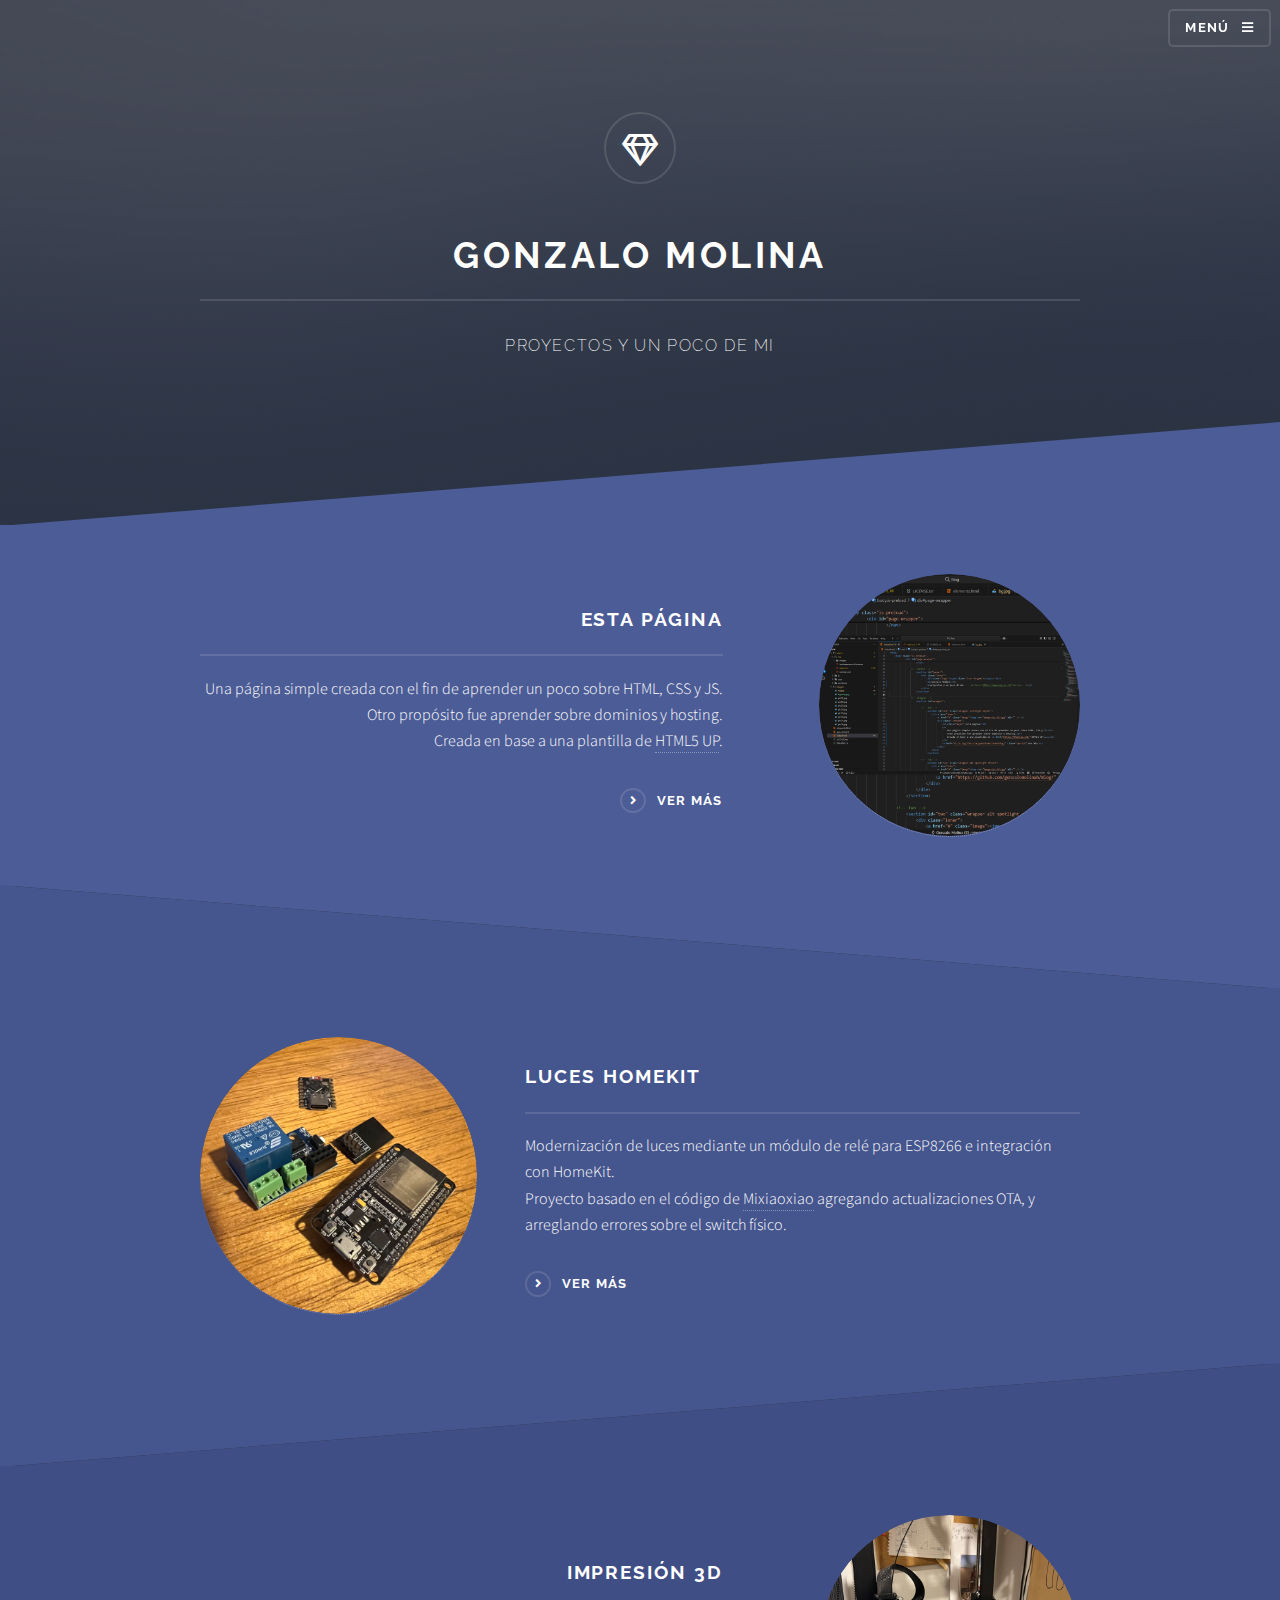
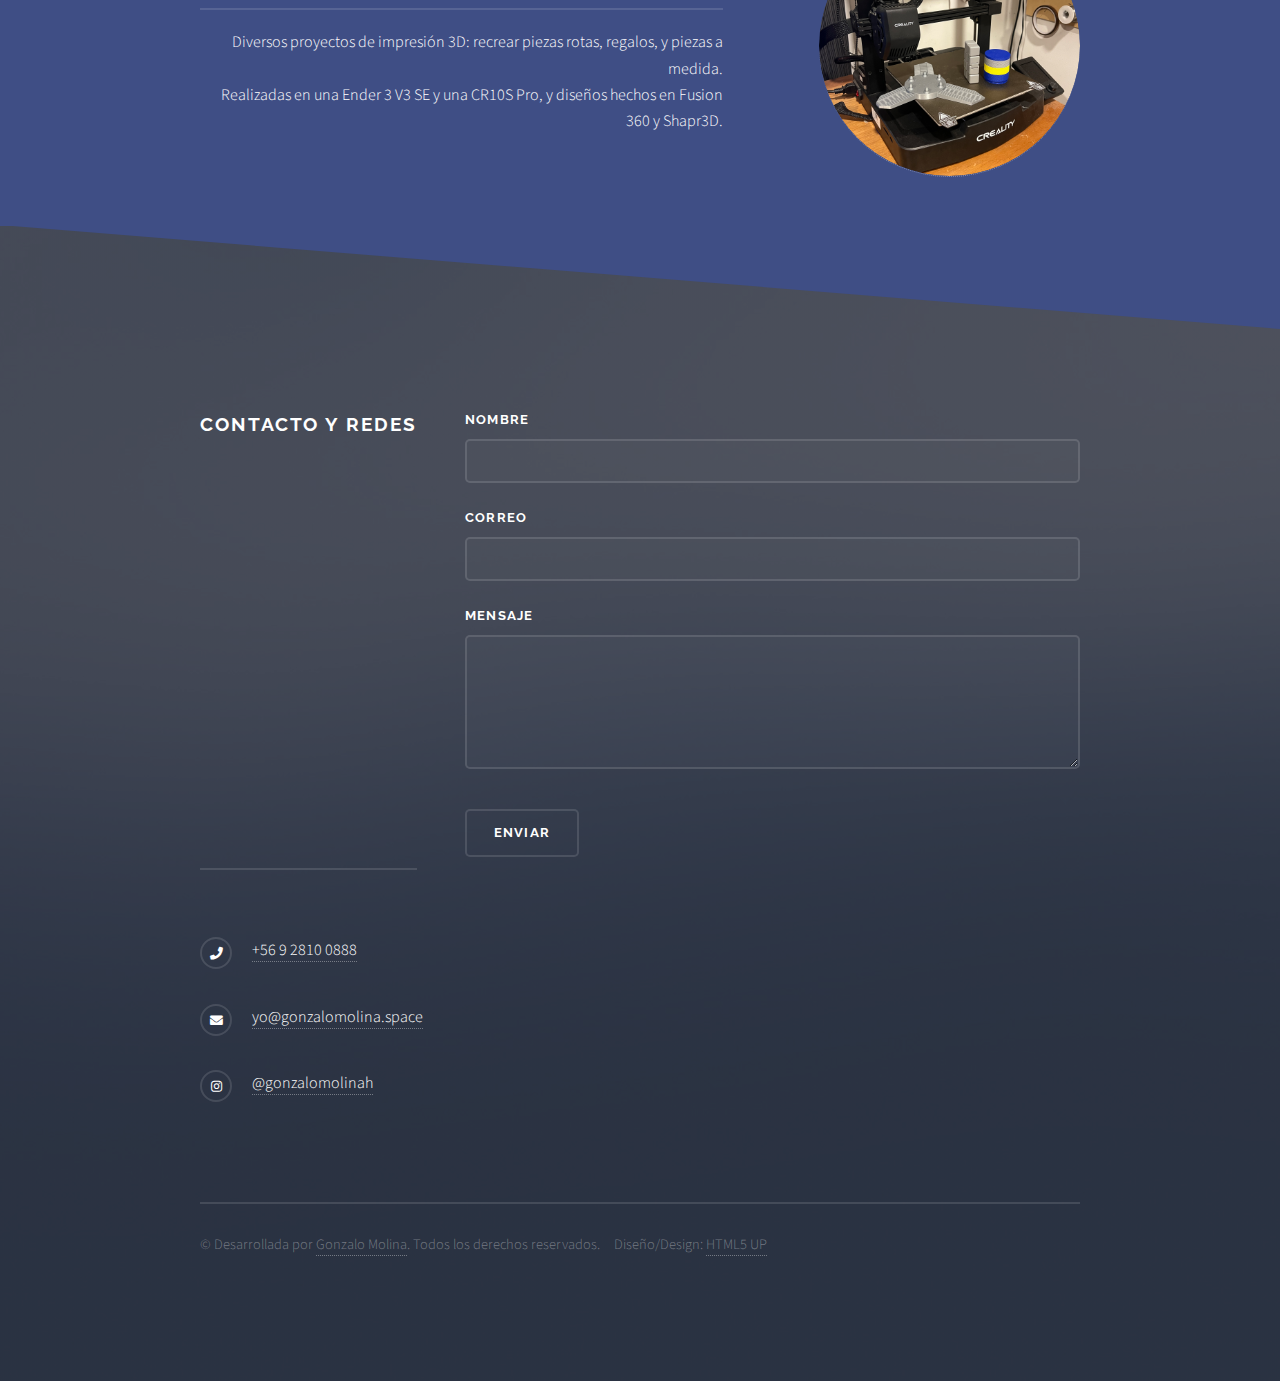
<file: index.html>
<!DOCTYPE HTML>
<!--
	Solid State by HTML5 UP
	html5up.net | @ajlkn
	Free for personal and commercial use under the CCA 3.0 license (html5up.net/license)
-->
<html>
	<head>
		<title>Gonzalo</title>
		<meta charset="utf-8" />
		<meta name="viewport" content="width=device-width, initial-scale=1, user-scalable=no" />
		<meta name="description" content="Sitio personal de Gonzalo Molina con proyectos, álbum y contacto." />
		<meta name="theme-color" content="#111827" />
<link rel="preconnect" href="https://cdnjs.cloudflare.com" crossorigin />
<link rel="stylesheet" href="https://cdnjs.cloudflare.com/ajax/libs/font-awesome/5.15.4/css/all.min.css" />
<link rel="preload" href="assets/css/site.css" as="style" />
<link rel="stylesheet" href="assets/css/site.css" />
</head>
<body>

		<!-- Page Wrapper -->
			<div id="page-wrapper">

				<!-- Header -->
					<header id="header" class="alt">
						<h1><a href="index.html">Gonzalo Molina</a></h1>
						<nav>
							<a href="#menu">Menú</a>
						</nav>
					</header>

				<!-- Menu -->
					<nav id="menu">
						<div class="inner">
							<h2>Menu</h2>
                                                        <ul class="links">
                                                                <li><a href="index.html">Home</a></li>
                                                                <li><a href="album.html">Álbum</a></li>
                                                                <li><a href="admin.html">Iniciar sesión</a></li>
                                                                <li><a href="contact.html">Contacto</a></li>
                                                                <!-- <li><a href="generic.html">Generic</a></li>
                                                                <li><a href="elements.html">Elements</a></li> -->
                                                        </ul>
							<a href="#" class="close">Close</a>
						</div>
					</nav>

				<!-- Banner -->
					<section id="banner">
						<div class="inner">
							<div class="logo"><span class="icon fa-gem"></span></div>
							<h2>Gonzalo Molina</h2>
							<p>proyectos y un poco de mi<!--  <a href="https://www.ing.uc.cl/">uc</a> --></p>
						</div>
					</section>

				<!-- Wrapper -->
					<section id="wrapper">

						<!-- One -->
							<section id="one" class="wrapper spotlight style1">
								<div class="inner">
									<a href="#" class="image"><img src="images/fotoCodigo.jpg" alt="" /></a>
									<div class="content">
										<h2 class="major">esta página</h2>
										<p>
											Una página simple creada con el fin de aprender un poco sobre HTML, CSS y JS.<br>
											Otro propósito fue aprender sobre dominios y hosting.<br>
											Creada en base a una plantilla de <a href="https://html5up.net/">HTML5 UP</a>.<br>
										</p>
										<a href="https://github.com/gonzalomolinah/blog/" class="special">Ver más</a>
									</div>
								</div>
							</section>

						<!-- Two -->
							<section id="two" class="wrapper alt spotlight style2">
								<div class="inner">
									<a href="#" class="image"><img src="images/fotoHK.jpg" alt="" /></a>
									<div class="content">
										<h2 class="major">Luces homekit</h2>
										<p>Modernización de luces mediante un módulo de relé para ESP8266 e integración con HomeKit. <br>
										Proyecto basado en el código de <a href="https://github.com/Mixiaoxiao/Arduino-HomeKit-ESP8266">Mixiaoxiao</a> agregando actualizaciones OTA, y arreglando errores sobre el switch físico.</p>
										<a href="https://github.com/gonzalomolinah/HomeKit01" class="special">Ver más</a>
									</div>
								</div>
							</section>

						<!-- Three -->
							<section id="three" class="wrapper spotlight style3">
								<div class="inner">
									<a href="#" class="image"><img src="images/impresora3D.jpg" alt="" /></a>
									<div class="content">
										<h2 class="major">Impresión 3D</h2>
										<p>Diversos proyectos de impresión 3D: recrear piezas rotas, regalos, y piezas a medida.<br>
										Realizadas en una Ender 3 V3 SE y una CR10S Pro, y diseños hechos en Fusion 360 y Shapr3D.</p>
										<!-- <a href="#" class="special">Learn more</a> -->
									</div>
								</div>
							</section>

						<!-- Four -->
<!-- 							<section id="four" class="wrapper alt style1">
								<div class="inner">
									<h2 class="major">Contacto y</h2>
									<p>Cras mattis ante fermentum, malesuada neque vitae, eleifend erat. Phasellus non pulvinar erat. Fusce tincidunt, nisl eget mattis egestas, purus ipsum consequat orci, sit amet lobortis lorem lacus in tellus. Sed ac elementum arcu. Quisque placerat auctor laoreet.</p>
									<section class="features">
										<article>
											<a href="#" class="image"><img src="images/pic04.jpg" alt="" /></a>
											<h3 class="major">Sed feugiat lorem</h3>
											<p>Lorem ipsum dolor sit amet, consectetur adipiscing vehicula id nulla dignissim dapibus ultrices.</p>
											<a href="#" class="special">Learn more</a>
										</article>
										<article>
											<a href="#" class="image"><img src="images/pic05.jpg" alt="" /></a>
											<h3 class="major">Nisl placerat</h3>
											<p>Lorem ipsum dolor sit amet, consectetur adipiscing vehicula id nulla dignissim dapibus ultrices.</p>
											<a href="#" class="special">Learn more</a>
										</article>
										<article>
											<a href="#" class="image"><img src="images/pic06.jpg" alt="" /></a>
											<h3 class="major">Ante fermentum</h3>
											<p>Lorem ipsum dolor sit amet, consectetur adipiscing vehicula id nulla dignissim dapibus ultrices.</p>
											<a href="#" class="special">Learn more</a>
										</article>
										<article>
											<a href="#" class="image"><img src="images/pic07.jpg" alt="" /></a>
											<h3 class="major">Fusce consequat</h3>
											<p>Lorem ipsum dolor sit amet, consectetur adipiscing vehicula id nulla dignissim dapibus ultrices.</p>
											<a href="#" class="special">Learn more</a>
										</article>
									</section>
									<ul class="actions">
										<li><a href="#" class="button">Browse All</a></li>
									</ul>
								</div>
							</section> -->

					</section>

				<!-- Footer -->
					<section id="footer">
						<div class="inner">
							<h2 class="major">Contacto y Redes</h2>
							<!-- <p>Cras mattis ante fermentum, malesuada neque vitae, eleifend erat. Phasellus non pulvinar erat. Fusce tincidunt, nisl eget mattis egestas, purus ipsum consequat orci, sit amet lobortis lorem lacus in tellus. Sed ac elementum arcu. Quisque placerat auctor laoreet.</p> -->
							<form method="post" action="https://formsubmit.co/gonzalomolinah2005@gmail.com">
								<div class="fields">
									<div class="field">
										<label for="name">Nombre</label>
										<input type="text" name="name" id="name" />
									</div>
									<div class="field">
										<label for="email">Correo</label>
										<input type="email" name="email" id="email" />
									</div>
									<div class="field">
										<label for="message">Mensaje</label>
										<textarea name="message" id="message" rows="4"></textarea>
									</div>
								</div>
								<ul class="actions">
									<li><input type="submit" value="Enviar" /></li>
								</ul>
                                <input type="hidden" name="_next" value="https://gonzalomolina.space/gracias.html">
								<input type="hidden" name="_captcha" value="false">
							</form>
							<ul class="contact">
<!-- 								<li class="icon solid fa-home">
									Untitled Inc<br />
									1234 Somewhere Road Suite #2894<br />
									Nashville, TN 00000-0000
								</li> -->
								<li class="icon solid fa-phone"><a href="tel:+56928100888">+56 9 2810 0888</a></li>
								<li class="icon solid fa-envelope"><a href="mailto:yo@gonzalomolina.space">yo@gonzalomolina.space</a></li>
								<li class="icon brands fa-instagram"><a href="https://instagram.com/gonzalomolinah">@gonzalomolinah</a></li>
<!-- 								<li class="icon brands fa-twitter"><a href="#">twitter.com/untitled-tld</a></li>
								<li class="icon brands fa-facebook-f"><a href="#">facebook.com/untitled-tld</a></li> -->
							</ul>
							<ul class="copyright">
								<li>&copy; Desarrollada por <a href="https://github.com/gonzalomolinah">Gonzalo Molina</a>. Todos los derechos reservados.</li>
								<li>Diseño/Design: <a href="http://html5up.net">HTML5 UP</a></li>
<!-- 								<li>Design: <a href="http://html5up.net">HTML5 UP</a></li>
 -->							</ul>
						</div>
					</section>

			</div>

		<!-- Scripts -->
			<script src="assets/js/jquery.min.js"></script>
			<script src="assets/js/jquery.scrollex.min.js"></script>
			<script src="assets/js/browser.min.js"></script>
			<script src="assets/js/breakpoints.min.js"></script>
			<script src="assets/js/util.js"></script>
			<script src="assets/js/main.js"></script>

	</body>
</html>
</file>
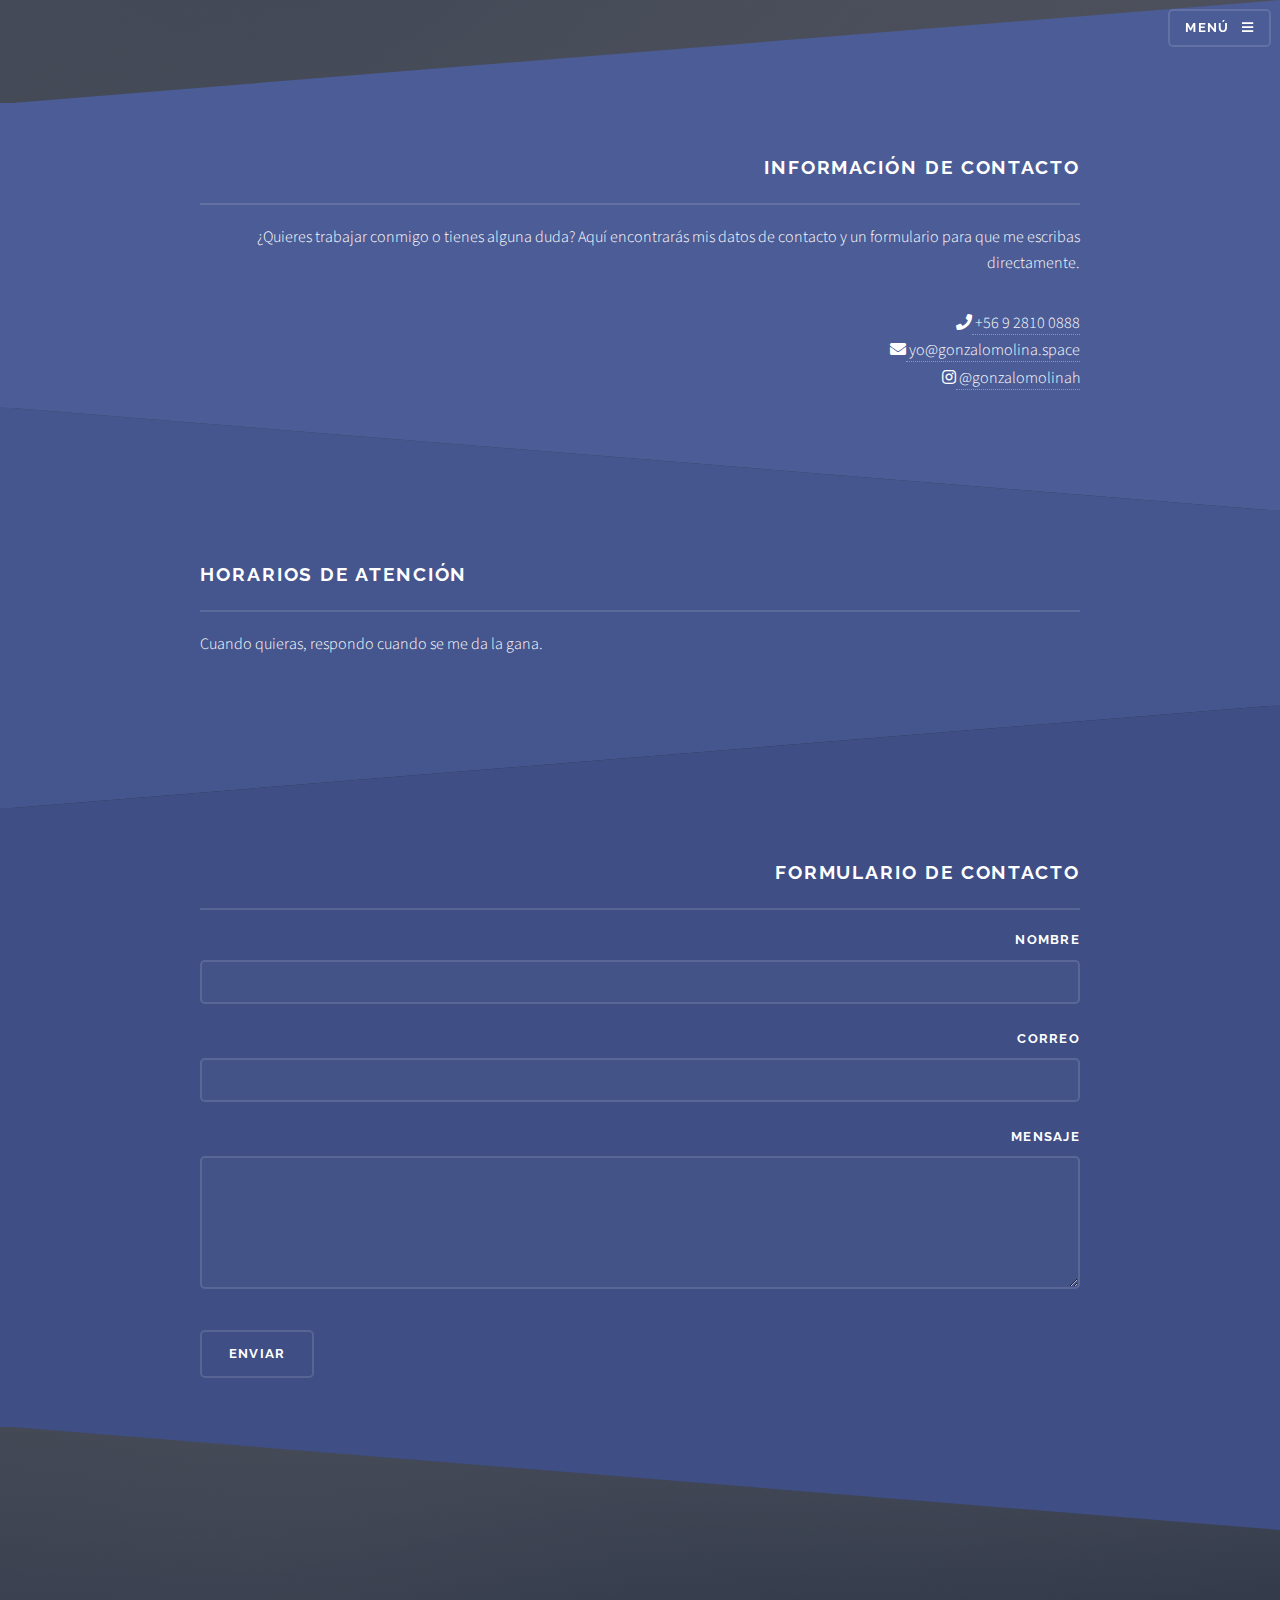
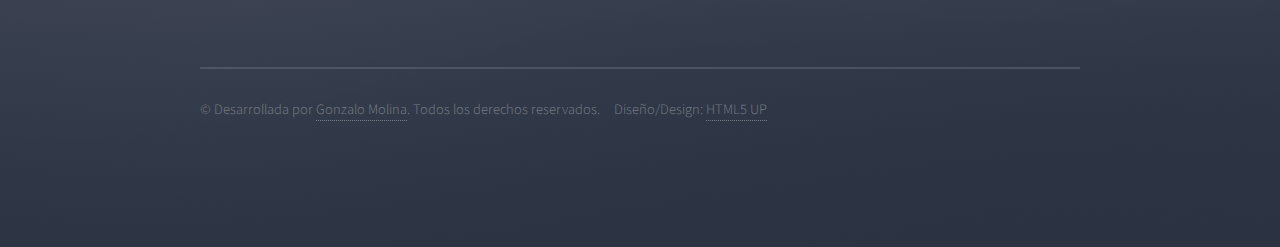
<file: contact.html>
<!DOCTYPE HTML>
<html>
        <head>
                <title>Contacto - Gonzalo Molina</title>
                <meta charset="utf-8" />
                <meta name="viewport" content="width=device-width, initial-scale=1, user-scalable=no" />
                <meta name="description" content="Sitio personal de Gonzalo Molina con proyectos, álbum y contacto." />
                <meta name="theme-color" content="#111827" />
                <link rel="preconnect" href="https://cdnjs.cloudflare.com" crossorigin />
<link rel="stylesheet" href="https://cdnjs.cloudflare.com/ajax/libs/font-awesome/5.15.4/css/all.min.css" />
                <link rel="preload" href="assets/css/site.css" as="style" />
<link rel="stylesheet" href="assets/css/site.css" />
        </head>
        <body>
                <div id="page-wrapper">
                        <header id="header" class="alt">
                                <h1><a href="index.html">Gonzalo Molina</a></h1>
                                <nav>
                                        <a href="#menu">Menú</a>
                                </nav>
                        </header>

                        <nav id="menu">
                                <div class="inner">
                                        <h2>Menu</h2>
                                        <ul class="links">
                                                <li><a href="index.html">Home</a></li>
                                                <li><a href="album.html">Álbum</a></li>
                                                <li><a href="admin.html">Iniciar sesión</a></li>
                                                <li><a href="contact.html">Contacto</a></li>
                                        </ul>
                                        <a href="#" class="close">Close</a>
                                </div>
                        </nav>

                        <section id="wrapper">
                                <section class="wrapper spotlight style1">
                                        <div class="inner">
                                                <div class="content">
                                                        <h2 class="major">Información de contacto</h2>
                                                        <p>
                                                                ¿Quieres trabajar conmigo o tienes alguna duda? Aquí encontrarás mis datos de contacto y un formulario para que me escribas directamente.
                                                        </p>
                                                        <ul class="contact">
                                                                <li class="icon solid fa-phone"><a href="tel:+56928100888"> +56 9 2810 0888</a></li>
                                                                <li class="icon solid fa-envelope"><a href="mailto:yo@gonzalomolina.space"> yo@gonzalomolina.space</a></li>
                                                                <li class="icon brands fa-instagram"><a href="https://instagram.com/gonzalomolinah"> @gonzalomolinah</a></li>
                                                        </ul>
                                                </div>
                                        </div>
                                </section>

                                <section class="wrapper alt spotlight style2">
                                        <div class="inner">
                                                <div class="content">
                                                        <h2 class="major">Horarios de atención</h2>
                                                        <p>
                                                                Cuando quieras, respondo cuando se me da la gana.<br />
                                                        </p>
                                                </div>
                                        </div>
                                </section>

                                <section class="wrapper spotlight style3">
                                        <div class="inner">
                                                <div class="content">
                                                        <h2 class="major">Formulario de contacto</h2>
                                                        <form method="post" action="https://formsubmit.co/gonzalomolinah2005@gmail.com">
                                                                <div class="fields">
                                                                        <div class="field">
                                                                                <label for="name">Nombre</label>
                                                                                <input type="text" name="name" id="name" required />
                                                                        </div>
                                                                        <div class="field">
                                                                                <label for="email">Correo</label>
                                                                                <input type="email" name="email" id="email" required />
                                                                        </div>
                                                                        <div class="field">
                                                                                <label for="message">Mensaje</label>
                                                                                <textarea name="message" id="message" rows="4" required></textarea>
                                                                        </div>
                                                                </div>
                                                                <ul class="actions">
                                                                        <li><input type="submit" value="Enviar" class="primary" /></li>
                                                                </ul>
                                                                <input type="hidden" name="_next" value="https://gonzalomolina.space/gracias.html" />
                                                                <input type="hidden" name="_captcha" value="false" />
                                                        </form>
                                                </div>
                                        </div>
                                </section>
                        </section>

                        <section id="footer">
                                <div class="inner">
                                        <ul class="copyright">
                                                <li>&copy; Desarrollada por <a href="https://github.com/gonzalomolinah">Gonzalo Molina</a>. Todos los derechos reservados.</li>
                                                <li>Diseño/Design: <a href="http://html5up.net">HTML5 UP</a></li>
                                        </ul>
                                </div>
                        </section>
                </div>

                <script src="assets/js/jquery.min.js"></script>
                <script src="assets/js/jquery.scrollex.min.js"></script>
                <script src="assets/js/browser.min.js"></script>
                <script src="assets/js/breakpoints.min.js"></script>
                <script src="assets/js/util.js"></script>
                <script src="assets/js/main.js"></script>
        </body>
</html>
</file>
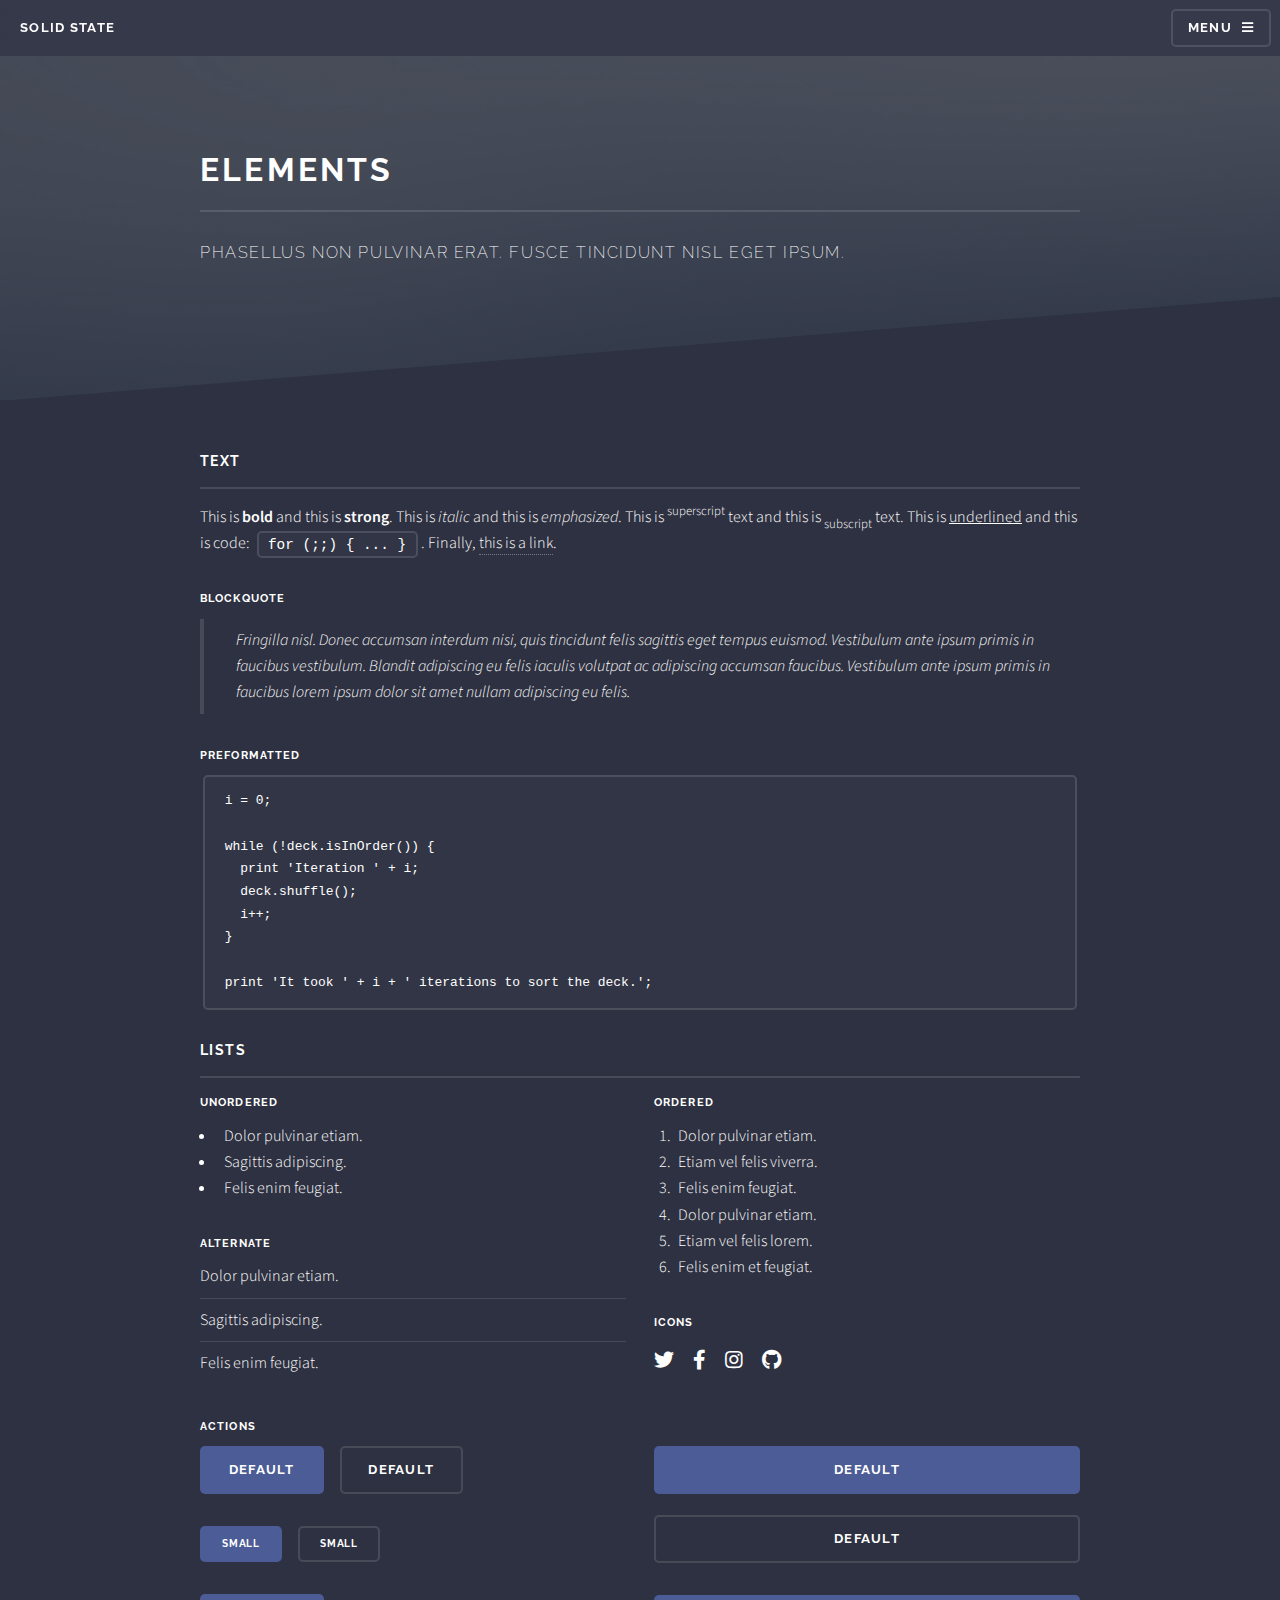
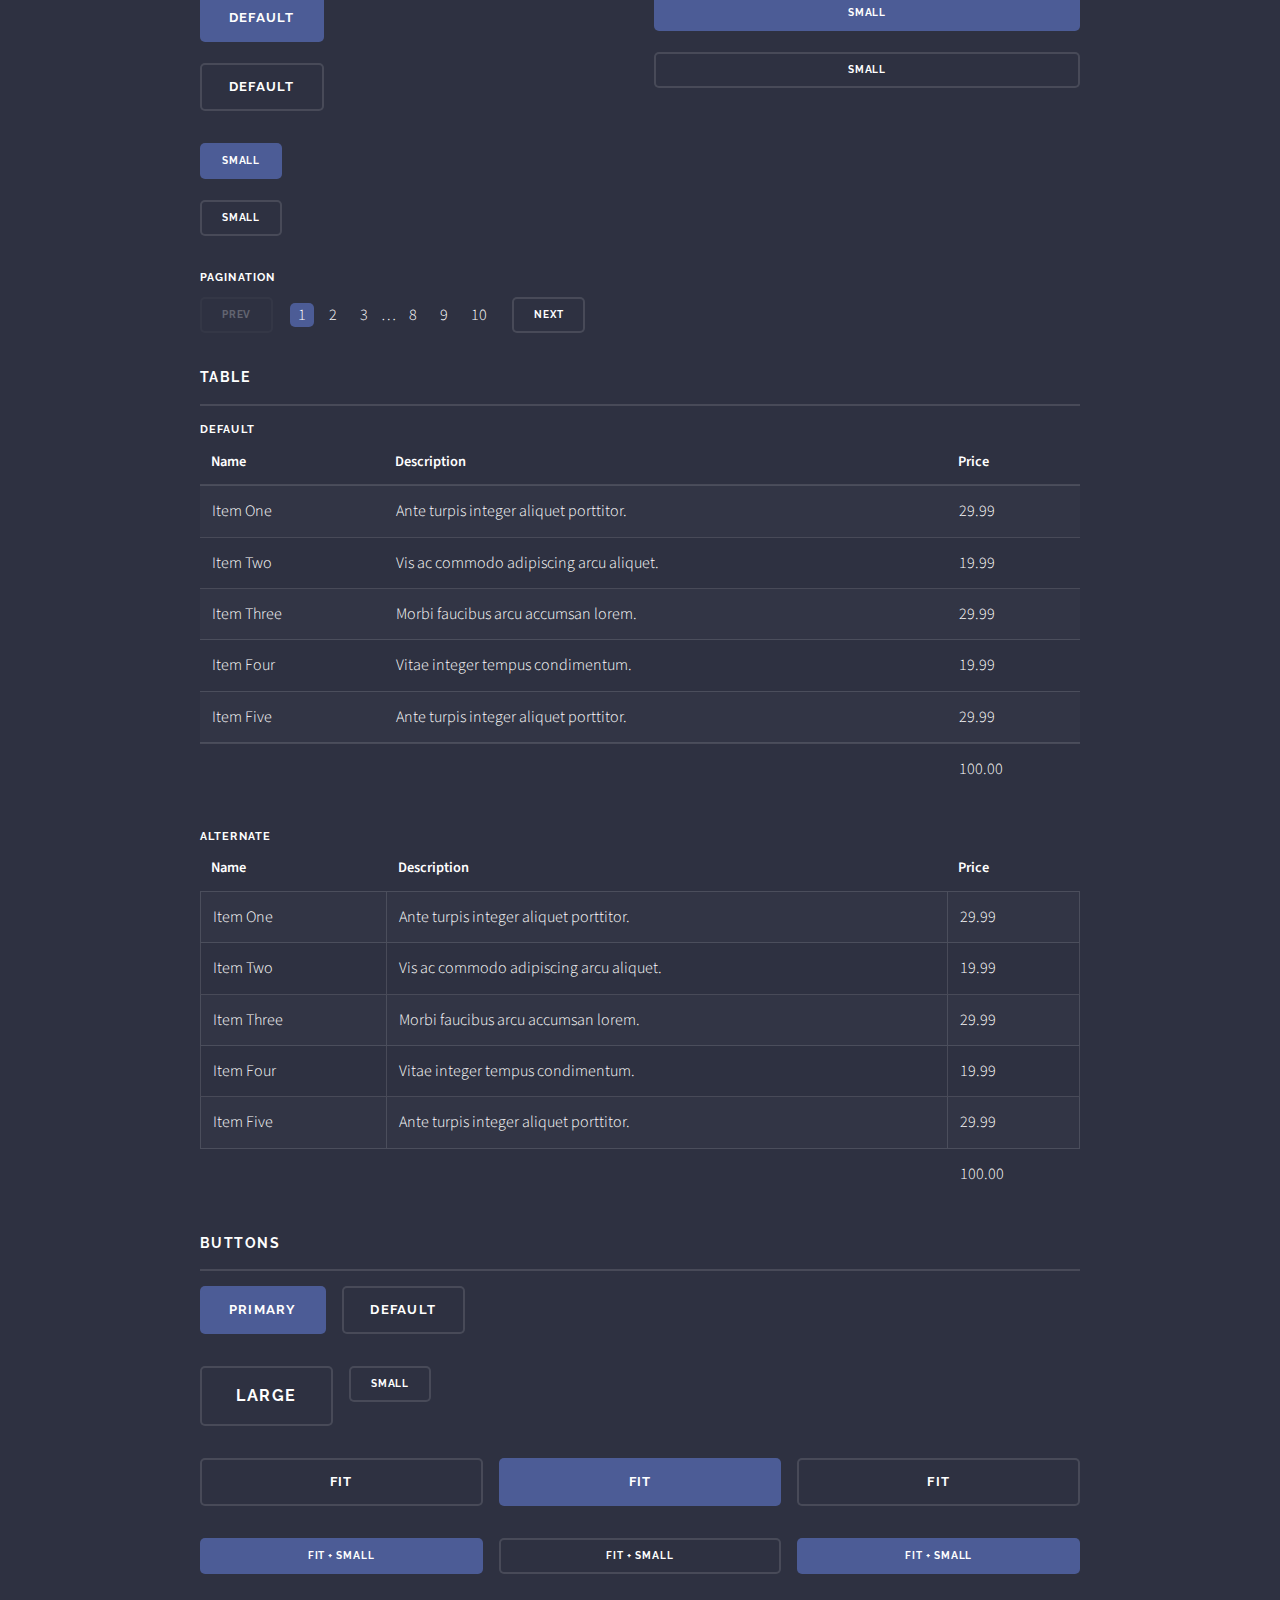
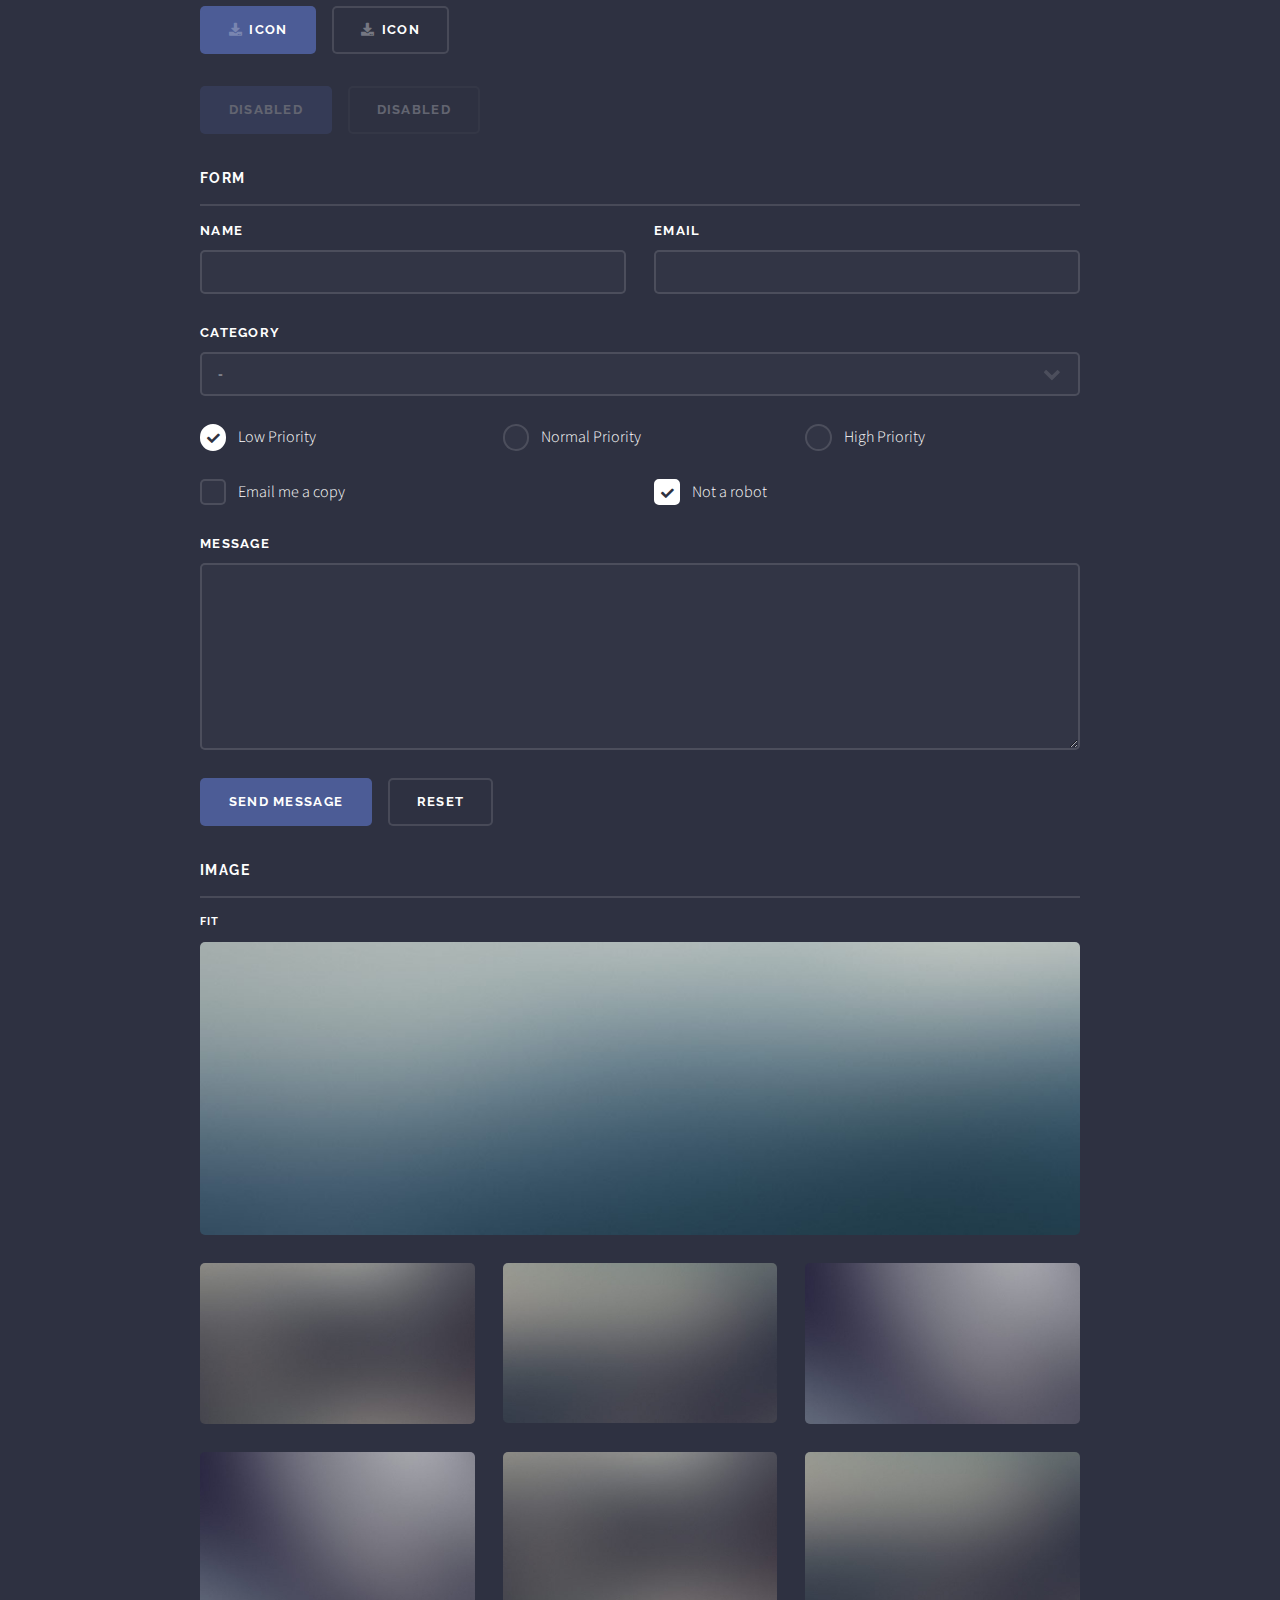
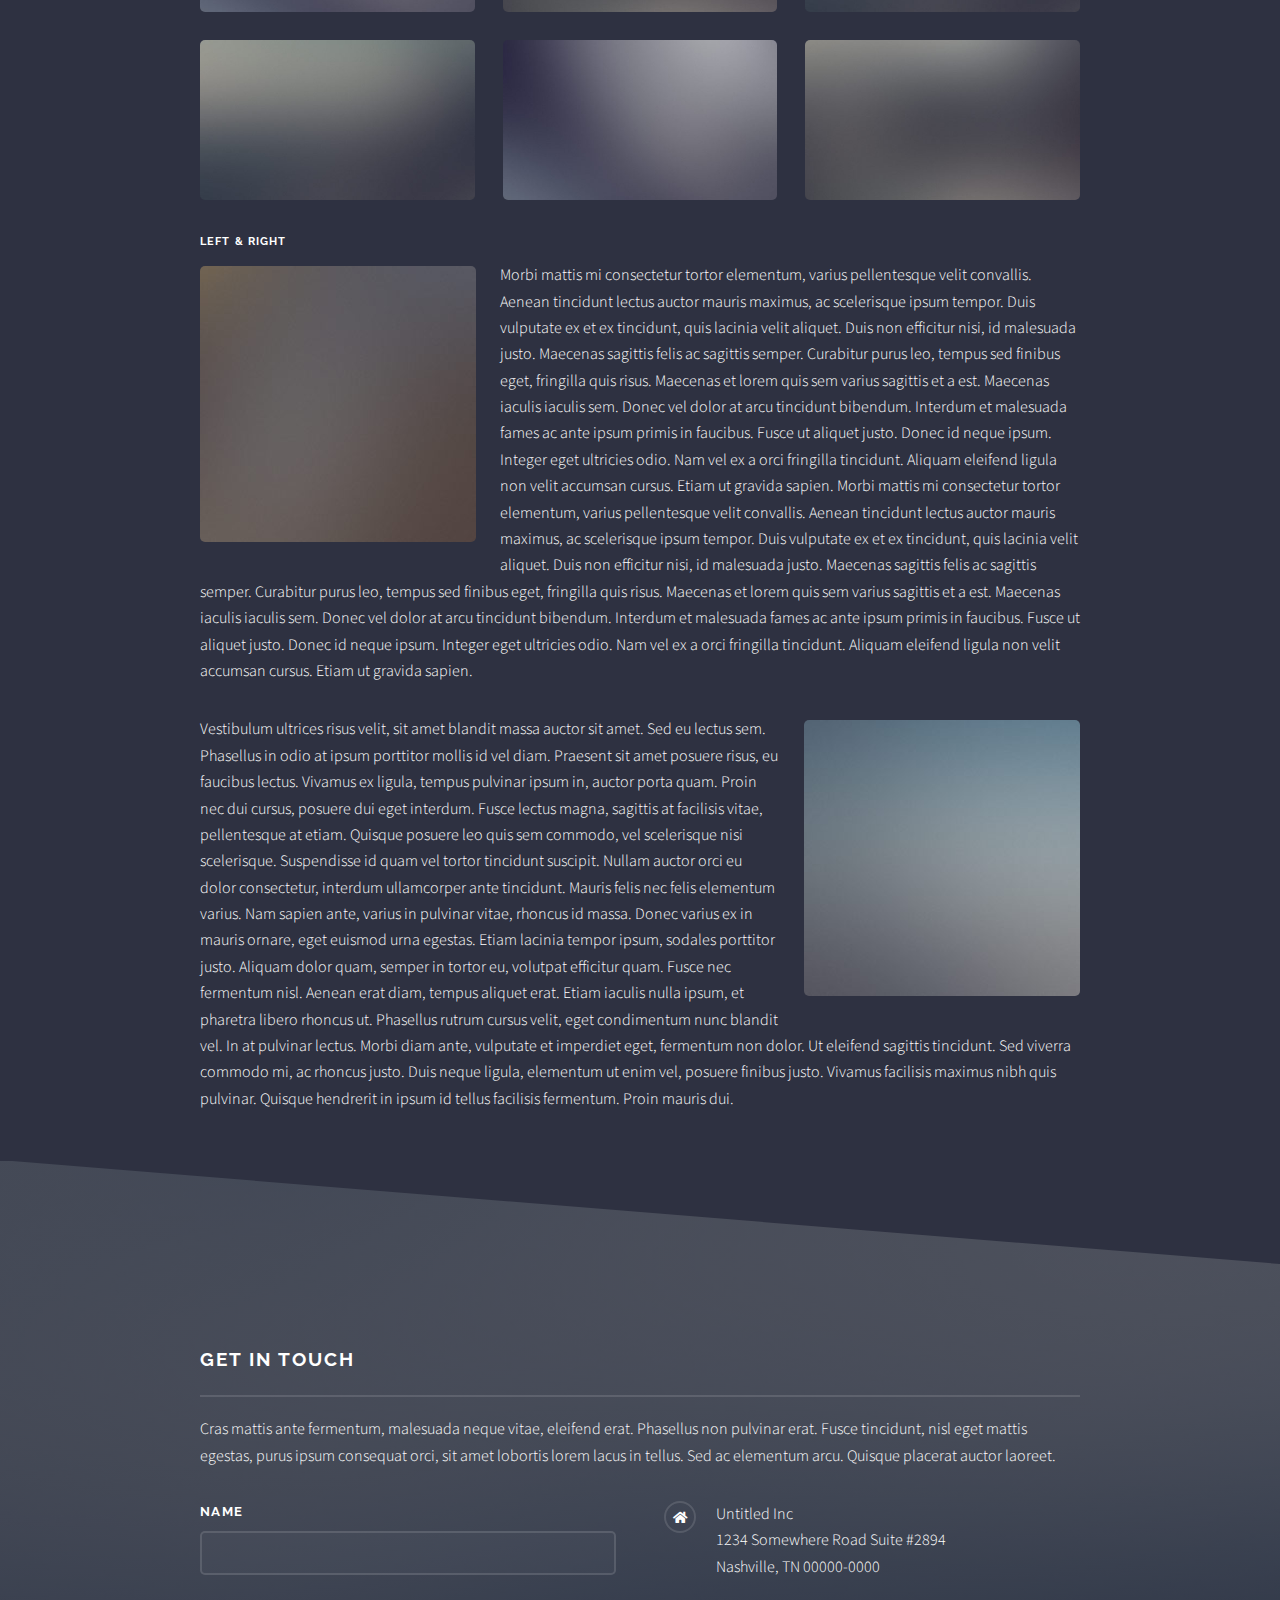
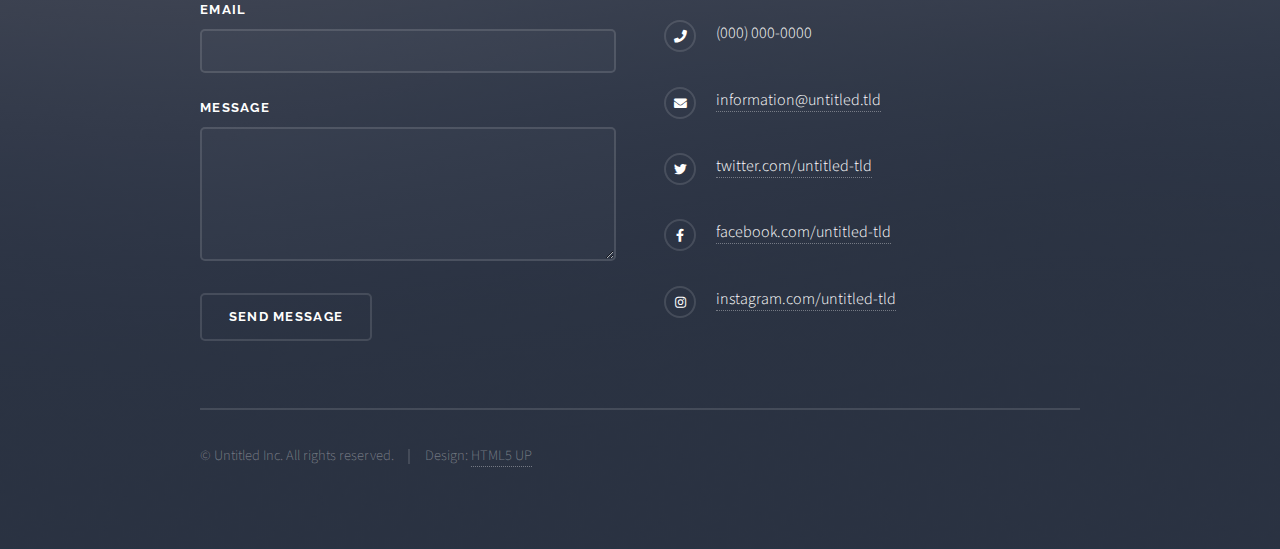
<file: elements.html>
<!DOCTYPE HTML>
<!--
	Solid State by HTML5 UP
	html5up.net | @ajlkn
	Free for personal and commercial use under the CCA 3.0 license (html5up.net/license)
-->
<html>
	<head>
		<title>Elements - Solid State by HTML5 UP</title>
		<meta charset="utf-8" />
		<meta name="viewport" content="width=device-width, initial-scale=1, user-scalable=no" />
		<link rel="stylesheet" href="assets/css/main.css" />
		<noscript><link rel="stylesheet" href="assets/css/noscript.css" /></noscript>
	</head>
	<body class="is-preload">

		<!-- Page Wrapper -->
			<div id="page-wrapper">

				<!-- Header -->
					<header id="header">
						<h1><a href="index.html">Solid State</a></h1>
						<nav>
							<a href="#menu">Menu</a>
						</nav>
					</header>

				<!-- Menu -->
					<nav id="menu">
						<div class="inner">
							<h2>Menu</h2>
							<ul class="links">
								<li><a href="index.html">Home</a></li>
								<li><a href="generic.html">Generic</a></li>
								<li><a href="elements.html">Elements</a></li>
								<li><a href="#">Log In</a></li>
								<li><a href="#">Sign Up</a></li>
							</ul>
							<a href="#" class="close">Close</a>
						</div>
					</nav>

				<!-- Wrapper -->
					<section id="wrapper">
						<header>
							<div class="inner">
								<h2>Elements</h2>
								<p>Phasellus non pulvinar erat. Fusce tincidunt nisl eget ipsum.</p>
							</div>
						</header>

						<!-- Content -->
							<div class="wrapper">
								<div class="inner">

									<section>
										<h3 class="major">Text</h3>
										<p>This is <b>bold</b> and this is <strong>strong</strong>. This is <i>italic</i> and this is <em>emphasized</em>.
										This is <sup>superscript</sup> text and this is <sub>subscript</sub> text.
										This is <u>underlined</u> and this is code: <code>for (;;) { ... }</code>. Finally, <a href="#">this is a link</a>.</p>
										<h4>Blockquote</h4>
										<blockquote>Fringilla nisl. Donec accumsan interdum nisi, quis tincidunt felis sagittis eget tempus euismod. Vestibulum ante ipsum primis in faucibus vestibulum. Blandit adipiscing eu felis iaculis volutpat ac adipiscing accumsan faucibus. Vestibulum ante ipsum primis in faucibus lorem ipsum dolor sit amet nullam adipiscing eu felis.</blockquote>
										<h4>Preformatted</h4>
										<pre><code>i = 0;

while (!deck.isInOrder()) {
  print 'Iteration ' + i;
  deck.shuffle();
  i++;
}

print 'It took ' + i + ' iterations to sort the deck.';</code></pre>
									</section>

									<section>
										<h3 class="major">Lists</h3>
										<div class="row">
											<div class="col-6 col-12-medium">
												<h4>Unordered</h4>
												<ul>
													<li>Dolor pulvinar etiam.</li>
													<li>Sagittis adipiscing.</li>
													<li>Felis enim feugiat.</li>
												</ul>
												<h4>Alternate</h4>
												<ul class="alt">
													<li>Dolor pulvinar etiam.</li>
													<li>Sagittis adipiscing.</li>
													<li>Felis enim feugiat.</li>
												</ul>
											</div>
											<div class="col-6 col-12-medium">
												<h4>Ordered</h4>
												<ol>
													<li>Dolor pulvinar etiam.</li>
													<li>Etiam vel felis viverra.</li>
													<li>Felis enim feugiat.</li>
													<li>Dolor pulvinar etiam.</li>
													<li>Etiam vel felis lorem.</li>
													<li>Felis enim et feugiat.</li>
												</ol>
												<h4>Icons</h4>
												<ul class="icons">
													<li><a href="#" class="icon brands fa-twitter"><span class="label">Twitter</span></a></li>
													<li><a href="#" class="icon brands fa-facebook-f"><span class="label">Facebook</span></a></li>
													<li><a href="#" class="icon brands fa-instagram"><span class="label">Instagram</span></a></li>
													<li><a href="#" class="icon brands fa-github"><span class="label">Github</span></a></li>
												</ul>
											</div>
										</div>
										<h4>Actions</h4>
										<div class="row">
											<div class="col-6 col-12-medium">
												<ul class="actions">
													<li><a href="#" class="button primary">Default</a></li>
													<li><a href="#" class="button">Default</a></li>
												</ul>
												<ul class="actions small">
													<li><a href="#" class="button primary small">Small</a></li>
													<li><a href="#" class="button small">Small</a></li>
												</ul>
												<ul class="actions stacked">
													<li><a href="#" class="button primary">Default</a></li>
													<li><a href="#" class="button">Default</a></li>
												</ul>
												<ul class="actions stacked small">
													<li><a href="#" class="button primary small">Small</a></li>
													<li><a href="#" class="button small">Small</a></li>
												</ul>
											</div>
											<div class="col-6 col-12-medium">
												<ul class="actions stacked">
													<li><a href="#" class="button primary fit">Default</a></li>
													<li><a href="#" class="button fit">Default</a></li>
												</ul>
												<ul class="actions stacked small">
													<li><a href="#" class="button primary small fit">Small</a></li>
													<li><a href="#" class="button small fit">Small</a></li>
												</ul>
											</div>
										</div>
										<h4>Pagination</h4>
										<ul class="pagination">
											<li><span class="button small disabled">Prev</span></li>
											<li><a href="#" class="page active">1</a></li>
											<li><a href="#" class="page">2</a></li>
											<li><a href="#" class="page">3</a></li>
											<li><span>&hellip;</span></li>
											<li><a href="#" class="page">8</a></li>
											<li><a href="#" class="page">9</a></li>
											<li><a href="#" class="page">10</a></li>
											<li><a href="#" class="button small">Next</a></li>
										</ul>
									</section>

									<section>
										<h3 class="major">Table</h3>
										<h4>Default</h4>
										<div class="table-wrapper">
											<table>
												<thead>
													<tr>
														<th>Name</th>
														<th>Description</th>
														<th>Price</th>
													</tr>
												</thead>
												<tbody>
													<tr>
														<td>Item One</td>
														<td>Ante turpis integer aliquet porttitor.</td>
														<td>29.99</td>
													</tr>
													<tr>
														<td>Item Two</td>
														<td>Vis ac commodo adipiscing arcu aliquet.</td>
														<td>19.99</td>
													</tr>
													<tr>
														<td>Item Three</td>
														<td> Morbi faucibus arcu accumsan lorem.</td>
														<td>29.99</td>
													</tr>
													<tr>
														<td>Item Four</td>
														<td>Vitae integer tempus condimentum.</td>
														<td>19.99</td>
													</tr>
													<tr>
														<td>Item Five</td>
														<td>Ante turpis integer aliquet porttitor.</td>
														<td>29.99</td>
													</tr>
												</tbody>
												<tfoot>
													<tr>
														<td colspan="2"></td>
														<td>100.00</td>
													</tr>
												</tfoot>
											</table>
										</div>

										<h4>Alternate</h4>
										<div class="table-wrapper">
											<table class="alt">
												<thead>
													<tr>
														<th>Name</th>
														<th>Description</th>
														<th>Price</th>
													</tr>
												</thead>
												<tbody>
													<tr>
														<td>Item One</td>
														<td>Ante turpis integer aliquet porttitor.</td>
														<td>29.99</td>
													</tr>
													<tr>
														<td>Item Two</td>
														<td>Vis ac commodo adipiscing arcu aliquet.</td>
														<td>19.99</td>
													</tr>
													<tr>
														<td>Item Three</td>
														<td> Morbi faucibus arcu accumsan lorem.</td>
														<td>29.99</td>
													</tr>
													<tr>
														<td>Item Four</td>
														<td>Vitae integer tempus condimentum.</td>
														<td>19.99</td>
													</tr>
													<tr>
														<td>Item Five</td>
														<td>Ante turpis integer aliquet porttitor.</td>
														<td>29.99</td>
													</tr>
												</tbody>
												<tfoot>
													<tr>
														<td colspan="2"></td>
														<td>100.00</td>
													</tr>
												</tfoot>
											</table>
										</div>
									</section>

									<section>
										<h3 class="major">Buttons</h3>
										<ul class="actions">
											<li><a href="#" class="button primary">Primary</a></li>
											<li><a href="#" class="button">Default</a></li>
										</ul>
										<ul class="actions">
											<li><a href="#" class="button large">Large</a></li>
											<li><a href="#" class="button small">Small</a></li>
										</ul>
										<ul class="actions fit">
											<li><a href="#" class="button fit">Fit</a></li>
											<li><a href="#" class="button primary fit">Fit</a></li>
											<li><a href="#" class="button fit">Fit</a></li>
										</ul>
										<ul class="actions fit small">
											<li><a href="#" class="button primary fit small">Fit + Small</a></li>
											<li><a href="#" class="button fit small">Fit + Small</a></li>
											<li><a href="#" class="button primary fit small">Fit + Small</a></li>
										</ul>
										<ul class="actions">
											<li><a href="#" class="button primary icon solid fa-download">Icon</a></li>
											<li><a href="#" class="button icon solid fa-download">Icon</a></li>
										</ul>
										<ul class="actions">
											<li><span class="button primary disabled">Disabled</span></li>
											<li><span class="button disabled">Disabled</span></li>
										</ul>
									</section>

									<section>
										<h3 class="major">Form</h3>
										<form method="post" action="#">
											<div class="row gtr-uniform">
												<div class="col-6 col-12-xsmall">
													<label for="demo-name">Name</label>
													<input type="text" name="demo-name" id="demo-name" value="" />
												</div>
												<div class="col-6 col-12-xsmall">
													<label for="demo-email">Email</label>
													<input type="email" name="demo-email" id="demo-email" value="" />
												</div>
												<div class="col-12">
													<label for="demo-category">Category</label>
													<select name="demo-category" id="demo-category">
														<option value="">-</option>
														<option value="1">Manufacturing</option>
														<option value="1">Shipping</option>
														<option value="1">Administration</option>
														<option value="1">Human Resources</option>
													</select>
												</div>
												<div class="col-4 col-12-small">
													<input type="radio" id="demo-priority-low" name="demo-priority" checked>
													<label for="demo-priority-low">Low Priority</label>
												</div>
												<div class="col-4 col-12-small">
													<input type="radio" id="demo-priority-normal" name="demo-priority">
													<label for="demo-priority-normal">Normal Priority</label>
												</div>
												<div class="col-4 col-12-small">
													<input type="radio" id="demo-priority-high" name="demo-priority">
													<label for="demo-priority-high">High Priority</label>
												</div>
												<div class="col-6 col-12-small">
													<input type="checkbox" id="demo-copy" name="demo-copy">
													<label for="demo-copy">Email me a copy</label>
												</div>
												<div class="col-6 col-12-small">
													<input type="checkbox" id="demo-human" name="demo-human" checked>
													<label for="demo-human">Not a robot</label>
												</div>
												<div class="col-12">
													<label for="demo-message">Message</label>
													<textarea name="demo-message" id="demo-message" rows="6"></textarea>
												</div>
												<div class="col-12">
													<ul class="actions">
														<li><input type="submit" value="Send Message" class="primary" /></li>
														<li><input type="reset" value="Reset" /></li>
													</ul>
												</div>
											</div>
										</form>
									</section>

									<section>
										<h3 class="major">Image</h3>
										<h4>Fit</h4>
										<div class="box alt">
											<div class="row gtr-uniform">
												<div class="col-12"><span class="image fit"><img src="images/pic08.jpg" alt="" /></span></div>
												<div class="col-4"><span class="image fit"><img src="images/pic05.jpg" alt="" /></span></div>
												<div class="col-4"><span class="image fit"><img src="images/pic06.jpg" alt="" /></span></div>
												<div class="col-4"><span class="image fit"><img src="images/pic07.jpg" alt="" /></span></div>
												<div class="col-4"><span class="image fit"><img src="images/pic07.jpg" alt="" /></span></div>
												<div class="col-4"><span class="image fit"><img src="images/pic05.jpg" alt="" /></span></div>
												<div class="col-4"><span class="image fit"><img src="images/pic06.jpg" alt="" /></span></div>
												<div class="col-4"><span class="image fit"><img src="images/pic06.jpg" alt="" /></span></div>
												<div class="col-4"><span class="image fit"><img src="images/pic07.jpg" alt="" /></span></div>
												<div class="col-4"><span class="image fit"><img src="images/pic05.jpg" alt="" /></span></div>
											</div>
										</div>
										<h4>Left &amp; Right</h4>
										<p><span class="image left"><img src="images/pic01.jpg" alt="" /></span>Morbi mattis mi consectetur tortor elementum, varius pellentesque velit convallis. Aenean tincidunt lectus auctor mauris maximus, ac scelerisque ipsum tempor. Duis vulputate ex et ex tincidunt, quis lacinia velit aliquet. Duis non efficitur nisi, id malesuada justo. Maecenas sagittis felis ac sagittis semper. Curabitur purus leo, tempus sed finibus eget, fringilla quis risus. Maecenas et lorem quis sem varius sagittis et a est. Maecenas iaculis iaculis sem. Donec vel dolor at arcu tincidunt bibendum. Interdum et malesuada fames ac ante ipsum primis in faucibus. Fusce ut aliquet justo. Donec id neque ipsum. Integer eget ultricies odio. Nam vel ex a orci fringilla tincidunt. Aliquam eleifend ligula non velit accumsan cursus. Etiam ut gravida sapien. Morbi mattis mi consectetur tortor elementum, varius pellentesque velit convallis. Aenean tincidunt lectus auctor mauris maximus, ac scelerisque ipsum tempor. Duis vulputate ex et ex tincidunt, quis lacinia velit aliquet. Duis non efficitur nisi, id malesuada justo. Maecenas sagittis felis ac sagittis semper. Curabitur purus leo, tempus sed finibus eget, fringilla quis risus. Maecenas et lorem quis sem varius sagittis et a est. Maecenas iaculis iaculis sem. Donec vel dolor at arcu tincidunt bibendum. Interdum et malesuada fames ac ante ipsum primis in faucibus. Fusce ut aliquet justo. Donec id neque ipsum. Integer eget ultricies odio. Nam vel ex a orci fringilla tincidunt. Aliquam eleifend ligula non velit accumsan cursus. Etiam ut gravida sapien.</p>
										<p><span class="image right"><img src="images/pic02.jpg" alt="" /></span>Vestibulum ultrices risus velit, sit amet blandit massa auctor sit amet. Sed eu lectus sem. Phasellus in odio at ipsum porttitor mollis id vel diam. Praesent sit amet posuere risus, eu faucibus lectus. Vivamus ex ligula, tempus pulvinar ipsum in, auctor porta quam. Proin nec dui cursus, posuere dui eget interdum. Fusce lectus magna, sagittis at facilisis vitae, pellentesque at etiam. Quisque posuere leo quis sem commodo, vel scelerisque nisi scelerisque. Suspendisse id quam vel tortor tincidunt suscipit. Nullam auctor orci eu dolor consectetur, interdum ullamcorper ante tincidunt. Mauris felis nec felis elementum varius. Nam sapien ante, varius in pulvinar vitae, rhoncus id massa. Donec varius ex in mauris ornare, eget euismod urna egestas. Etiam lacinia tempor ipsum, sodales porttitor justo. Aliquam dolor quam, semper in tortor eu, volutpat efficitur quam. Fusce nec fermentum nisl. Aenean erat diam, tempus aliquet erat. Etiam iaculis nulla ipsum, et pharetra libero rhoncus ut. Phasellus rutrum cursus velit, eget condimentum nunc blandit vel. In at pulvinar lectus. Morbi diam ante, vulputate et imperdiet eget, fermentum non dolor. Ut eleifend sagittis tincidunt. Sed viverra commodo mi, ac rhoncus justo. Duis neque ligula, elementum ut enim vel, posuere finibus justo. Vivamus facilisis maximus nibh quis pulvinar. Quisque hendrerit in ipsum id tellus facilisis fermentum. Proin mauris dui.</p>
									</section>

								</div>
							</div>

					</section>

				<!-- Footer -->
					<section id="footer">
						<div class="inner">
							<h2 class="major">Get in touch</h2>
							<p>Cras mattis ante fermentum, malesuada neque vitae, eleifend erat. Phasellus non pulvinar erat. Fusce tincidunt, nisl eget mattis egestas, purus ipsum consequat orci, sit amet lobortis lorem lacus in tellus. Sed ac elementum arcu. Quisque placerat auctor laoreet.</p>
							<form method="post" action="#">
								<div class="fields">
									<div class="field">
										<label for="name">Name</label>
										<input type="text" name="name" id="name" />
									</div>
									<div class="field">
										<label for="email">Email</label>
										<input type="email" name="email" id="email" />
									</div>
									<div class="field">
										<label for="message">Message</label>
										<textarea name="message" id="message" rows="4"></textarea>
									</div>
								</div>
								<ul class="actions">
									<li><input type="submit" value="Send Message" /></li>
								</ul>
							</form>
							<ul class="contact">
								<li class="icon solid fa-home">
									Untitled Inc<br />
									1234 Somewhere Road Suite #2894<br />
									Nashville, TN 00000-0000
								</li>
								<li class="icon solid fa-phone">(000) 000-0000</li>
								<li class="icon solid fa-envelope"><a href="#">information@untitled.tld</a></li>
								<li class="icon brands fa-twitter"><a href="#">twitter.com/untitled-tld</a></li>
								<li class="icon brands fa-facebook-f"><a href="#">facebook.com/untitled-tld</a></li>
								<li class="icon brands fa-instagram"><a href="#">instagram.com/untitled-tld</a></li>
							</ul>
							<ul class="copyright">
								<li>&copy; Untitled Inc. All rights reserved.</li><li>Design: <a href="http://html5up.net">HTML5 UP</a></li>
							</ul>
						</div>
					</section>

			</div>

		<!-- Scripts -->
			<script src="assets/js/jquery.min.js"></script>
			<script src="assets/js/jquery.scrollex.min.js"></script>
			<script src="assets/js/browser.min.js"></script>
			<script src="assets/js/breakpoints.min.js"></script>
			<script src="assets/js/util.js"></script>
			<script src="assets/js/main.js"></script>

	</body>
</html>
</file>
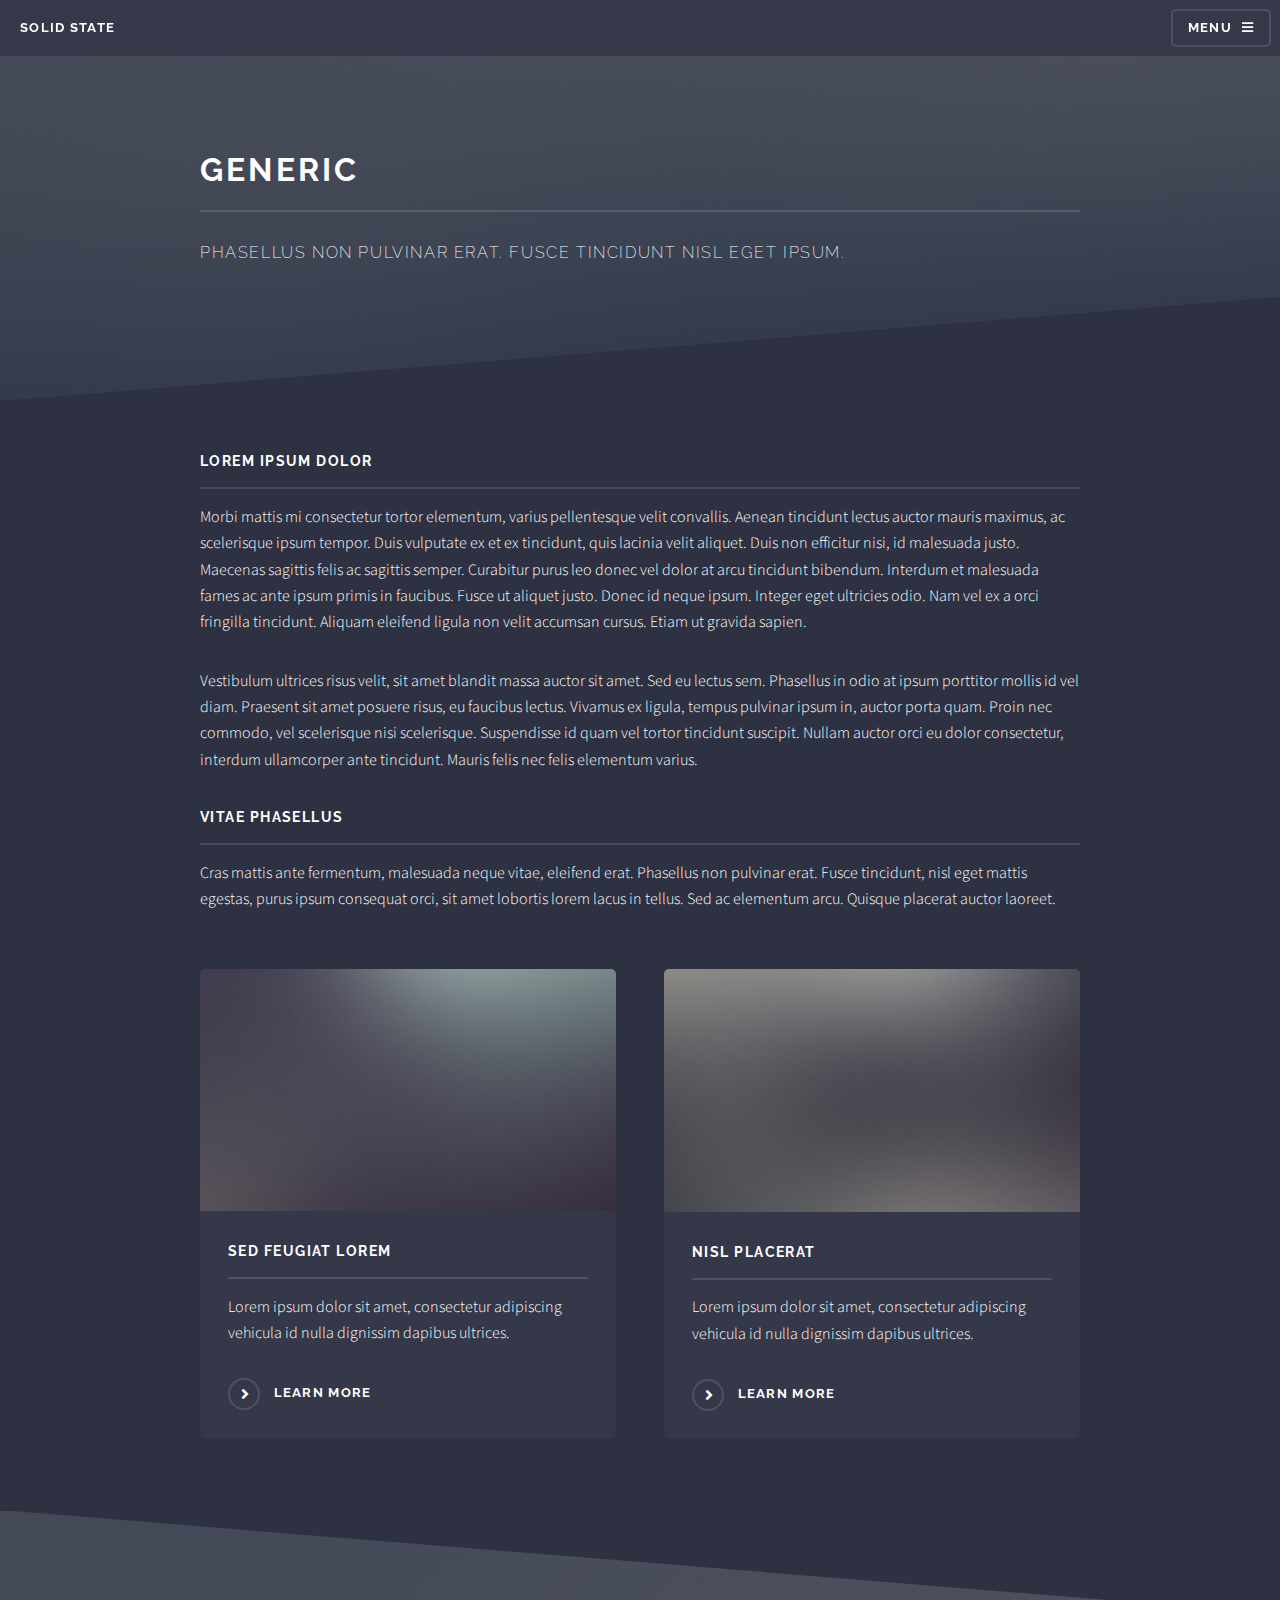
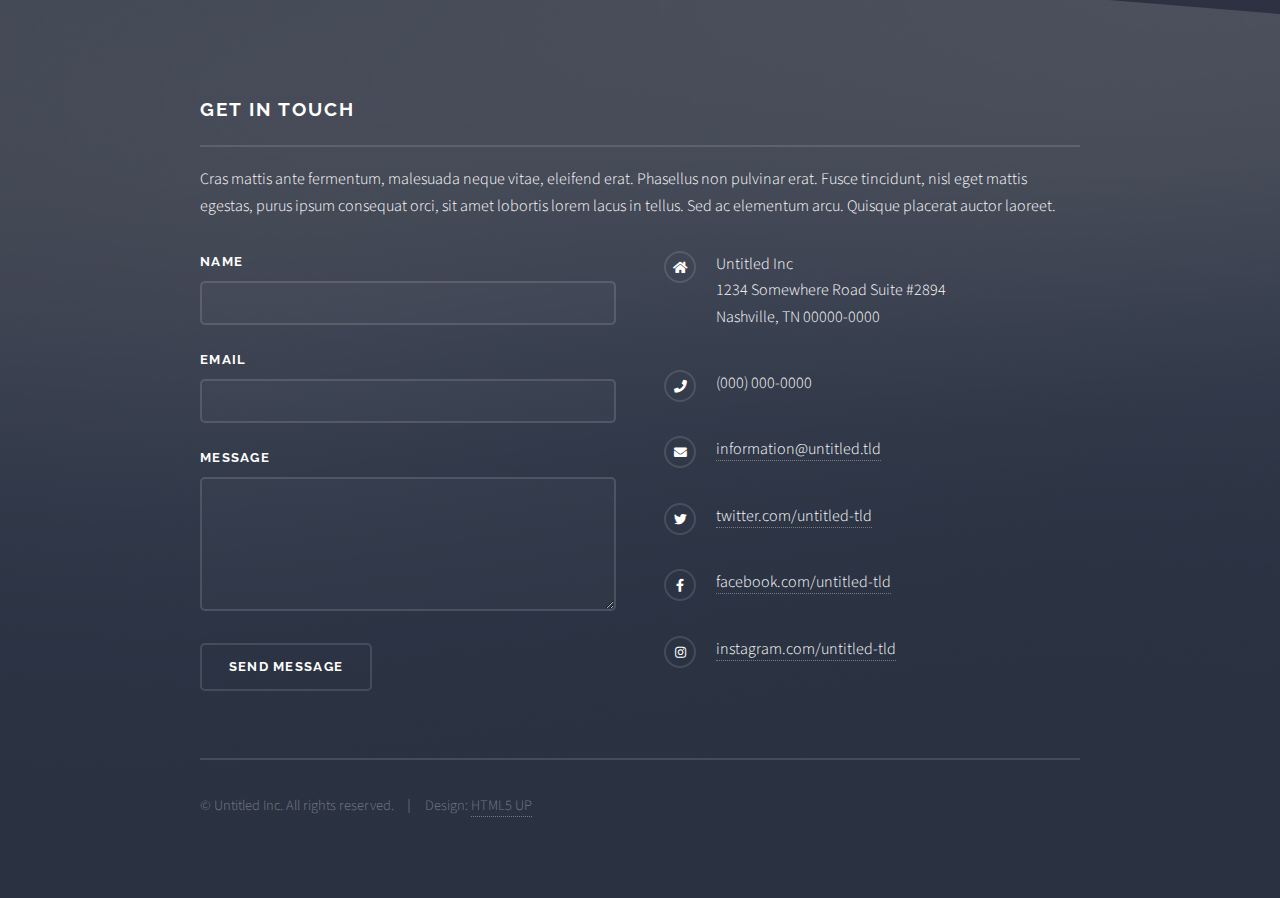
<file: generic.html>
<!DOCTYPE HTML>
<!--
	Solid State by HTML5 UP
	html5up.net | @ajlkn
	Free for personal and commercial use under the CCA 3.0 license (html5up.net/license)
-->
<html>
	<head>
		<title>Generic - Solid State by HTML5 UP</title>
		<meta charset="utf-8" />
		<meta name="viewport" content="width=device-width, initial-scale=1, user-scalable=no" />
		<link rel="stylesheet" href="assets/css/main.css" />
		<noscript><link rel="stylesheet" href="assets/css/noscript.css" /></noscript>
	</head>
	<body class="is-preload">

		<!-- Page Wrapper -->
			<div id="page-wrapper">

				<!-- Header -->
					<header id="header">
						<h1><a href="index.html">Solid State</a></h1>
						<nav>
							<a href="#menu">Menu</a>
						</nav>
					</header>

				<!-- Menu -->
					<nav id="menu">
						<div class="inner">
							<h2>Menu</h2>
							<ul class="links">
								<li><a href="index.html">Home</a></li>
								<li><a href="generic.html">Generic</a></li>
								<li><a href="elements.html">Elements</a></li>
								<li><a href="#">Log In</a></li>
								<li><a href="#">Sign Up</a></li>
							</ul>
							<a href="#" class="close">Close</a>
						</div>
					</nav>

				<!-- Wrapper -->
					<section id="wrapper">
						<header>
							<div class="inner">
								<h2>Generic</h2>
								<p>Phasellus non pulvinar erat. Fusce tincidunt nisl eget ipsum.</p>
							</div>
						</header>

						<!-- Content -->
							<div class="wrapper">
								<div class="inner">

									<h3 class="major">Lorem ipsum dolor</h3>
									<p>Morbi mattis mi consectetur tortor elementum, varius pellentesque velit convallis. Aenean tincidunt lectus auctor mauris maximus, ac scelerisque ipsum tempor. Duis vulputate ex et ex tincidunt, quis lacinia velit aliquet. Duis non efficitur nisi, id malesuada justo. Maecenas sagittis felis ac sagittis semper. Curabitur purus leo donec vel dolor at arcu tincidunt bibendum. Interdum et malesuada fames ac ante ipsum primis in faucibus. Fusce ut aliquet justo. Donec id neque ipsum. Integer eget ultricies odio. Nam vel ex a orci fringilla tincidunt. Aliquam eleifend ligula non velit accumsan cursus. Etiam ut gravida sapien.</p>

									<p>Vestibulum ultrices risus velit, sit amet blandit massa auctor sit amet. Sed eu lectus sem. Phasellus in odio at ipsum porttitor mollis id vel diam. Praesent sit amet posuere risus, eu faucibus lectus. Vivamus ex ligula, tempus pulvinar ipsum in, auctor porta quam. Proin nec commodo, vel scelerisque nisi scelerisque. Suspendisse id quam vel tortor tincidunt suscipit. Nullam auctor orci eu dolor consectetur, interdum ullamcorper ante tincidunt. Mauris felis nec felis elementum varius.</p>

									<h3 class="major">Vitae phasellus</h3>
									<p>Cras mattis ante fermentum, malesuada neque vitae, eleifend erat. Phasellus non pulvinar erat. Fusce tincidunt, nisl eget mattis egestas, purus ipsum consequat orci, sit amet lobortis lorem lacus in tellus. Sed ac elementum arcu. Quisque placerat auctor laoreet.</p>

									<section class="features">
										<article>
											<a href="#" class="image"><img src="images/pic04.jpg" alt="" /></a>
											<h3 class="major">Sed feugiat lorem</h3>
											<p>Lorem ipsum dolor sit amet, consectetur adipiscing vehicula id nulla dignissim dapibus ultrices.</p>
											<a href="#" class="special">Learn more</a>
										</article>
										<article>
											<a href="#" class="image"><img src="images/pic05.jpg" alt="" /></a>
											<h3 class="major">Nisl placerat</h3>
											<p>Lorem ipsum dolor sit amet, consectetur adipiscing vehicula id nulla dignissim dapibus ultrices.</p>
											<a href="#" class="special">Learn more</a>
										</article>
									</section>

								</div>
							</div>

					</section>

				<!-- Footer -->
					<section id="footer">
						<div class="inner">
							<h2 class="major">Get in touch</h2>
							<p>Cras mattis ante fermentum, malesuada neque vitae, eleifend erat. Phasellus non pulvinar erat. Fusce tincidunt, nisl eget mattis egestas, purus ipsum consequat orci, sit amet lobortis lorem lacus in tellus. Sed ac elementum arcu. Quisque placerat auctor laoreet.</p>
							<form method="post" action="#">
								<div class="fields">
									<div class="field">
										<label for="name">Name</label>
										<input type="text" name="name" id="name" />
									</div>
									<div class="field">
										<label for="email">Email</label>
										<input type="email" name="email" id="email" />
									</div>
									<div class="field">
										<label for="message">Message</label>
										<textarea name="message" id="message" rows="4"></textarea>
									</div>
								</div>
								<ul class="actions">
									<li><input type="submit" value="Send Message" /></li>
								</ul>
							</form>
							<ul class="contact">
								<li class="icon solid fa-home">
									Untitled Inc<br />
									1234 Somewhere Road Suite #2894<br />
									Nashville, TN 00000-0000
								</li>
								<li class="icon solid fa-phone">(000) 000-0000</li>
								<li class="icon solid fa-envelope"><a href="#">information@untitled.tld</a></li>
								<li class="icon brands fa-twitter"><a href="#">twitter.com/untitled-tld</a></li>
								<li class="icon brands fa-facebook-f"><a href="#">facebook.com/untitled-tld</a></li>
								<li class="icon brands fa-instagram"><a href="#">instagram.com/untitled-tld</a></li>
							</ul>
							<ul class="copyright">
								<li>&copy; Untitled Inc. All rights reserved.</li><li>Design: <a href="http://html5up.net">HTML5 UP</a></li>
							</ul>
						</div>
					</section>

			</div>

		<!-- Scripts -->
			<script src="assets/js/jquery.min.js"></script>
			<script src="assets/js/jquery.scrollex.min.js"></script>
			<script src="assets/js/browser.min.js"></script>
			<script src="assets/js/breakpoints.min.js"></script>
			<script src="assets/js/util.js"></script>
			<script src="assets/js/main.js"></script>

	</body>
</html>
</file>
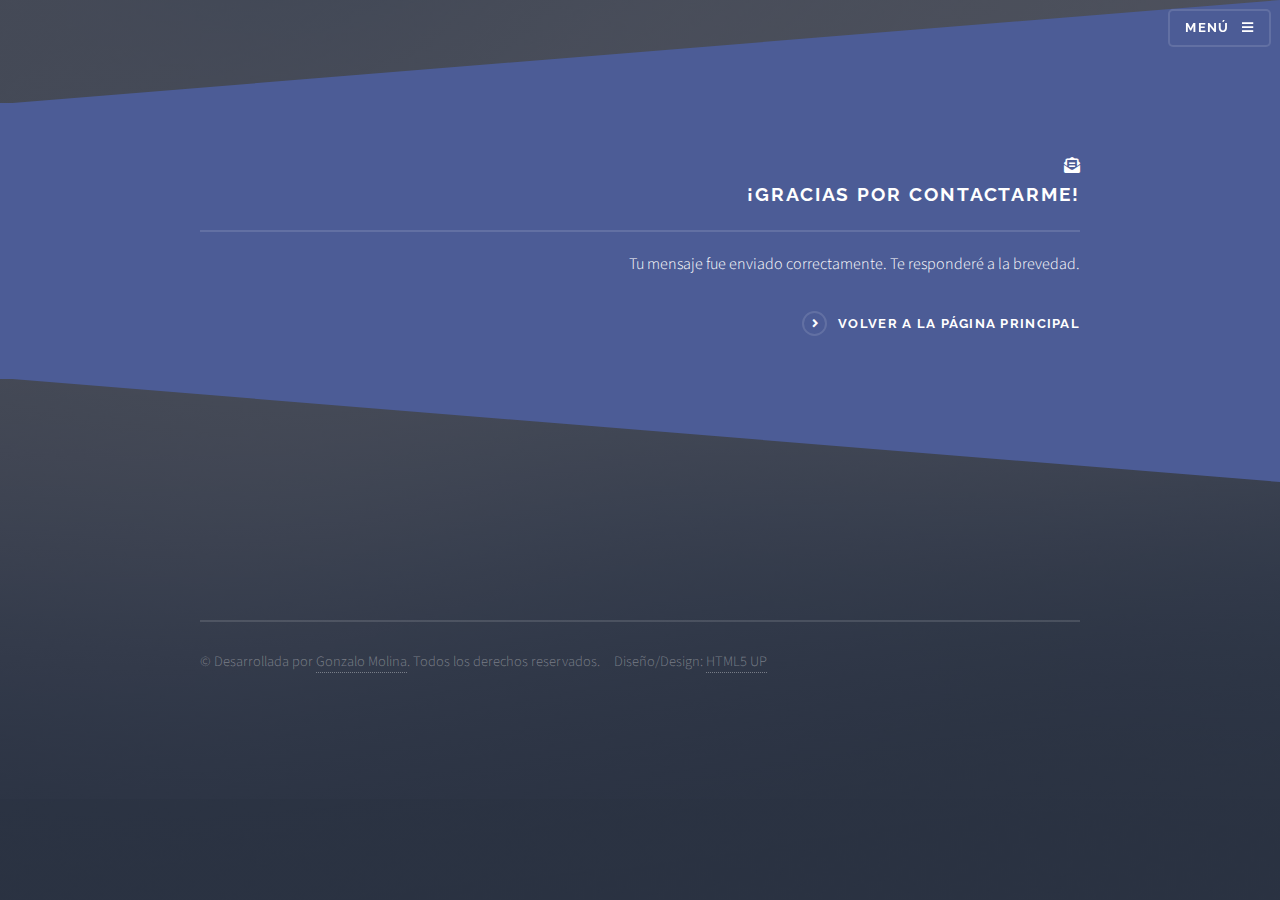
<file: gracias.html>
<!DOCTYPE HTML>
<html>
        <head>
                <title>Gracias - Gonzalo Molina</title>
                <meta charset="utf-8" />
                <meta name="viewport" content="width=device-width, initial-scale=1, user-scalable=no" />
                <meta name="description" content="Sitio personal de Gonzalo Molina con proyectos, álbum y contacto." />
                <meta name="theme-color" content="#111827" />
                <link rel="preconnect" href="https://cdnjs.cloudflare.com" crossorigin />
<link rel="stylesheet" href="https://cdnjs.cloudflare.com/ajax/libs/font-awesome/5.15.4/css/all.min.css" />
                <link rel="preload" href="assets/css/site.css" as="style" />
<link rel="stylesheet" href="assets/css/site.css" />
        </head>
        <body>
                <div id="page-wrapper">
                        <header id="header" class="alt">
                                <h1><a href="index.html">Gonzalo Molina</a></h1>
                                <nav>
                                        <a href="#menu">Menú</a>
                                </nav>
                        </header>

                        <nav id="menu">
                                <div class="inner">
                                        <h2>Menu</h2>
                                        <ul class="links">
                                                <li><a href="index.html">Home</a></li>
                                                <li><a href="album.html">Álbum</a></li>
                                                <li><a href="admin.html">Iniciar sesión</a></li>
                                                <li><a href="contact.html">Contacto</a></li>
                                        </ul>
                                        <a href="#" class="close">Close</a>
                                </div>
                        </nav>

                        <section id="wrapper">
                                <section class="wrapper spotlight style1">
                                        <div class="inner">
                                                <div class="content">
                                                        <span class="icon solid major fa-envelope-open-text"></span>
                                                        <h2 class="major">¡Gracias por contactarme!</h2>
                                                        <p>
                                                                Tu mensaje fue enviado correctamente. Te responderé a la brevedad.
                                                        </p>
                                                        <a href="index.html" class="special">Volver a la página principal</a>
                                                </div>
                                        </div>
                                </section>
                        </section>

                        <section id="footer">
                                <div class="inner">
                                        <ul class="copyright">
                                                <li>&copy; Desarrollada por <a href="https://github.com/gonzalomolinah">Gonzalo Molina</a>. Todos los derechos reservados.</li>
                                                <li>Diseño/Design: <a href="http://html5up.net">HTML5 UP</a></li>
                                        </ul>
                                </div>
                        </section>
                </div>

                <script src="assets/js/jquery.min.js"></script>
                <script src="assets/js/jquery.scrollex.min.js"></script>
                <script src="assets/js/browser.min.js"></script>
                <script src="assets/js/breakpoints.min.js"></script>
                <script src="assets/js/util.js"></script>
                <script src="assets/js/main.js"></script>
        </body>
</html>
</file>
<file: assets/css/site.css>
@import url("https://fonts.googleapis.com/css?family=Raleway:200,700|Source+Sans+Pro:300,600,300italic,600italic");

:root {
  --bg-color: #2e3141;
  --overlay: rgba(46, 49, 65, 0.8);
  --surface: rgba(53, 56, 73, 0.95);
  --accent: #9bf1ff;
  --border: rgba(255, 255, 255, 0.125);
  --text: #ffffff;
}

*,
*::before,
*::after {
  box-sizing: border-box;
}

html,
body {
  min-height: 100%;
}

body {
  margin: 0;
  color: var(--text);
  font-family: "Source Sans Pro", Helvetica, sans-serif;
  font-weight: 300;
  font-size: 16.5pt;
  line-height: 1.65;
  background-color: var(--bg-color);
  background-image: linear-gradient(to top, var(--overlay), var(--overlay)), url("../../images/bg.jpg");
  background-size: auto, cover;
  background-attachment: fixed, fixed;
  background-position: center, 40% 25%;
}

@media (max-width: 1680px) {
  body {
    font-size: 13pt;
  }
}

@media (max-width: 1280px) {
  body {
    font-size: 12pt;
  }
}

@media (max-width: 980px) {
  body {
    font-size: 12pt;
  }
}

@media (max-width: 736px) {
  body {
    font-size: 12pt;
  }
}

a {
  color: inherit;
  border-bottom: 1px dotted rgba(255, 255, 255, 0.35);
  text-decoration: none;
  transition: color 0.2s ease-in-out, border-bottom-color 0.2s ease-in-out;
}

a:hover {
  color: var(--accent);
  border-bottom-color: transparent;
}

a.special:not(.button) {
  display: inline-block;
  margin: 0 0 2em 0;
  border-bottom: none;
  font-family: "Raleway", Helvetica, sans-serif;
  font-size: 0.8em;
  font-weight: 700;
  letter-spacing: 0.1em;
  text-transform: uppercase;
}

a.special:not(.button)::before {
  content: "\f105";
  font-family: "Font Awesome 5 Free";
  font-weight: 900;
  display: inline-block;
  width: 2em;
  height: 2em;
  line-height: 1.75em;
  margin-right: 0.85em;
  text-align: center;
  text-indent: 0.15em;
  border-radius: 50%;
  border: 2px solid var(--border);
  transition: background-color 0.2s ease-in-out;
}

a.special:not(.button):hover::before {
  background-color: rgba(255, 255, 255, 0.025);
}

a.special:not(.button):active::before {
  background-color: rgba(255, 255, 255, 0.075);
}

strong,
b {
  font-weight: 600;
}

p {
  margin: 0 0 2em 0;
}

h1,
h2,
h3,
h4,
h5,
h6 {
  color: var(--text);
  font-family: "Raleway", Helvetica, sans-serif;
  font-weight: 700;
  letter-spacing: 0.1em;
  margin: 0 0 1em 0;
  text-transform: uppercase;
}

h1 span,
h2 span,
h3 span,
h4 span,
h5 span,
h6 span {
  font-weight: 200;
}

h1.major,
h2.major,
h3.major,
h4.major,
h5.major,
h6.major {
  padding-bottom: 1em;
  border-bottom: 2px solid var(--border);
}

h2 {
  font-size: 1.2em;
}

h3 {
  font-size: 0.9em;
}

h4,
h5,
h6 {
  font-size: 0.7em;
}

@media (max-width: 736px) {
  h2 {
    font-size: 1em;
  }

  h3 {
    font-size: 0.8em;
  }
}

img {
  max-width: 100%;
  height: auto;
  border-radius: 5px;
}

ul {
  list-style: none;
  margin: 0;
  padding: 0;
}

input,
select,
textarea,
button {
  font: inherit;
}

label {
  display: block;
  margin-bottom: 0.7em;
  font-family: "Raleway", Helvetica, sans-serif;
  font-size: 0.8em;
  font-weight: 700;
  letter-spacing: 0.1em;
  text-transform: uppercase;
}

form .fields {
  display: flex;
  flex-wrap: wrap;
  width: calc(100% + 3em);
  margin: -1.5em 0 2em -1.5em;
}

form .field {
  padding: 1.5em 0 0 1.5em;
  width: calc(100% - 1.5em);
}

input[type="text"],
input[type="email"],
textarea,
select {
  width: 100%;
  border: 2px solid var(--border);
  border-radius: 5px;
  background: rgba(255, 255, 255, 0.025);
  color: inherit;
  padding: 0 1em;
  outline: none;
  transition: border-color 0.2s ease-in-out;
}

input[type="text"],
input[type="email"],
select {
  height: 2.75em;
}

textarea {
  padding: 0.75em 1em;
  resize: vertical;
}

input:focus,
select:focus,
textarea:focus {
  border-color: #5b6ba6;
}

.button,
input[type="submit"],
button,
input[type="reset"],
input[type="button"] {
  appearance: none;
  display: inline-block;
  padding: 0 2.25em;
  height: 3.75em;
  line-height: 3.75em;
  border-radius: 5px;
  border: none;
  box-shadow: inset 0 0 0 2px rgba(255, 255, 255, 0.125);
  background: transparent;
  color: var(--text) !important;
  font-family: "Raleway", Helvetica, sans-serif;
  font-size: 0.8em;
  font-weight: 700;
  letter-spacing: 0.1em;
  text-transform: uppercase;
  cursor: pointer;
  transition: background-color 0.2s ease-in-out;
  text-decoration: none;
}

.button:hover,
input[type="submit"]:hover,
button:hover,
input[type="reset"]:hover,
input[type="button"]:hover {
  background-color: rgba(255, 255, 255, 0.025);
}

.button:active,
input[type="submit"]:active,
button:active,
input[type="reset"]:active,
input[type="button"]:active {
  background-color: rgba(255, 255, 255, 0.075);
}

ul.actions {
  display: flex;
  flex-wrap: wrap;
  align-items: center;
  margin: 0 0 2em 0;
}

ul.actions li {
  padding: 0 1em 0 0;
}

ul.actions li:last-child {
  padding-right: 0;
}

ul.actions.special {
  justify-content: center;
  width: 100%;
}

.icon {
  position: relative;
  text-decoration: none;
  border-bottom: none;
}

.icon::before {
  font-family: "Font Awesome 5 Free";
  font-weight: 400;
  line-height: inherit;
  display: inline-block;
  -webkit-font-smoothing: antialiased;
  -moz-osx-font-smoothing: grayscale;
  text-rendering: auto;
  text-transform: none !important;
}

.icon > .label {
  display: none;
}

.icon.solid::before {
  font-weight: 900;
}

.icon.brands::before {
  font-family: "Font Awesome 5 Brands";
}

/* Layout */

#page-wrapper {
  transition: filter 0.25s ease;
}

#header {
  position: fixed;
  top: 0;
  left: 0;
  width: 100%;
  height: 3.5em;
  line-height: 3.5em;
  padding: 0 1.25em;
  background-color: var(--surface);
  transition: background-color 0.2s ease-in-out;
  z-index: 1000;
}

#header h1 {
  margin: 0;
  font-size: 0.8em;
  transition: opacity 0.2s ease-in-out;
}

#header h1 a {
  border: none;
}

#header nav {
  position: absolute;
  top: 0.7em;
  right: 0.7em;
  height: 3em;
  line-height: 3em;
  font-family: "Raleway", Helvetica, sans-serif;
  font-size: 0.8em;
  font-weight: 700;
  letter-spacing: 0.1em;
  text-transform: uppercase;
}

#header nav a {
  display: inline-block;
  padding: 0 1.35em;
  border: none;
}

#header nav a[href="#menu"] {
  border-radius: 5px;
  box-shadow: inset 0 0 0 2px rgba(255, 255, 255, 0.125);
  text-decoration: none;
  position: relative;
  padding-right: 3.25em;
}

#header nav a[href="#menu"]::before {
  content: "\f0c9";
  font-family: "Font Awesome 5 Free";
  font-weight: 900;
  position: absolute;
  right: 1.35em;
  top: 50%;
  transform: translateY(-50%);
}

#header nav a[href="#menu"]:hover {
  background-color: rgba(255, 255, 255, 0.025);
}

#header nav a[href="#menu"]:active {
  background-color: rgba(255, 255, 255, 0.075);
}

#header.alt {
  background-color: transparent;
}

#header.alt h1 {
  opacity: 0;
}

@media (max-width: 736px) {
  #header {
    height: 2.75em;
    line-height: 2.75em;
  }

  #header nav {
    top: 0;
    right: 0;
    height: 100%;
  }

  #header nav a {
    padding: 0 1em;
  }

  #header nav a[href="#menu"] {
    box-shadow: none;
    border-radius: 0;
  }
}

@media (max-width: 480px) {
  #header nav a[href="#menu"] {
    width: 4em;
    text-indent: 4em;
    padding-right: 1.25em;
  }

  #header nav a[href="#menu"]::before {
    right: 0;
  }
}

#menu {
  position: fixed;
  inset: 0;
  display: flex;
  align-items: center;
  justify-content: center;
  background: rgba(46, 49, 65, 0.8);
  opacity: 0;
  visibility: hidden;
  pointer-events: none;
  text-align: center;
  transition: opacity 0.35s ease, visibility 0.35s ease;
}

#menu .inner {
  background: #4c5c96;
  border-radius: 5px;
  padding: 2.5em 1.5em 0.5em;
  max-width: 100%;
  width: 18em;
  opacity: 0;
  transform: translateY(0.5em);
  transition: opacity 0.35s ease, transform 0.35s ease;
  position: relative;
}

#menu h2 {
  margin-top: 0;
  padding-bottom: 1em;
  border-bottom: 2px solid var(--border);
}

#menu .links li {
  padding: 0;
}

#menu .links a {
  display: block;
  padding: 0.75em 0;
  border-radius: 5px;
  text-transform: uppercase;
  font-family: "Raleway", Helvetica, sans-serif;
  font-size: 0.8em;
  letter-spacing: 0.1em;
}

#menu .links a:hover {
  background: #45558d;
}

#menu .close {
  position: absolute;
  top: 0;
  right: 0;
  width: 4em;
  height: 4em;
  text-indent: 4em;
  overflow: hidden;
  border: none;
  background: transparent url("images/close.svg") no-repeat 75% 25%/2em 2em;
}

@media (max-width: 736px) {
  #menu .inner {
    max-height: 100%;
    overflow-y: auto;
  }

  #menu .close {
    background-size: 1.5em 1.5em;
  }
}

body.is-menu-visible #page-wrapper {
  filter: blur(1.5px);
}

body.is-menu-visible #menu {
  opacity: 1;
  visibility: visible;
  pointer-events: auto;
}

body.is-menu-visible #menu .inner {
  opacity: 1;
  transform: translateY(0);
}

/* Banner */

#banner {
  padding: 10em 0 4.75em;
  text-align: center;
}

#banner .inner {
  margin: 0 auto;
  width: 55em;
}

#banner .logo {
  width: 2.25em;
  height: 2.25em;
  line-height: 2.25em;
  border-radius: 50%;
  border: 2px solid var(--border);
  margin: 0 auto 1.3em;
  font-size: 2em;
}

#banner h2 {
  border-bottom: 2px solid var(--border);
  padding-bottom: 0.4em;
  margin-bottom: 0.8em;
  font-size: 2.25em;
}

#banner p {
  font-family: "Raleway", Helvetica, sans-serif;
  font-size: 1em;
  font-weight: 200;
  letter-spacing: 0.1em;
  line-height: 2;
  text-transform: uppercase;
}

@media (max-width: 1280px) {
  #banner {
    padding: 7em 0 8.25em;
    background: linear-gradient(to top, var(--overlay), var(--overlay)), url("../../images/bg.jpg") center/cover;
    margin-bottom: -6.5em;
  }
}

@media (max-width: 980px) {
  #banner {
    padding: 12em 3em 12.375em;
    margin-bottom: -4.75em;
  }

  #banner .inner {
    width: 100%;
  }
}

@media (max-width: 736px) {
  #banner {
    padding: 5em 2em 4.25em;
    margin-bottom: -2.5em;
  }

  #banner .logo {
    margin-bottom: 1em;
    font-size: 1.5em;
  }

  #banner h2 {
    font-size: 1.5em;
  }

  #banner p {
    font-size: 0.8em;
  }
}

/* Wrapper */

.wrapper {
  position: relative;
  background-color: var(--bg-color);
  margin: 6.5em 0;
}

.wrapper::before,
.wrapper::after {
  content: "";
  display: block;
  position: absolute;
  left: 0;
  width: 100%;
  height: 6.5em;
  background-repeat: no-repeat;
  background-size: 100% 100%;
  background-image: url("data:image/svg+xml;charset=utf8,%3Csvg xmlns='http://www.w3.org/2000/svg' width='100' height='100' viewBox='0 0 100 100' preserveAspectRatio='none'%3E%3Cpolygon points='0,100 100,0 100,100' style='fill:%232e3141%3B' /%3E%3C/svg%3E");
}

.wrapper::before {
  top: -6.5em;
  box-shadow: inset 0 -1px 0 0 var(--bg-color), 0 1px 0 0 var(--bg-color);
}

.wrapper::after {
  bottom: -6.5em;
  transform: scaleY(-1);
  box-shadow: inset 0 -1px 0 0 var(--bg-color), 0 1px 0 0 var(--bg-color);
}

.wrapper.alt::before {
  transform: scaleX(-1);
}

.wrapper.alt::after {
  transform: scaleY(-1) scaleX(-1);
}

.wrapper .inner {
  width: 55em;
  margin: 0 auto;
  padding: 3em 0 1em;
}

.wrapper.spotlight {
  background-color: #4c5c96;
}

.wrapper.spotlight::before,
.wrapper.spotlight::after {
  background-image: url("data:image/svg+xml;charset=utf8,%3Csvg xmlns='http://www.w3.org/2000/svg' width='100' height='100' viewBox='0 0 100 100' preserveAspectRatio='none'%3E%3Cpolygon points='0,100 100,0 100,100' style='fill:%234c5c96%3B' /%3E%3C/svg%3E");
  box-shadow: inset 0 -1px 0 0 #4c5c96, 0 1px 0 0 #4c5c96;
}

.wrapper.spotlight .inner {
  display: flex;
  align-items: center;
  gap: 3em;
}

.wrapper.spotlight .image {
  flex: 1;
  max-width: 22em;
  margin-bottom: 2em;
  border-radius: 50%;
  overflow: hidden;
}

.wrapper.spotlight .image img {
  display: block;
  border-radius: 50%;
}

.wrapper.spotlight .content {
  flex: 2;
  width: 100%;
}

.wrapper.spotlight:nth-child(2n - 1) .inner {
  flex-direction: row-reverse;
  text-align: right;
}

.wrapper.spotlight:nth-child(2n - 1) .image {
  margin-left: 3em;
  margin-right: 0;
}

.wrapper.spotlight.style2 {
  background-color: #45558d;
}

.wrapper.spotlight.style3 {
  background-color: #3f4e85;
}

.wrapper.spotlight.style2::before,
.wrapper.spotlight.style2::after {
  background-image: url("data:image/svg+xml;charset=utf8,%3Csvg xmlns='http://www.w3.org/2000/svg' width='100' height='100' viewBox='0 0 100 100' preserveAspectRatio='none'%3E%3Cpolygon points='0,100 100,0 100,100' style='fill:%2345558d%3B' /%3E%3C/svg%3E");
  box-shadow: inset 0 -1px 0 0 #45558d, 0 1px 0 0 #45558d;
}

.wrapper.spotlight.style3::before,
.wrapper.spotlight.style3::after {
  background-image: url("data:image/svg+xml;charset=utf8,%3Csvg xmlns='http://www.w3.org/2000/svg' width='100' height='100' viewBox='0 0 100 100' preserveAspectRatio='none'%3E%3Cpolygon points='0,100 100,0 100,100' style='fill:%233f4e85%3B' /%3E%3C/svg%3E");
  box-shadow: inset 0 -1px 0 0 #3f4e85, 0 1px 0 0 #3f4e85;
}

@media (max-width: 980px) {
  .wrapper {
    margin: 4.75em 0;
  }

  .wrapper::before,
  .wrapper::after {
    height: 4.75em;
  }

  .wrapper::before {
    top: -4.75em;
  }

  .wrapper::after {
    bottom: -4.75em;
  }

  .wrapper .inner {
    width: 100%;
    padding: 3em;
  }

  .wrapper.spotlight .inner {
    gap: 2em;
  }

  .wrapper.spotlight .image {
    max-width: 32em;
  }
}

@media (max-width: 736px) {
  .wrapper {
    margin: 2.5em 0;
  }

  .wrapper::before,
  .wrapper::after {
    height: 2.5em;
  }

  .wrapper::before {
    top: -2.5em;
  }

  .wrapper::after {
    bottom: -2.5em;
  }

  .wrapper .inner {
    padding: 2em 2em 0.1em;
  }

  .wrapper.spotlight .inner {
    align-items: flex-start;
  }

  .wrapper.spotlight .image {
    max-width: 19em;
    margin-bottom: 2em;
  }
}

@media (max-width: 480px) {
  .wrapper.spotlight .inner {
    display: block;
    text-align: center;
  }

  .wrapper.spotlight .image {
    margin: 0 auto 1em !important;
    max-width: 12em;
  }
}

/* Footer */

#footer {
  padding: 0 0 3em;
}

#footer .inner {
  width: 55em;
  margin: 0 auto;
  padding: 5em 0 3em;
  display: flex;
  flex-wrap: wrap;
  gap: 3em;
}

#footer form {
  flex: 1 1 24em;
}

#footer .contact {
  flex: 1 1 20em;
}

#footer .contact li {
  margin: 2.5em 0 0;
  padding-left: 3.25em;
  position: relative;
}

#footer .contact li:first-child {
  margin-top: 0;
}

#footer .contact li::before {
  position: absolute;
  top: 0;
  left: 0;
  width: 2.5em;
  height: 2.5em;
  border-radius: 50%;
  border: 2px solid var(--border);
  line-height: 2.35em;
  text-align: center;
  font-size: 0.8em;
}

@media (max-width: 736px) {
  #footer .contact li {
    margin-top: 1.5em;
  }
}

#footer .copyright {
  width: 100%;
  margin: 4em 0 2em;
  padding: 2em 0 0;
  border-top: 2px solid var(--border);
  display: flex;
  flex-wrap: wrap;
  gap: 1em;
  color: rgba(255, 255, 255, 0.35);
  font-size: 0.9em;
}

#footer .copyright a {
  color: inherit;
}

@media (max-width: 1280px) {
  #footer {
    margin-top: -6.5em;
    padding-top: 6.5em;
    background: linear-gradient(to top, var(--overlay), var(--overlay)), url("../../images/bg.jpg") center/cover;
  }
}

@media (max-width: 980px) {
  #footer {
    margin-top: -4.75em;
    padding-top: 4.75em;
  }

  #footer .inner {
    width: 100%;
    padding: 3em;
    display: block;
  }

  #footer form,
  #footer .contact {
    width: 100%;
    margin: 0 0 4em;
  }
}

@media (max-width: 736px) {
  #footer {
    margin-top: -2.5em;
    padding-top: 2.5em;
  }

  #footer .inner {
    padding: 2em 2em 0.1em;
  }

  #footer form,
  #footer .contact {
    margin-bottom: 3em;
  }
}

@media (max-width: 480px) {
  #footer .copyright {
    flex-direction: column;
  }
}

/* Album */
#banner.banner-alt {
  background: linear-gradient(to top, var(--overlay), var(--overlay)), url("../../images/bgtemp.jpg") center/cover;
}

.gallery-section {
  margin-top: 3.5em;
  padding: 1.8em 1.8em 2.2em;
  background: rgba(46, 49, 65, 0.85);
  border-radius: 14px;
  border: 1px solid rgba(255, 255, 255, 0.05);
  box-shadow: 0 1.8em 3em rgba(0, 0, 0, 0.22);
}

.gallery-section:first-of-type {
  margin-top: 3em;
}

.gallery-section summary {
  list-style: none;
  cursor: pointer;
  display: flex;
  align-items: center;
  justify-content: space-between;
  gap: 1em;
  margin: 0;
  padding: 0;
}

.gallery-section summary::-webkit-details-marker {
  display: none;
}

.gallery-category {
  font-size: 1em;
  letter-spacing: 0.2em;
  margin: 0;
}

.gallery-section summary::after {
  content: "\f107";
  font-family: "Font Awesome 5 Free";
  font-weight: 900;
  font-size: 0.9em;
  transition: transform 0.3s ease;
}

.gallery-section[open] summary::after {
  transform: rotate(-180deg);
}

.gallery-section[open] .gallery-masonry {
  margin-top: 1.8em;
  visibility: visible;
  opacity: 1;
  transition: opacity 0.25s ease;
}

.gallery-section:not([open]) .gallery-masonry {
  margin-top: 0;
  visibility: hidden;
  opacity: 0;
  height: 0;
  overflow: hidden;
}

.gallery-masonry {
  column-count: 3;
  column-gap: 1.8em;
}

.gallery-photo {
  break-inside: avoid;
  margin-bottom: 1.8em;
  border-radius: 12px;
  overflow: hidden;
  box-shadow: 0 1.5em 3em rgba(0, 0, 0, 0.28);
  transition: transform 0.3s ease, box-shadow 0.3s ease;
}

.gallery-photo img {
  width: 100%;
  display: block;
}

.gallery-photo:hover {
  transform: translateY(-4px);
  box-shadow: 0 2em 3.5em rgba(0, 0, 0, 0.35);
}

@media (max-width: 980px) {
  .gallery-masonry {
    column-count: 2;
  }
}

@media (max-width: 736px) {
  .gallery-category {
    letter-spacing: 0.15em;
  }

  .gallery-masonry {
    column-count: 1;
  }

  .gallery-photo {
    margin-bottom: 1.4em;
  }
}
</file>
<file: assets/css/noscript.css>
/*
	Solid State by HTML5 UP
	html5up.net | @ajlkn
	Free for personal and commercial use under the CCA 3.0 license (html5up.net/license)
*/

/* Banner */

	body.is-preload #banner .logo {
		-moz-transform: none;
		-webkit-transform: none;
		-ms-transform: none;
		transform: none;
		opacity: 1;
	}

	body.is-preload #banner h2 {
		opacity: 1;
		-moz-transform: none;
		-webkit-transform: none;
		-ms-transform: none;
		transform: none;
		-moz-filter: none;
		-webkit-filter: none;
		-ms-filter: none;
		filter: none;
	}

	body.is-preload #banner p {
		opacity: 01;
		-moz-transform: none;
		-webkit-transform: none;
		-ms-transform: none;
		transform: none;
		-moz-filter: none;
		-webkit-filter: none;
		-ms-filter: none;
		filter: none;
	}
</file>
<file: assets/css/main.css>
@import url(fontawesome-all.min.css);
@import url("https://fonts.googleapis.com/css?family=Raleway:200,700|Source+Sans+Pro:300,600,300italic,600italic");

/*
	Solid State by HTML5 UP
	html5up.net | @ajlkn
	Free for personal and commercial use under the CCA 3.0 license (html5up.net/license)
*/

html, body, div, span, applet, object,
iframe, h1, h2, h3, h4, h5, h6, p, blockquote,
pre, a, abbr, acronym, address, big, cite,
code, del, dfn, em, img, ins, kbd, q, s, samp,
small, strike, strong, sub, sup, tt, var, b,
u, i, center, dl, dt, dd, ol, ul, li, fieldset,
form, label, legend, table, caption, tbody,
tfoot, thead, tr, th, td, article, aside,
canvas, details, embed, figure, figcaption,
footer, header, hgroup, menu, nav, output, ruby,
section, summary, time, mark, audio, video {
	margin: 0;
	padding: 0;
	border: 0;
	font-size: 100%;
	font: inherit;
	vertical-align: baseline;}

article, aside, details, figcaption, figure,
footer, header, hgroup, menu, nav, section {
	display: block;}

body {
	line-height: 1;
}

ol, ul {
	list-style: none;
}

blockquote, q {
	quotes: none;
}

	blockquote:before, blockquote:after, q:before, q:after {
		content: '';
		content: none;
	}

table {
	border-collapse: collapse;
	border-spacing: 0;
}

body {
	-webkit-text-size-adjust: none;
}

mark {
	background-color: transparent;
	color: inherit;
}

input::-moz-focus-inner {
	border: 0;
	padding: 0;
}

input, select, textarea {
	-moz-appearance: none;
	-webkit-appearance: none;
	-ms-appearance: none;
	appearance: none;
}

/* Basic */

	@-ms-viewport {
		width: device-width;
	}

	body {
		-ms-overflow-style: scrollbar;
	}

	@media screen and (max-width: 480px) {

		html, body {
			min-width: 320px;
		}

	}

	html {
		box-sizing: border-box;
	}

	*, *:before, *:after {
		box-sizing: inherit;
	}

	body {
		background-color: #2e3141;
		background-image: linear-gradient(to top, rgba(46, 49, 65, 0.8), rgba(46, 49, 65, 0.8)), url("../../images/bg.jpg");
		background-size: auto, cover;
		background-attachment: fixed, fixed;
		background-position: center, center;
	}

		body.is-preload *, body.is-preload *:before, body.is-preload *:after {
			-moz-animation: none !important;
			-webkit-animation: none !important;
			-ms-animation: none !important;
			animation: none !important;
			-moz-transition: none !important;
			-webkit-transition: none !important;
			-ms-transition: none !important;
			transition: none !important;
		}

/* Type */

	body, input, select, textarea {
		color: #ffffff;
		font-family: "Source Sans Pro", Helvetica, sans-serif;
		font-size: 16.5pt;
		font-weight: 300;
		line-height: 1.65;
	}

		@media screen and (max-width: 1680px) {

			body, input, select, textarea {
				font-size: 13pt;
			}

		}

		@media screen and (max-width: 1280px) {

			body, input, select, textarea {
				font-size: 12pt;
			}

		}

		@media screen and (max-width: 980px) {

			body, input, select, textarea {
				font-size: 12pt;
			}

		}

		@media screen and (max-width: 736px) {

			body, input, select, textarea {
				font-size: 12pt;
			}

		}

		@media screen and (max-width: 480px) {

			body, input, select, textarea {
				font-size: 12pt;
			}

		}

	a {
		-moz-transition: color 0.2s ease-in-out, border-bottom-color 0.2s ease-in-out;
		-webkit-transition: color 0.2s ease-in-out, border-bottom-color 0.2s ease-in-out;
		-ms-transition: color 0.2s ease-in-out, border-bottom-color 0.2s ease-in-out;
		transition: color 0.2s ease-in-out, border-bottom-color 0.2s ease-in-out;
		border-bottom: dotted 1px rgba(255, 255, 255, 0.35);
		color: #ffffff;
		text-decoration: none;
	}

		a:hover {
			border-bottom-color: transparent;
			color: #ffffff !important;
		}

		a.special:not(.button) {
			text-decoration: none;
			border-bottom: 0;
			display: block;
			font-family: Raleway, Helvetica, sans-serif;
			font-size: 0.8em;
			font-weight: 700;
			letter-spacing: 0.1em;
			margin: 0 0 2em 0;
			text-transform: uppercase;
		}

			a.special:not(.button):before {
				-moz-osx-font-smoothing: grayscale;
				-webkit-font-smoothing: antialiased;
				display: inline-block;
				font-style: normal;
				font-variant: normal;
				text-rendering: auto;
				line-height: 1;
				text-transform: none !important;
				font-family: 'Font Awesome 5 Free';
				font-weight: 900;
			}

			a.special:not(.button):before {
				-moz-transition: background-color 0.2s ease-in-out;
				-webkit-transition: background-color 0.2s ease-in-out;
				-ms-transition: background-color 0.2s ease-in-out;
				transition: background-color 0.2s ease-in-out;
				border-radius: 100%;
				border: solid 2px rgba(255, 255, 255, 0.125);
				content: '\f105';
				display: inline-block;
				font-size: 1.25em;
				height: 2em;
				line-height: 1.75em;
				margin-right: 0.85em;
				text-align: center;
				text-indent: 0.15em;
				vertical-align: middle;
				width: 2em;
			}

			a.special:not(.button):hover:before {
				background-color: rgba(255, 255, 255, 0.025);
			}

			a.special:not(.button):active:before {
				background-color: rgba(255, 255, 255, 0.075);
			}

	strong, b {
		color: #ffffff;
		font-weight: 600;
	}

	em, i {
		font-style: italic;
	}

	p {
		margin: 0 0 2em 0;
	}

	h1, h2, h3, h4, h5, h6 {
		color: #ffffff;
		font-family: Raleway, Helvetica, sans-serif;
		font-weight: 700;
		letter-spacing: 0.1em;
		margin: 0 0 1em 0;
		text-transform: uppercase;
	}

		h1 a, h2 a, h3 a, h4 a, h5 a, h6 a {
			color: inherit;
			text-decoration: none;
			border-bottom: 0;
		}

		h1 span, h2 span, h3 span, h4 span, h5 span, h6 span {
			font-weight: 200;
		}

		h1.major, h2.major, h3.major, h4.major, h5.major, h6.major {
			padding-bottom: 1em;
			border-bottom: solid 2px rgba(255, 255, 255, 0.125);
		}

	h2 {
		font-size: 1.2em;
	}

	h3 {
		font-size: 0.9em;
	}

	h4 {
		font-size: 0.7em;
	}

	h5 {
		font-size: 0.7em;
	}

	h6 {
		font-size: 0.7em;
	}

	@media screen and (max-width: 736px) {

		h2 {
			font-size: 1em;
		}

		h3 {
			font-size: 0.8em;
		}

	}

	sub {
		font-size: 0.8em;
		position: relative;
		top: 0.5em;
	}

	sup {
		font-size: 0.8em;
		position: relative;
		top: -0.5em;
	}

	blockquote {
		border-left: solid 4px rgba(255, 255, 255, 0.125);
		font-style: italic;
		margin: 0 0 2em 0;
		padding: 0.5em 0 0.5em 2em;
	}

	code {
		background: rgba(255, 255, 255, 0.025);
		border-radius: 5px;
		border: solid 2px rgba(255, 255, 255, 0.125);
		font-family: "Courier New", monospace;
		font-size: 0.9em;
		margin: 0 0.25em;
		padding: 0.25em 0.65em;
	}

	pre {
		-webkit-overflow-scrolling: touch;
		font-family: "Courier New", monospace;
		font-size: 0.9em;
		margin: 0 0 2em 0;
	}

		pre code {
			display: block;
			line-height: 1.75em;
			padding: 1em 1.5em;
			overflow-x: auto;
		}

	hr {
		border: 0;
		border-bottom: solid 2px rgba(255, 255, 255, 0.125);
		margin: 2.5em 0;
	}

		hr.major {
			margin: 4em 0;
		}

	.align-left {
		text-align: left;
	}

	.align-center {
		text-align: center;
	}

	.align-right {
		text-align: right;
	}

/* Row */

	.row {
		display: flex;
		flex-wrap: wrap;
		box-sizing: border-box;
		align-items: stretch;
	}

		.row > * {
			box-sizing: border-box;
		}

		.row.gtr-uniform > * > :last-child {
			margin-bottom: 0;
		}

		.row.aln-left {
			justify-content: flex-start;
		}

		.row.aln-center {
			justify-content: center;
		}

		.row.aln-right {
			justify-content: flex-end;
		}

		.row.aln-top {
			align-items: flex-start;
		}

		.row.aln-middle {
			align-items: center;
		}

		.row.aln-bottom {
			align-items: flex-end;
		}

		.row > .imp {
			order: -1;
		}

		.row > .col-1 {
			width: 8.33333%;
		}

		.row > .off-1 {
			margin-left: 8.33333%;
		}

		.row > .col-2 {
			width: 16.66667%;
		}

		.row > .off-2 {
			margin-left: 16.66667%;
		}

		.row > .col-3 {
			width: 25%;
		}

		.row > .off-3 {
			margin-left: 25%;
		}

		.row > .col-4 {
			width: 33.33333%;
		}

		.row > .off-4 {
			margin-left: 33.33333%;
		}

		.row > .col-5 {
			width: 41.66667%;
		}

		.row > .off-5 {
			margin-left: 41.66667%;
		}

		.row > .col-6 {
			width: 50%;
		}

		.row > .off-6 {
			margin-left: 50%;
		}

		.row > .col-7 {
			width: 58.33333%;
		}

		.row > .off-7 {
			margin-left: 58.33333%;
		}

		.row > .col-8 {
			width: 66.66667%;
		}

		.row > .off-8 {
			margin-left: 66.66667%;
		}

		.row > .col-9 {
			width: 75%;
		}

		.row > .off-9 {
			margin-left: 75%;
		}

		.row > .col-10 {
			width: 83.33333%;
		}

		.row > .off-10 {
			margin-left: 83.33333%;
		}

		.row > .col-11 {
			width: 91.66667%;
		}

		.row > .off-11 {
			margin-left: 91.66667%;
		}

		.row > .col-12 {
			width: 100%;
		}

		.row > .off-12 {
			margin-left: 100%;
		}

		.row.gtr-0 {
			margin-top: 0;
			margin-left: 0em;
		}

			.row.gtr-0 > * {
				padding: 0 0 0 0em;
			}

			.row.gtr-0.gtr-uniform {
				margin-top: 0em;
			}

				.row.gtr-0.gtr-uniform > * {
					padding-top: 0em;
				}

		.row.gtr-25 {
			margin-top: 0;
			margin-left: -0.4375em;
		}

			.row.gtr-25 > * {
				padding: 0 0 0 0.4375em;
			}

			.row.gtr-25.gtr-uniform {
				margin-top: -0.4375em;
			}

				.row.gtr-25.gtr-uniform > * {
					padding-top: 0.4375em;
				}

		.row.gtr-50 {
			margin-top: 0;
			margin-left: -0.875em;
		}

			.row.gtr-50 > * {
				padding: 0 0 0 0.875em;
			}

			.row.gtr-50.gtr-uniform {
				margin-top: -0.875em;
			}

				.row.gtr-50.gtr-uniform > * {
					padding-top: 0.875em;
				}

		.row {
			margin-top: 0;
			margin-left: -1.75em;
		}

			.row > * {
				padding: 0 0 0 1.75em;
			}

			.row.gtr-uniform {
				margin-top: -1.75em;
			}

				.row.gtr-uniform > * {
					padding-top: 1.75em;
				}

		.row.gtr-150 {
			margin-top: 0;
			margin-left: -2.625em;
		}

			.row.gtr-150 > * {
				padding: 0 0 0 2.625em;
			}

			.row.gtr-150.gtr-uniform {
				margin-top: -2.625em;
			}

				.row.gtr-150.gtr-uniform > * {
					padding-top: 2.625em;
				}

		.row.gtr-200 {
			margin-top: 0;
			margin-left: -3.5em;
		}

			.row.gtr-200 > * {
				padding: 0 0 0 3.5em;
			}

			.row.gtr-200.gtr-uniform {
				margin-top: -3.5em;
			}

				.row.gtr-200.gtr-uniform > * {
					padding-top: 3.5em;
				}

		@media screen and (max-width: 1680px) {

			.row {
				display: flex;
				flex-wrap: wrap;
				box-sizing: border-box;
				align-items: stretch;
			}

				.row > * {
					box-sizing: border-box;
				}

				.row.gtr-uniform > * > :last-child {
					margin-bottom: 0;
				}

				.row.aln-left {
					justify-content: flex-start;
				}

				.row.aln-center {
					justify-content: center;
				}

				.row.aln-right {
					justify-content: flex-end;
				}

				.row.aln-top {
					align-items: flex-start;
				}

				.row.aln-middle {
					align-items: center;
				}

				.row.aln-bottom {
					align-items: flex-end;
				}

				.row > .imp-xlarge {
					order: -1;
				}

				.row > .col-1-xlarge {
					width: 8.33333%;
				}

				.row > .off-1-xlarge {
					margin-left: 8.33333%;
				}

				.row > .col-2-xlarge {
					width: 16.66667%;
				}

				.row > .off-2-xlarge {
					margin-left: 16.66667%;
				}

				.row > .col-3-xlarge {
					width: 25%;
				}

				.row > .off-3-xlarge {
					margin-left: 25%;
				}

				.row > .col-4-xlarge {
					width: 33.33333%;
				}

				.row > .off-4-xlarge {
					margin-left: 33.33333%;
				}

				.row > .col-5-xlarge {
					width: 41.66667%;
				}

				.row > .off-5-xlarge {
					margin-left: 41.66667%;
				}

				.row > .col-6-xlarge {
					width: 50%;
				}

				.row > .off-6-xlarge {
					margin-left: 50%;
				}

				.row > .col-7-xlarge {
					width: 58.33333%;
				}

				.row > .off-7-xlarge {
					margin-left: 58.33333%;
				}

				.row > .col-8-xlarge {
					width: 66.66667%;
				}

				.row > .off-8-xlarge {
					margin-left: 66.66667%;
				}

				.row > .col-9-xlarge {
					width: 75%;
				}

				.row > .off-9-xlarge {
					margin-left: 75%;
				}

				.row > .col-10-xlarge {
					width: 83.33333%;
				}

				.row > .off-10-xlarge {
					margin-left: 83.33333%;
				}

				.row > .col-11-xlarge {
					width: 91.66667%;
				}

				.row > .off-11-xlarge {
					margin-left: 91.66667%;
				}

				.row > .col-12-xlarge {
					width: 100%;
				}

				.row > .off-12-xlarge {
					margin-left: 100%;
				}

				.row.gtr-0 {
					margin-top: 0;
					margin-left: 0em;
				}

					.row.gtr-0 > * {
						padding: 0 0 0 0em;
					}

					.row.gtr-0.gtr-uniform {
						margin-top: 0em;
					}

						.row.gtr-0.gtr-uniform > * {
							padding-top: 0em;
						}

				.row.gtr-25 {
					margin-top: 0;
					margin-left: -0.4375em;
				}

					.row.gtr-25 > * {
						padding: 0 0 0 0.4375em;
					}

					.row.gtr-25.gtr-uniform {
						margin-top: -0.4375em;
					}

						.row.gtr-25.gtr-uniform > * {
							padding-top: 0.4375em;
						}

				.row.gtr-50 {
					margin-top: 0;
					margin-left: -0.875em;
				}

					.row.gtr-50 > * {
						padding: 0 0 0 0.875em;
					}

					.row.gtr-50.gtr-uniform {
						margin-top: -0.875em;
					}

						.row.gtr-50.gtr-uniform > * {
							padding-top: 0.875em;
						}

				.row {
					margin-top: 0;
					margin-left: -1.75em;
				}

					.row > * {
						padding: 0 0 0 1.75em;
					}

					.row.gtr-uniform {
						margin-top: -1.75em;
					}

						.row.gtr-uniform > * {
							padding-top: 1.75em;
						}

				.row.gtr-150 {
					margin-top: 0;
					margin-left: -2.625em;
				}

					.row.gtr-150 > * {
						padding: 0 0 0 2.625em;
					}

					.row.gtr-150.gtr-uniform {
						margin-top: -2.625em;
					}

						.row.gtr-150.gtr-uniform > * {
							padding-top: 2.625em;
						}

				.row.gtr-200 {
					margin-top: 0;
					margin-left: -3.5em;
				}

					.row.gtr-200 > * {
						padding: 0 0 0 3.5em;
					}

					.row.gtr-200.gtr-uniform {
						margin-top: -3.5em;
					}

						.row.gtr-200.gtr-uniform > * {
							padding-top: 3.5em;
						}

		}

		@media screen and (max-width: 1280px) {

			.row {
				display: flex;
				flex-wrap: wrap;
				box-sizing: border-box;
				align-items: stretch;
			}

				.row > * {
					box-sizing: border-box;
				}

				.row.gtr-uniform > * > :last-child {
					margin-bottom: 0;
				}

				.row.aln-left {
					justify-content: flex-start;
				}

				.row.aln-center {
					justify-content: center;
				}

				.row.aln-right {
					justify-content: flex-end;
				}

				.row.aln-top {
					align-items: flex-start;
				}

				.row.aln-middle {
					align-items: center;
				}

				.row.aln-bottom {
					align-items: flex-end;
				}

				.row > .imp-large {
					order: -1;
				}

				.row > .col-1-large {
					width: 8.33333%;
				}

				.row > .off-1-large {
					margin-left: 8.33333%;
				}

				.row > .col-2-large {
					width: 16.66667%;
				}

				.row > .off-2-large {
					margin-left: 16.66667%;
				}

				.row > .col-3-large {
					width: 25%;
				}

				.row > .off-3-large {
					margin-left: 25%;
				}

				.row > .col-4-large {
					width: 33.33333%;
				}

				.row > .off-4-large {
					margin-left: 33.33333%;
				}

				.row > .col-5-large {
					width: 41.66667%;
				}

				.row > .off-5-large {
					margin-left: 41.66667%;
				}

				.row > .col-6-large {
					width: 50%;
				}

				.row > .off-6-large {
					margin-left: 50%;
				}

				.row > .col-7-large {
					width: 58.33333%;
				}

				.row > .off-7-large {
					margin-left: 58.33333%;
				}

				.row > .col-8-large {
					width: 66.66667%;
				}

				.row > .off-8-large {
					margin-left: 66.66667%;
				}

				.row > .col-9-large {
					width: 75%;
				}

				.row > .off-9-large {
					margin-left: 75%;
				}

				.row > .col-10-large {
					width: 83.33333%;
				}

				.row > .off-10-large {
					margin-left: 83.33333%;
				}

				.row > .col-11-large {
					width: 91.66667%;
				}

				.row > .off-11-large {
					margin-left: 91.66667%;
				}

				.row > .col-12-large {
					width: 100%;
				}

				.row > .off-12-large {
					margin-left: 100%;
				}

				.row.gtr-0 {
					margin-top: 0;
					margin-left: 0em;
				}

					.row.gtr-0 > * {
						padding: 0 0 0 0em;
					}

					.row.gtr-0.gtr-uniform {
						margin-top: 0em;
					}

						.row.gtr-0.gtr-uniform > * {
							padding-top: 0em;
						}

				.row.gtr-25 {
					margin-top: 0;
					margin-left: -0.4375em;
				}

					.row.gtr-25 > * {
						padding: 0 0 0 0.4375em;
					}

					.row.gtr-25.gtr-uniform {
						margin-top: -0.4375em;
					}

						.row.gtr-25.gtr-uniform > * {
							padding-top: 0.4375em;
						}

				.row.gtr-50 {
					margin-top: 0;
					margin-left: -0.875em;
				}

					.row.gtr-50 > * {
						padding: 0 0 0 0.875em;
					}

					.row.gtr-50.gtr-uniform {
						margin-top: -0.875em;
					}

						.row.gtr-50.gtr-uniform > * {
							padding-top: 0.875em;
						}

				.row {
					margin-top: 0;
					margin-left: -1.75em;
				}

					.row > * {
						padding: 0 0 0 1.75em;
					}

					.row.gtr-uniform {
						margin-top: -1.75em;
					}

						.row.gtr-uniform > * {
							padding-top: 1.75em;
						}

				.row.gtr-150 {
					margin-top: 0;
					margin-left: -2.625em;
				}

					.row.gtr-150 > * {
						padding: 0 0 0 2.625em;
					}

					.row.gtr-150.gtr-uniform {
						margin-top: -2.625em;
					}

						.row.gtr-150.gtr-uniform > * {
							padding-top: 2.625em;
						}

				.row.gtr-200 {
					margin-top: 0;
					margin-left: -3.5em;
				}

					.row.gtr-200 > * {
						padding: 0 0 0 3.5em;
					}

					.row.gtr-200.gtr-uniform {
						margin-top: -3.5em;
					}

						.row.gtr-200.gtr-uniform > * {
							padding-top: 3.5em;
						}

		}

		@media screen and (max-width: 980px) {

			.row {
				display: flex;
				flex-wrap: wrap;
				box-sizing: border-box;
				align-items: stretch;
			}

				.row > * {
					box-sizing: border-box;
				}

				.row.gtr-uniform > * > :last-child {
					margin-bottom: 0;
				}

				.row.aln-left {
					justify-content: flex-start;
				}

				.row.aln-center {
					justify-content: center;
				}

				.row.aln-right {
					justify-content: flex-end;
				}

				.row.aln-top {
					align-items: flex-start;
				}

				.row.aln-middle {
					align-items: center;
				}

				.row.aln-bottom {
					align-items: flex-end;
				}

				.row > .imp-medium {
					order: -1;
				}

				.row > .col-1-medium {
					width: 8.33333%;
				}

				.row > .off-1-medium {
					margin-left: 8.33333%;
				}

				.row > .col-2-medium {
					width: 16.66667%;
				}

				.row > .off-2-medium {
					margin-left: 16.66667%;
				}

				.row > .col-3-medium {
					width: 25%;
				}

				.row > .off-3-medium {
					margin-left: 25%;
				}

				.row > .col-4-medium {
					width: 33.33333%;
				}

				.row > .off-4-medium {
					margin-left: 33.33333%;
				}

				.row > .col-5-medium {
					width: 41.66667%;
				}

				.row > .off-5-medium {
					margin-left: 41.66667%;
				}

				.row > .col-6-medium {
					width: 50%;
				}

				.row > .off-6-medium {
					margin-left: 50%;
				}

				.row > .col-7-medium {
					width: 58.33333%;
				}

				.row > .off-7-medium {
					margin-left: 58.33333%;
				}

				.row > .col-8-medium {
					width: 66.66667%;
				}

				.row > .off-8-medium {
					margin-left: 66.66667%;
				}

				.row > .col-9-medium {
					width: 75%;
				}

				.row > .off-9-medium {
					margin-left: 75%;
				}

				.row > .col-10-medium {
					width: 83.33333%;
				}

				.row > .off-10-medium {
					margin-left: 83.33333%;
				}

				.row > .col-11-medium {
					width: 91.66667%;
				}

				.row > .off-11-medium {
					margin-left: 91.66667%;
				}

				.row > .col-12-medium {
					width: 100%;
				}

				.row > .off-12-medium {
					margin-left: 100%;
				}

				.row.gtr-0 {
					margin-top: 0;
					margin-left: 0em;
				}

					.row.gtr-0 > * {
						padding: 0 0 0 0em;
					}

					.row.gtr-0.gtr-uniform {
						margin-top: 0em;
					}

						.row.gtr-0.gtr-uniform > * {
							padding-top: 0em;
						}

				.row.gtr-25 {
					margin-top: 0;
					margin-left: -0.4375em;
				}

					.row.gtr-25 > * {
						padding: 0 0 0 0.4375em;
					}

					.row.gtr-25.gtr-uniform {
						margin-top: -0.4375em;
					}

						.row.gtr-25.gtr-uniform > * {
							padding-top: 0.4375em;
						}

				.row.gtr-50 {
					margin-top: 0;
					margin-left: -0.875em;
				}

					.row.gtr-50 > * {
						padding: 0 0 0 0.875em;
					}

					.row.gtr-50.gtr-uniform {
						margin-top: -0.875em;
					}

						.row.gtr-50.gtr-uniform > * {
							padding-top: 0.875em;
						}

				.row {
					margin-top: 0;
					margin-left: -1.75em;
				}

					.row > * {
						padding: 0 0 0 1.75em;
					}

					.row.gtr-uniform {
						margin-top: -1.75em;
					}

						.row.gtr-uniform > * {
							padding-top: 1.75em;
						}

				.row.gtr-150 {
					margin-top: 0;
					margin-left: -2.625em;
				}

					.row.gtr-150 > * {
						padding: 0 0 0 2.625em;
					}

					.row.gtr-150.gtr-uniform {
						margin-top: -2.625em;
					}

						.row.gtr-150.gtr-uniform > * {
							padding-top: 2.625em;
						}

				.row.gtr-200 {
					margin-top: 0;
					margin-left: -3.5em;
				}

					.row.gtr-200 > * {
						padding: 0 0 0 3.5em;
					}

					.row.gtr-200.gtr-uniform {
						margin-top: -3.5em;
					}

						.row.gtr-200.gtr-uniform > * {
							padding-top: 3.5em;
						}

		}

		@media screen and (max-width: 736px) {

			.row {
				display: flex;
				flex-wrap: wrap;
				box-sizing: border-box;
				align-items: stretch;
			}

				.row > * {
					box-sizing: border-box;
				}

				.row.gtr-uniform > * > :last-child {
					margin-bottom: 0;
				}

				.row.aln-left {
					justify-content: flex-start;
				}

				.row.aln-center {
					justify-content: center;
				}

				.row.aln-right {
					justify-content: flex-end;
				}

				.row.aln-top {
					align-items: flex-start;
				}

				.row.aln-middle {
					align-items: center;
				}

				.row.aln-bottom {
					align-items: flex-end;
				}

				.row > .imp-small {
					order: -1;
				}

				.row > .col-1-small {
					width: 8.33333%;
				}

				.row > .off-1-small {
					margin-left: 8.33333%;
				}

				.row > .col-2-small {
					width: 16.66667%;
				}

				.row > .off-2-small {
					margin-left: 16.66667%;
				}

				.row > .col-3-small {
					width: 25%;
				}

				.row > .off-3-small {
					margin-left: 25%;
				}

				.row > .col-4-small {
					width: 33.33333%;
				}

				.row > .off-4-small {
					margin-left: 33.33333%;
				}

				.row > .col-5-small {
					width: 41.66667%;
				}

				.row > .off-5-small {
					margin-left: 41.66667%;
				}

				.row > .col-6-small {
					width: 50%;
				}

				.row > .off-6-small {
					margin-left: 50%;
				}

				.row > .col-7-small {
					width: 58.33333%;
				}

				.row > .off-7-small {
					margin-left: 58.33333%;
				}

				.row > .col-8-small {
					width: 66.66667%;
				}

				.row > .off-8-small {
					margin-left: 66.66667%;
				}

				.row > .col-9-small {
					width: 75%;
				}

				.row > .off-9-small {
					margin-left: 75%;
				}

				.row > .col-10-small {
					width: 83.33333%;
				}

				.row > .off-10-small {
					margin-left: 83.33333%;
				}

				.row > .col-11-small {
					width: 91.66667%;
				}

				.row > .off-11-small {
					margin-left: 91.66667%;
				}

				.row > .col-12-small {
					width: 100%;
				}

				.row > .off-12-small {
					margin-left: 100%;
				}

				.row.gtr-0 {
					margin-top: 0;
					margin-left: 0em;
				}

					.row.gtr-0 > * {
						padding: 0 0 0 0em;
					}

					.row.gtr-0.gtr-uniform {
						margin-top: 0em;
					}

						.row.gtr-0.gtr-uniform > * {
							padding-top: 0em;
						}

				.row.gtr-25 {
					margin-top: 0;
					margin-left: -0.3125em;
				}

					.row.gtr-25 > * {
						padding: 0 0 0 0.3125em;
					}

					.row.gtr-25.gtr-uniform {
						margin-top: -0.3125em;
					}

						.row.gtr-25.gtr-uniform > * {
							padding-top: 0.3125em;
						}

				.row.gtr-50 {
					margin-top: 0;
					margin-left: -0.625em;
				}

					.row.gtr-50 > * {
						padding: 0 0 0 0.625em;
					}

					.row.gtr-50.gtr-uniform {
						margin-top: -0.625em;
					}

						.row.gtr-50.gtr-uniform > * {
							padding-top: 0.625em;
						}

				.row {
					margin-top: 0;
					margin-left: -1.25em;
				}

					.row > * {
						padding: 0 0 0 1.25em;
					}

					.row.gtr-uniform {
						margin-top: -1.25em;
					}

						.row.gtr-uniform > * {
							padding-top: 1.25em;
						}

				.row.gtr-150 {
					margin-top: 0;
					margin-left: -1.875em;
				}

					.row.gtr-150 > * {
						padding: 0 0 0 1.875em;
					}

					.row.gtr-150.gtr-uniform {
						margin-top: -1.875em;
					}

						.row.gtr-150.gtr-uniform > * {
							padding-top: 1.875em;
						}

				.row.gtr-200 {
					margin-top: 0;
					margin-left: -2.5em;
				}

					.row.gtr-200 > * {
						padding: 0 0 0 2.5em;
					}

					.row.gtr-200.gtr-uniform {
						margin-top: -2.5em;
					}

						.row.gtr-200.gtr-uniform > * {
							padding-top: 2.5em;
						}

		}

		@media screen and (max-width: 480px) {

			.row {
				display: flex;
				flex-wrap: wrap;
				box-sizing: border-box;
				align-items: stretch;
			}

				.row > * {
					box-sizing: border-box;
				}

				.row.gtr-uniform > * > :last-child {
					margin-bottom: 0;
				}

				.row.aln-left {
					justify-content: flex-start;
				}

				.row.aln-center {
					justify-content: center;
				}

				.row.aln-right {
					justify-content: flex-end;
				}

				.row.aln-top {
					align-items: flex-start;
				}

				.row.aln-middle {
					align-items: center;
				}

				.row.aln-bottom {
					align-items: flex-end;
				}

				.row > .imp-xsmall {
					order: -1;
				}

				.row > .col-1-xsmall {
					width: 8.33333%;
				}

				.row > .off-1-xsmall {
					margin-left: 8.33333%;
				}

				.row > .col-2-xsmall {
					width: 16.66667%;
				}

				.row > .off-2-xsmall {
					margin-left: 16.66667%;
				}

				.row > .col-3-xsmall {
					width: 25%;
				}

				.row > .off-3-xsmall {
					margin-left: 25%;
				}

				.row > .col-4-xsmall {
					width: 33.33333%;
				}

				.row > .off-4-xsmall {
					margin-left: 33.33333%;
				}

				.row > .col-5-xsmall {
					width: 41.66667%;
				}

				.row > .off-5-xsmall {
					margin-left: 41.66667%;
				}

				.row > .col-6-xsmall {
					width: 50%;
				}

				.row > .off-6-xsmall {
					margin-left: 50%;
				}

				.row > .col-7-xsmall {
					width: 58.33333%;
				}

				.row > .off-7-xsmall {
					margin-left: 58.33333%;
				}

				.row > .col-8-xsmall {
					width: 66.66667%;
				}

				.row > .off-8-xsmall {
					margin-left: 66.66667%;
				}

				.row > .col-9-xsmall {
					width: 75%;
				}

				.row > .off-9-xsmall {
					margin-left: 75%;
				}

				.row > .col-10-xsmall {
					width: 83.33333%;
				}

				.row > .off-10-xsmall {
					margin-left: 83.33333%;
				}

				.row > .col-11-xsmall {
					width: 91.66667%;
				}

				.row > .off-11-xsmall {
					margin-left: 91.66667%;
				}

				.row > .col-12-xsmall {
					width: 100%;
				}

				.row > .off-12-xsmall {
					margin-left: 100%;
				}

				.row.gtr-0 {
					margin-top: 0;
					margin-left: 0em;
				}

					.row.gtr-0 > * {
						padding: 0 0 0 0em;
					}

					.row.gtr-0.gtr-uniform {
						margin-top: 0em;
					}

						.row.gtr-0.gtr-uniform > * {
							padding-top: 0em;
						}

				.row.gtr-25 {
					margin-top: 0;
					margin-left: -0.3125em;
				}

					.row.gtr-25 > * {
						padding: 0 0 0 0.3125em;
					}

					.row.gtr-25.gtr-uniform {
						margin-top: -0.3125em;
					}

						.row.gtr-25.gtr-uniform > * {
							padding-top: 0.3125em;
						}

				.row.gtr-50 {
					margin-top: 0;
					margin-left: -0.625em;
				}

					.row.gtr-50 > * {
						padding: 0 0 0 0.625em;
					}

					.row.gtr-50.gtr-uniform {
						margin-top: -0.625em;
					}

						.row.gtr-50.gtr-uniform > * {
							padding-top: 0.625em;
						}

				.row {
					margin-top: 0;
					margin-left: -1.25em;
				}

					.row > * {
						padding: 0 0 0 1.25em;
					}

					.row.gtr-uniform {
						margin-top: -1.25em;
					}

						.row.gtr-uniform > * {
							padding-top: 1.25em;
						}

				.row.gtr-150 {
					margin-top: 0;
					margin-left: -1.875em;
				}

					.row.gtr-150 > * {
						padding: 0 0 0 1.875em;
					}

					.row.gtr-150.gtr-uniform {
						margin-top: -1.875em;
					}

						.row.gtr-150.gtr-uniform > * {
							padding-top: 1.875em;
						}

				.row.gtr-200 {
					margin-top: 0;
					margin-left: -2.5em;
				}

					.row.gtr-200 > * {
						padding: 0 0 0 2.5em;
					}

					.row.gtr-200.gtr-uniform {
						margin-top: -2.5em;
					}

						.row.gtr-200.gtr-uniform > * {
							padding-top: 2.5em;
						}

		}

		@media screen and (max-width: 360px) {

			.row {
				display: flex;
				flex-wrap: wrap;
				box-sizing: border-box;
				align-items: stretch;
			}

				.row > * {
					box-sizing: border-box;
				}

				.row.gtr-uniform > * > :last-child {
					margin-bottom: 0;
				}

				.row.aln-left {
					justify-content: flex-start;
				}

				.row.aln-center {
					justify-content: center;
				}

				.row.aln-right {
					justify-content: flex-end;
				}

				.row.aln-top {
					align-items: flex-start;
				}

				.row.aln-middle {
					align-items: center;
				}

				.row.aln-bottom {
					align-items: flex-end;
				}

				.row > .imp-xxsmall {
					order: -1;
				}

				.row > .col-1-xxsmall {
					width: 8.33333%;
				}

				.row > .off-1-xxsmall {
					margin-left: 8.33333%;
				}

				.row > .col-2-xxsmall {
					width: 16.66667%;
				}

				.row > .off-2-xxsmall {
					margin-left: 16.66667%;
				}

				.row > .col-3-xxsmall {
					width: 25%;
				}

				.row > .off-3-xxsmall {
					margin-left: 25%;
				}

				.row > .col-4-xxsmall {
					width: 33.33333%;
				}

				.row > .off-4-xxsmall {
					margin-left: 33.33333%;
				}

				.row > .col-5-xxsmall {
					width: 41.66667%;
				}

				.row > .off-5-xxsmall {
					margin-left: 41.66667%;
				}

				.row > .col-6-xxsmall {
					width: 50%;
				}

				.row > .off-6-xxsmall {
					margin-left: 50%;
				}

				.row > .col-7-xxsmall {
					width: 58.33333%;
				}

				.row > .off-7-xxsmall {
					margin-left: 58.33333%;
				}

				.row > .col-8-xxsmall {
					width: 66.66667%;
				}

				.row > .off-8-xxsmall {
					margin-left: 66.66667%;
				}

				.row > .col-9-xxsmall {
					width: 75%;
				}

				.row > .off-9-xxsmall {
					margin-left: 75%;
				}

				.row > .col-10-xxsmall {
					width: 83.33333%;
				}

				.row > .off-10-xxsmall {
					margin-left: 83.33333%;
				}

				.row > .col-11-xxsmall {
					width: 91.66667%;
				}

				.row > .off-11-xxsmall {
					margin-left: 91.66667%;
				}

				.row > .col-12-xxsmall {
					width: 100%;
				}

				.row > .off-12-xxsmall {
					margin-left: 100%;
				}

				.row.gtr-0 {
					margin-top: 0;
					margin-left: 0em;
				}

					.row.gtr-0 > * {
						padding: 0 0 0 0em;
					}

					.row.gtr-0.gtr-uniform {
						margin-top: 0em;
					}

						.row.gtr-0.gtr-uniform > * {
							padding-top: 0em;
						}

				.row.gtr-25 {
					margin-top: 0;
					margin-left: -0.3125em;
				}

					.row.gtr-25 > * {
						padding: 0 0 0 0.3125em;
					}

					.row.gtr-25.gtr-uniform {
						margin-top: -0.3125em;
					}

						.row.gtr-25.gtr-uniform > * {
							padding-top: 0.3125em;
						}

				.row.gtr-50 {
					margin-top: 0;
					margin-left: -0.625em;
				}

					.row.gtr-50 > * {
						padding: 0 0 0 0.625em;
					}

					.row.gtr-50.gtr-uniform {
						margin-top: -0.625em;
					}

						.row.gtr-50.gtr-uniform > * {
							padding-top: 0.625em;
						}

				.row {
					margin-top: 0;
					margin-left: -1.25em;
				}

					.row > * {
						padding: 0 0 0 1.25em;
					}

					.row.gtr-uniform {
						margin-top: -1.25em;
					}

						.row.gtr-uniform > * {
							padding-top: 1.25em;
						}

				.row.gtr-150 {
					margin-top: 0;
					margin-left: -1.875em;
				}

					.row.gtr-150 > * {
						padding: 0 0 0 1.875em;
					}

					.row.gtr-150.gtr-uniform {
						margin-top: -1.875em;
					}

						.row.gtr-150.gtr-uniform > * {
							padding-top: 1.875em;
						}

				.row.gtr-200 {
					margin-top: 0;
					margin-left: -2.5em;
				}

					.row.gtr-200 > * {
						padding: 0 0 0 2.5em;
					}

					.row.gtr-200.gtr-uniform {
						margin-top: -2.5em;
					}

						.row.gtr-200.gtr-uniform > * {
							padding-top: 2.5em;
						}

		}

/* Section/Article */

	section.special, article.special {
		text-align: center;
	}

/* Form */

	form {
		margin: 0 0 2em 0;
	}

		form > :last-child {
			margin-bottom: 0;
		}

		form > .fields {
			display: -moz-flex;
			display: -webkit-flex;
			display: -ms-flex;
			display: flex;
			-moz-flex-wrap: wrap;
			-webkit-flex-wrap: wrap;
			-ms-flex-wrap: wrap;
			flex-wrap: wrap;
			width: calc(100% + 3em);
			margin: -1.5em 0 2em -1.5em;
		}

			form > .fields > .field {
				-moz-flex-grow: 0;
				-webkit-flex-grow: 0;
				-ms-flex-grow: 0;
				flex-grow: 0;
				-moz-flex-shrink: 0;
				-webkit-flex-shrink: 0;
				-ms-flex-shrink: 0;
				flex-shrink: 0;
				padding: 1.5em 0 0 1.5em;
				width: calc(100% - 1.5em);
			}

				form > .fields > .field.half {
					width: calc(50% - 0.75em);
				}

				form > .fields > .field.third {
					width: calc(100%/3 - 0.5em);
				}

				form > .fields > .field.quarter {
					width: calc(25% - 0.375em);
				}

		@media screen and (max-width: 480px) {

			form > .fields {
				width: calc(100% + 3em);
				margin: -1.5em 0 2em -1.5em;
			}

				form > .fields > .field {
					padding: 1.5em 0 0 1.5em;
					width: calc(100% - 1.5em);
				}

					form > .fields > .field.half {
						width: calc(100% - 1.5em);
					}

					form > .fields > .field.third {
						width: calc(100% - 1.5em);
					}

					form > .fields > .field.quarter {
						width: calc(100% - 1.5em);
					}

		}

	label {
		color: #ffffff;
		display: block;
		font-family: Raleway, Helvetica, sans-serif;
		font-size: 0.8em;
		font-weight: 700;
		letter-spacing: 0.1em;
		margin: 0 0 0.7em 0;
		text-transform: uppercase;
	}

	input[type="text"],
	input[type="password"],
	input[type="email"],
	input[type="tel"],
	select,
	textarea {
		-moz-appearance: none;
		-webkit-appearance: none;
		-ms-appearance: none;
		appearance: none;
		background: rgba(255, 255, 255, 0.025);
		border-radius: 5px;
		border: none;
		border: solid 2px rgba(255, 255, 255, 0.125);
		color: inherit;
		display: block;
		outline: 0;
		padding: 0 1em;
		text-decoration: none;
		width: 100%;
	}

		input[type="text"]:invalid,
		input[type="password"]:invalid,
		input[type="email"]:invalid,
		input[type="tel"]:invalid,
		select:invalid,
		textarea:invalid {
			box-shadow: none;
		}

		input[type="text"]:focus,
		input[type="password"]:focus,
		input[type="email"]:focus,
		input[type="tel"]:focus,
		select:focus,
		textarea:focus {
			border-color: #5b6ba6;
		}

	select {
		background-image: url("data:image/svg+xml;charset=utf8,%3Csvg xmlns='http://www.w3.org/2000/svg' width='40' height='40' preserveAspectRatio='none' viewBox='0 0 40 40'%3E%3Cpath d='M9.4,12.3l10.4,10.4l10.4-10.4c0.2-0.2,0.5-0.4,0.9-0.4c0.3,0,0.6,0.1,0.9,0.4l3.3,3.3c0.2,0.2,0.4,0.5,0.4,0.9 c0,0.4-0.1,0.6-0.4,0.9L20.7,31.9c-0.2,0.2-0.5,0.4-0.9,0.4c-0.3,0-0.6-0.1-0.9-0.4L4.3,17.3c-0.2-0.2-0.4-0.5-0.4-0.9 c0-0.4,0.1-0.6,0.4-0.9l3.3-3.3c0.2-0.2,0.5-0.4,0.9-0.4S9.1,12.1,9.4,12.3z' fill='rgba(255, 255, 255, 0.125)' /%3E%3C/svg%3E");
		background-size: 1.25rem;
		background-repeat: no-repeat;
		background-position: calc(100% - 1rem) center;
		height: 2.75em;
		padding-right: 2.75em;
		text-overflow: ellipsis;
	}

		select option {
			color: #ffffff;
			background: #2e3141;
		}

		select:focus::-ms-value {
			background-color: transparent;
		}

		select::-ms-expand {
			display: none;
		}

	input[type="text"],
	input[type="password"],
	input[type="email"],
	select {
		height: 2.75em;
	}

	textarea {
		padding: 0.75em 1em;
	}

	input[type="checkbox"],
	input[type="radio"] {
		-moz-appearance: none;
		-webkit-appearance: none;
		-ms-appearance: none;
		appearance: none;
		display: block;
		float: left;
		margin-right: -2em;
		opacity: 0;
		width: 1em;
		z-index: -1;
	}

		input[type="checkbox"] + label,
		input[type="radio"] + label {
			text-decoration: none;
			color: #ffffff;
			cursor: pointer;
			display: inline-block;
			font-size: 1em;
			font-family: "Source Sans Pro", Helvetica, sans-serif;
			text-transform: none;
			letter-spacing: 0;
			font-weight: 300;
			padding-left: 2.4em;
			padding-right: 0.75em;
			position: relative;
		}

			input[type="checkbox"] + label:before,
			input[type="radio"] + label:before {
				-moz-osx-font-smoothing: grayscale;
				-webkit-font-smoothing: antialiased;
				display: inline-block;
				font-style: normal;
				font-variant: normal;
				text-rendering: auto;
				line-height: 1;
				text-transform: none !important;
				font-family: 'Font Awesome 5 Free';
				font-weight: 900;
			}

			input[type="checkbox"] + label:before,
			input[type="radio"] + label:before {
				background: rgba(255, 255, 255, 0.025);
				border-radius: 5px;
				border: solid 2px rgba(255, 255, 255, 0.125);
				content: '';
				display: inline-block;
				font-size: 0.8em;
				height: 2.0625em;
				left: 0;
				line-height: 2.0625em;
				position: absolute;
				text-align: center;
				top: 0;
				width: 2.0625em;
			}

		input[type="checkbox"]:checked + label:before,
		input[type="radio"]:checked + label:before {
			background: #ffffff;
			border-color: #ffffff;
			content: '\f00c';
			color: #2e3141;
		}

		input[type="checkbox"]:focus + label:before,
		input[type="radio"]:focus + label:before {
			border-color: #4c5c96;
		}

	input[type="checkbox"] + label:before {
		border-radius: 5px;
	}

	input[type="radio"] + label:before {
		border-radius: 100%;
	}

	::-webkit-input-placeholder {
		color: rgba(255, 255, 255, 0.35) !important;
		opacity: 1.0;
	}

	:-moz-placeholder {
		color: rgba(255, 255, 255, 0.35) !important;
		opacity: 1.0;
	}

	::-moz-placeholder {
		color: rgba(255, 255, 255, 0.35) !important;
		opacity: 1.0;
	}

	:-ms-input-placeholder {
		color: rgba(255, 255, 255, 0.35) !important;
		opacity: 1.0;
	}

/* Box */

	.box {
		border-radius: 5px;
		border: solid 2px rgba(255, 255, 255, 0.125);
		margin-bottom: 2em;
		padding: 1.5em;
	}

		.box > :last-child,
		.box > :last-child > :last-child,
		.box > :last-child > :last-child > :last-child {
			margin-bottom: 0;
		}

		.box.alt {
			border: 0;
			border-radius: 0;
			padding: 0;
		}

/* Icon */

	.icon {
		text-decoration: none;
		border-bottom: none;
		position: relative;
	}

		.icon:before {
			-moz-osx-font-smoothing: grayscale;
			-webkit-font-smoothing: antialiased;
			display: inline-block;
			font-style: normal;
			font-variant: normal;
			text-rendering: auto;
			line-height: 1;
			text-transform: none !important;
			font-family: 'Font Awesome 5 Free';
			font-weight: 400;
		}

		.icon > .label {
			display: none;
		}

		.icon:before {
			line-height: inherit;
		}

		.icon.solid:before {
			font-weight: 900;
		}

		.icon.brands:before {
			font-family: 'Font Awesome 5 Brands';
		}

/* Image */

	.image {
		border-radius: 5px;
		border: 0;
		display: inline-block;
		position: relative;
	}

		.image img {
			border-radius: 5px;
			display: block;
		}

		.image.left, .image.right {
			max-width: 40%;
		}

			.image.left img, .image.right img {
				width: 100%;
			}

		.image.left {
			float: left;
			padding: 0 1.5em 1em 0;
			top: 0.25em;
		}

		.image.right {
			float: right;
			padding: 0 0 1em 1.5em;
			top: 0.25em;
		}

		.image.fit {
			display: block;
			margin: 0 0 2em 0;
			width: 100%;
		}

			.image.fit img {
				width: 100%;
			}

		.image.main {
			display: block;
			margin: 0 0 3em 0;
			width: 100%;
		}

			.image.main img {
				width: 100%;
			}

/* List */

	ol {
		list-style: decimal;
		margin: 0 0 2em 0;
		padding-left: 1.25em;
	}

		ol li {
			padding-left: 0.25em;
		}

	ul {
		list-style: disc;
		margin: 0 0 2em 0;
		padding-left: 1em;
	}

		ul li {
			padding-left: 0.5em;
		}

		ul.alt {
			list-style: none;
			padding-left: 0;
		}

			ul.alt li {
				border-top: solid 1px rgba(255, 255, 255, 0.125);
				padding: 0.5em 0;
			}

				ul.alt li:first-child {
					border-top: 0;
					padding-top: 0;
				}

	dl {
		margin: 0 0 2em 0;
	}

		dl dt {
			display: block;
			font-weight: 600;
			margin: 0 0 1em 0;
		}

		dl dd {
			margin-left: 2em;
		}

/* Actions */

	ul.actions {
		display: -moz-flex;
		display: -webkit-flex;
		display: -ms-flex;
		display: flex;
		cursor: default;
		list-style: none;
		margin-left: -1em;
		padding-left: 0;
	}

		ul.actions li {
			padding: 0 0 0 1em;
			vertical-align: middle;
		}

		ul.actions.special {
			-moz-justify-content: center;
			-webkit-justify-content: center;
			-ms-justify-content: center;
			justify-content: center;
			width: 100%;
			margin-left: 0;
		}

			ul.actions.special li:first-child {
				padding-left: 0;
			}

		ul.actions.stacked {
			-moz-flex-direction: column;
			-webkit-flex-direction: column;
			-ms-flex-direction: column;
			flex-direction: column;
			margin-left: 0;
		}

			ul.actions.stacked li {
				padding: 1.3em 0 0 0;
			}

				ul.actions.stacked li:first-child {
					padding-top: 0;
				}

		ul.actions.fit {
			width: calc(100% + 1em);
		}

			ul.actions.fit li {
				-moz-flex-grow: 1;
				-webkit-flex-grow: 1;
				-ms-flex-grow: 1;
				flex-grow: 1;
				-moz-flex-shrink: 1;
				-webkit-flex-shrink: 1;
				-ms-flex-shrink: 1;
				flex-shrink: 1;
				width: 100%;
			}

				ul.actions.fit li > * {
					width: 100%;
				}

			ul.actions.fit.stacked {
				width: 100%;
			}

		@media screen and (max-width: 480px) {

			ul.actions:not(.fixed) {
				-moz-flex-direction: column;
				-webkit-flex-direction: column;
				-ms-flex-direction: column;
				flex-direction: column;
				margin-left: 0;
				width: 100% !important;
			}

				ul.actions:not(.fixed) li {
					-moz-flex-grow: 1;
					-webkit-flex-grow: 1;
					-ms-flex-grow: 1;
					flex-grow: 1;
					-moz-flex-shrink: 1;
					-webkit-flex-shrink: 1;
					-ms-flex-shrink: 1;
					flex-shrink: 1;
					padding: 1em 0 0 0;
					text-align: center;
					width: 100%;
				}

					ul.actions:not(.fixed) li > * {
						width: 100%;
					}

					ul.actions:not(.fixed) li:first-child {
						padding-top: 0;
					}

					ul.actions:not(.fixed) li input[type="submit"],
					ul.actions:not(.fixed) li input[type="reset"],
					ul.actions:not(.fixed) li input[type="button"],
					ul.actions:not(.fixed) li button,
					ul.actions:not(.fixed) li .button {
						width: 100%;
					}

						ul.actions:not(.fixed) li input[type="submit"].icon:before,
						ul.actions:not(.fixed) li input[type="reset"].icon:before,
						ul.actions:not(.fixed) li input[type="button"].icon:before,
						ul.actions:not(.fixed) li button.icon:before,
						ul.actions:not(.fixed) li .button.icon:before {
							margin-left: -0.5rem;
						}

		}

/* Icons */

	ul.icons {
		cursor: default;
		list-style: none;
		padding-left: 0;
	}

		ul.icons li {
			display: inline-block;
			padding: 0 1em 0 0;
		}

			ul.icons li:last-child {
				padding-right: 0;
			}

			ul.icons li .icon:before {
				font-size: 1.25em;
			}

/* Contact */

	ul.contact {
		list-style: none;
		padding: 0;
	}

		ul.contact li {
			text-decoration: none;
			margin: 2.5em 0 0 0;
			padding: 0 0 0 3.25em;
			position: relative;
		}

			ul.contact li:before {
				-moz-osx-font-smoothing: grayscale;
				-webkit-font-smoothing: antialiased;
				display: inline-block;
				font-style: normal;
				font-variant: normal;
				text-rendering: auto;
				line-height: 1;
				text-transform: none !important;
				font-family: 'Font Awesome 5 Free';
				font-weight: 400;
			}

			ul.contact li:before {
				border-radius: 100%;
				border: solid 2px rgba(255, 255, 255, 0.125);
				display: inline-block;
				font-size: 0.8em;
				height: 2.5em;
				left: 0;
				line-height: 2.35em;
				position: absolute;
				text-align: center;
				top: 0;
				width: 2.5em;
			}

			ul.contact li:first-child {
				margin-top: 0;
			}

		@media screen and (max-width: 736px) {

			ul.contact li {
				margin: 1.5em 0 0 0;
			}

		}

/* Pagination */

	ul.pagination {
		cursor: default;
		list-style: none;
		padding-left: 0;
	}

		ul.pagination li {
			display: inline-block;
			padding-left: 0;
			vertical-align: middle;
		}

			ul.pagination li > .page {
				-moz-transition: background-color 0.2s ease-in-out, color 0.2s ease-in-out;
				-webkit-transition: background-color 0.2s ease-in-out, color 0.2s ease-in-out;
				-ms-transition: background-color 0.2s ease-in-out, color 0.2s ease-in-out;
				transition: background-color 0.2s ease-in-out, color 0.2s ease-in-out;
				border-bottom: 0;
				border-radius: 5px;
				display: inline-block;
				height: 1.5em;
				line-height: 1.5em;
				margin: 0 0.125em;
				min-width: 1.5em;
				padding: 0 0.5em;
				text-align: center;
			}

				ul.pagination li > .page:hover {
					background-color: rgba(255, 255, 255, 0.025);
				}

				ul.pagination li > .page.active {
					background-color: #4c5c96;
				}

			ul.pagination li:first-child {
				padding-right: 0.75em;
			}

			ul.pagination li:last-child {
				padding-left: 0.75em;
			}

		@media screen and (max-width: 480px) {

			ul.pagination li:nth-child(n+2):nth-last-child(n+2) {
				display: none;
			}

			ul.pagination li .button {
				width: 100%;
			}

			ul.pagination li:first-child {
				width: calc(50% - 2px);
				text-align: left;
				padding-right: 0.325em;
			}

			ul.pagination li:last-child {
				width: calc(50% - 2px);
				text-align: right;
				padding-left: 0.325em;
			}

		}

/* Table */

	.table-wrapper {
		-webkit-overflow-scrolling: touch;
		overflow-x: auto;
	}

	table {
		margin: 0 0 2em 0;
		width: 100%;
	}

		table tbody tr {
			border: solid 1px rgba(255, 255, 255, 0.125);
			border-left: 0;
			border-right: 0;
		}

			table tbody tr:nth-child(2n + 1) {
				background-color: rgba(255, 255, 255, 0.025);
			}

		table td {
			padding: 0.75em 0.75em;
		}

		table th {
			color: #ffffff;
			font-size: 0.9em;
			font-weight: 600;
			padding: 0 0.75em 0.75em 0.75em;
			text-align: left;
		}

		table thead {
			border-bottom: solid 2px rgba(255, 255, 255, 0.125);
		}

		table tfoot {
			border-top: solid 2px rgba(255, 255, 255, 0.125);
		}

		table.alt {
			border-collapse: separate;
		}

			table.alt tbody tr td {
				border: solid 1px rgba(255, 255, 255, 0.125);
				border-left-width: 0;
				border-top-width: 0;
			}

				table.alt tbody tr td:first-child {
					border-left-width: 1px;
				}

			table.alt tbody tr:first-child td {
				border-top-width: 1px;
			}

			table.alt thead {
				border-bottom: 0;
			}

			table.alt tfoot {
				border-top: 0;
			}

/* Button */

	input[type="submit"],
	input[type="reset"],
	input[type="button"],
	button,
	.button {
		-moz-appearance: none;
		-webkit-appearance: none;
		-ms-appearance: none;
		appearance: none;
		-moz-transition: background-color 0.2s ease-in-out;
		-webkit-transition: background-color 0.2s ease-in-out;
		-ms-transition: background-color 0.2s ease-in-out;
		transition: background-color 0.2s ease-in-out;
		background-color: transparent;
		border-radius: 5px;
		border: 0;
		box-shadow: inset 0 0 0 2px rgba(255, 255, 255, 0.125);
		color: #ffffff !important;
		cursor: pointer;
		display: inline-block;
		font-family: Raleway, Helvetica, sans-serif;
		font-size: 0.8em;
		font-weight: 700;
		height: 3.75em;
		letter-spacing: 0.1em;
		line-height: 3.75em;
		padding: 0 2.25em;
		text-align: center;
		text-decoration: none;
		text-transform: uppercase;
		white-space: nowrap;
	}

		input[type="submit"]:hover,
		input[type="reset"]:hover,
		input[type="button"]:hover,
		button:hover,
		.button:hover {
			background-color: rgba(255, 255, 255, 0.025);
		}

		input[type="submit"]:active,
		input[type="reset"]:active,
		input[type="button"]:active,
		button:active,
		.button:active {
			background-color: rgba(255, 255, 255, 0.075);
		}

		input[type="submit"].icon:before,
		input[type="reset"].icon:before,
		input[type="button"].icon:before,
		button.icon:before,
		.button.icon:before {
			margin-right: 0.5em;
			color: rgba(255, 255, 255, 0.35);
		}

		input[type="submit"].primary,
		input[type="reset"].primary,
		input[type="button"].primary,
		button.primary,
		.button.primary {
			background-color: #4c5c96;
			box-shadow: none;
		}

			input[type="submit"].primary:hover,
			input[type="reset"].primary:hover,
			input[type="button"].primary:hover,
			button.primary:hover,
			.button.primary:hover {
				background-color: #53639e;
			}

			input[type="submit"].primary:active,
			input[type="reset"].primary:active,
			input[type="button"].primary:active,
			button.primary:active,
			.button.primary:active {
				background-color: #45558d;
			}

			input[type="submit"].primary.icon:before,
			input[type="reset"].primary.icon:before,
			input[type="button"].primary.icon:before,
			button.primary.icon:before,
			.button.primary.icon:before {
				color: #7985b0;
			}

		input[type="submit"].fit,
		input[type="reset"].fit,
		input[type="button"].fit,
		button.fit,
		.button.fit {
			width: 100%;
		}

		input[type="submit"].small,
		input[type="reset"].small,
		input[type="button"].small,
		button.small,
		.button.small {
			font-size: 0.6em;
		}

		input[type="submit"].large,
		input[type="reset"].large,
		input[type="button"].large,
		button.large,
		.button.large {
			font-size: 1em;
		}

		input[type="submit"].disabled, input[type="submit"]:disabled,
		input[type="reset"].disabled,
		input[type="reset"]:disabled,
		input[type="button"].disabled,
		input[type="button"]:disabled,
		button.disabled,
		button:disabled,
		.button.disabled,
		.button:disabled {
			opacity: 0.25;
		}

		@media screen and (max-width: 480px) {

			input[type="submit"],
			input[type="reset"],
			input[type="button"],
			button,
			.button {
				padding: 0;
			}

		}

/* Features */

	.features {
		display: -moz-flex;
		display: -webkit-flex;
		display: -ms-flex;
		display: flex;
		-moz-flex-wrap: wrap;
		-webkit-flex-wrap: wrap;
		-ms-flex-wrap: wrap;
		flex-wrap: wrap;
		margin: 0 0 2em 0;
	}

		.features article {
			padding: 1.75em 1.75em 0.1em 1.75em ;
			background-color: #353849;
			border-radius: 5px;
			margin: 1.5em 3em 1.5em 0;
			width: calc(50% - 1.5em);
		}

			.features article:nth-child(2n) {
				margin-right: 0;
			}

			.features article .image {
				border-radius: 5px 5px 0 0;
				display: block;
				margin-bottom: 1.75em;
				margin-left: -1.75em;
				margin-top: -1.75em;
				position: relative;
				width: calc(100% + 3.5em);
			}

				.features article .image img {
					border-radius: 5px 5px 0 0;
					width: 100%;
				}

		@media screen and (max-width: 980px) {

			.features article {
				margin: 1em 2em 1em 0;
				width: calc(50% - 1em);
			}

		}

		@media screen and (max-width: 736px) {

			.features article {
				padding: 1.5em 1.5em 0.1em 1.5em ;
				margin: 0.875em 1.75em 0.875em 0;
				width: calc(50% - 0.875em - 1px);
			}

				.features article .image {
					margin-bottom: 1.5em;
					margin-left: -1.5em;
					margin-top: -1.5em;
					width: calc(100% + 3em);
				}

		}

		@media screen and (max-width: 480px) {

			.features {
				display: block;
			}

				.features article {
					width: 100%;
					margin: 0 0 2em 0 !important;
				}

		}

/* Header */

	#header {
		-moz-transition: background-color 0.2s ease-in-out;
		-webkit-transition: background-color 0.2s ease-in-out;
		-ms-transition: background-color 0.2s ease-in-out;
		transition: background-color 0.2s ease-in-out;
		background-color: rgba(53, 56, 73, 0.95);
		height: 3.5em;
		left: 0;
		line-height: 3.5em;
		padding: 0 1.25em;
		position: fixed;
		top: 0;
		width: 100%;
		z-index: 10000;
	}

		#header h1 {
			-moz-transition: opacity 0.2s ease-in-out, visibility 0.2s;
			-webkit-transition: opacity 0.2s ease-in-out, visibility 0.2s;
			-ms-transition: opacity 0.2s ease-in-out, visibility 0.2s;
			transition: opacity 0.2s ease-in-out, visibility 0.2s;
			border-bottom: 0;
			font-size: 0.8em;
			margin-bottom: 0;
			opacity: 1;
			visibility: visible;
		}

			#header h1 a {
				border: 0;
			}

		#header nav {
			font-family: Raleway, Helvetica, sans-serif;
			font-size: 0.8em;
			font-weight: 700;
			height: 3em;
			letter-spacing: 0.1em;
			line-height: 3em;
			position: absolute;
			right: 0.7em;
			text-transform: uppercase;
			top: 0.7em;
		}

			#header nav a {
				border: 0;
				display: inline-block;
				padding: 0 1em;
			}

				#header nav a:before {
					float: right;
					margin-left: 0.75em;
				}

				#header nav a[href="#menu"] {
					text-decoration: none;
					-moz-transition: background-color 0.2s ease-in-out;
					-webkit-transition: background-color 0.2s ease-in-out;
					-ms-transition: background-color 0.2s ease-in-out;
					transition: background-color 0.2s ease-in-out;
					border-radius: 5px;
					box-shadow: inset 0 0 0 2px rgba(255, 255, 255, 0.125);
					padding: 0 1.35em;
				}

					#header nav a[href="#menu"]:before {
						-moz-osx-font-smoothing: grayscale;
						-webkit-font-smoothing: antialiased;
						display: inline-block;
						font-style: normal;
						font-variant: normal;
						text-rendering: auto;
						line-height: 1;
						text-transform: none !important;
						font-family: 'Font Awesome 5 Free';
						font-weight: 900;
					}

					#header nav a[href="#menu"]:before {
						content: '\f0c9';
						line-height: inherit;
					}

					#header nav a[href="#menu"]:hover {
						background-color: rgba(255, 255, 255, 0.025);
					}

					#header nav a[href="#menu"]:active {
						background-color: rgba(255, 255, 255, 0.075);
					}

		#header.alt {
			background-color: transparent;
		}

			#header.alt h1 {
				opacity: 0;
				visibility: hidden;
			}

		@media screen and (max-width: 736px) {

			#header {
				height: 2.75em;
				line-height: 2.75em;
			}

				#header nav {
					top: 0;
					right: 0;
					height: inherit;
					line-height: inherit;
				}

					#header nav a {
						height: inherit;
						line-height: inherit;
					}

						#header nav a[href="#menu"] {
							box-shadow: none;
							padding: 0 1em;
							border-radius: 0;
						}

							#header nav a[href="#menu"]:hover, #header nav a[href="#menu"]:active {
								background-color: inherit;
							}

		}

		@media screen and (max-width: 480px) {

			#header nav a[href="#menu"] {
				width: 4em;
				white-space: nowrap;
				text-indent: 4em;
				position: relative;
			}

				#header nav a[href="#menu"]:before {
					width: inherit;
					position: absolute;
					top: 0;
					left: 0;
					text-indent: 0;
					text-align: right;
					margin-left: 0;
					padding-right: 1.25em;
				}

		}

/* Menu */

	#page-wrapper {
		-moz-transition: -moz-filter 0.25s ease;
		-webkit-transition: -webkit-filter 0.25s ease;
		-ms-transition: -ms-filter 0.25s ease;
		transition: filter 0.25s ease;
	}

	#menu {
		-moz-align-items: center;
		-webkit-align-items: center;
		-ms-align-items: center;
		align-items: center;
		display: -moz-flex;
		display: -webkit-flex;
		display: -ms-flex;
		display: flex;
		-moz-justify-content: center;
		-webkit-justify-content: center;
		-ms-justify-content: center;
		justify-content: center;
		pointer-events: none;
		-moz-transition: opacity 0.35s ease, visibility 0.35s;
		-webkit-transition: opacity 0.35s ease, visibility 0.35s;
		-ms-transition: opacity 0.35s ease, visibility 0.35s;
		transition: opacity 0.35s ease, visibility 0.35s;
		-moz-user-select: none;
		-webkit-user-select: none;
		-ms-user-select: none;
		user-select: none;
		-webkit-tap-highlight-color: rgba(0, 0, 0, 0);
		background: rgba(46, 49, 65, 0.8);
		cursor: default;
		height: 100%;
		left: 0;
		opacity: 0;
		position: fixed;
		text-align: center;
		top: 0;
		visibility: hidden;
		width: 100%;
	}

		#menu .inner {
			padding: 2.5em 1.5em 0.5em 1.5em ;
			-moz-transform: translateY(0.5em);
			-webkit-transform: translateY(0.5em);
			-ms-transform: translateY(0.5em);
			transform: translateY(0.5em);
			-moz-transition: opacity 0.35s ease, -moz-transform 0.35s ease;
			-webkit-transition: opacity 0.35s ease, -webkit-transform 0.35s ease;
			-ms-transition: opacity 0.35s ease, -ms-transform 0.35s ease;
			transition: opacity 0.35s ease, transform 0.35s ease;
			-webkit-overflow-scrolling: touch;
			background: #4c5c96;
			border-radius: 5px;
			display: block;
			max-width: 100%;
			opacity: 0;
			position: relative;
			width: 18em;
		}

		#menu h2 {
			border-bottom: solid 2px rgba(255, 255, 255, 0.125);
			padding-bottom: 1em;
		}

		#menu .close {
			background-image: url("images/close.svg");
			background-position: 75% 25%;
			background-repeat: no-repeat;
			background-size: 2em 2em;
			border: 0;
			content: '';
			display: block;
			height: 4em;
			overflow: hidden;
			position: absolute;
			right: 0;
			text-align: center;
			text-indent: 4em;
			top: 0;
			width: 4em;
		}

		#menu .links {
			list-style: none;
			margin-bottom: 1.5em;
			padding: 0;
		}

			#menu .links li {
				padding: 0;
			}

				#menu .links li a {
					border-radius: 5px;
					border: 0;
					display: block;
					font-family: Raleway, Helvetica, sans-serif;
					font-size: 0.8em;
					font-weight: 200;
					letter-spacing: 0.1em;
					line-height: 1.85em;
					padding: 0.75em 0;
					text-transform: uppercase;
				}

					#menu .links li a:hover {
						background: #45558d;
					}

		@media screen and (max-width: 736px) {

			#menu .inner {
				max-height: 100%;
				overflow-y: auto;
				overflow-x: hidden;
			}

				#menu .inner .close {
					background-size: 1.5em 1.5em;
				}

		}

	body.is-menu-visible #page-wrapper {
		-moz-filter: blur(1.5px);
		-webkit-filter: blur(1.5px);
		-ms-filter: blur(1.5px);
		filter: blur(1.5px);
	}

	body.is-menu-visible #menu {
		pointer-events: auto;
		opacity: 1;
		visibility: visible;
	}

		body.is-menu-visible #menu .inner {
			-moz-transform: translateY(0);
			-webkit-transform: translateY(0);
			-ms-transform: translateY(0);
			transform: translateY(0);
			opacity: 1;
		}

/* Banner */

	#banner {
		padding: 10em 0 4.75em 0 ;
	}

		#banner .inner {
			margin: 0 auto;
			width: 55em;
		}

		#banner .logo {
			-moz-transition: opacity 2s ease, -moz-transform 1s ease;
			-webkit-transition: opacity 2s ease, -webkit-transform 1s ease;
			-ms-transition: opacity 2s ease, -ms-transform 1s ease;
			transition: opacity 2s ease, transform 1s ease;
			-moz-transform: translateY(0);
			-webkit-transform: translateY(0);
			-ms-transform: translateY(0);
			transform: translateY(0);
			opacity: 1;
			margin: 0 0 1.3em 0;
		}

			#banner .logo .icon {
				border-radius: 100%;
				border: solid 2px rgba(255, 255, 255, 0.125);
				cursor: default;
				display: inline-block;
				font-size: 2em;
				height: 2.25em;
				line-height: 2.25em;
				text-align: center;
				width: 2.25em;
			}

		#banner h2 {
			-moz-transition: opacity 0.5s ease, -moz-transform 0.5s ease, -moz-filter 0.25s ease;
			-webkit-transition: opacity 0.5s ease, -webkit-transform 0.5s ease, -webkit-filter 0.25s ease;
			-ms-transition: opacity 0.5s ease, -ms-transform 0.5s ease, -ms-filter 0.25s ease;
			transition: opacity 0.5s ease, transform 0.5s ease, filter 0.25s ease;
			-moz-transform: translateX(0);
			-webkit-transform: translateX(0);
			-ms-transform: translateX(0);
			transform: translateX(0);
			-moz-transition-delay: 0.65s;
			-webkit-transition-delay: 0.65s;
			-ms-transition-delay: 0.65s;
			transition-delay: 0.65s;
			-moz-filter: blur(0);
			-webkit-filter: blur(0);
			-ms-filter: blur(0);
			filter: blur(0);
			opacity: 1;
			border-bottom: solid 2px rgba(255, 255, 255, 0.125);
			font-size: 2.25em;
			margin-bottom: 0.8em;
			padding-bottom: 0.4em;
		}

		#banner p {
			-moz-transition: opacity 0.5s ease, -moz-transform 0.5s ease, -moz-filter 0.25s ease;
			-webkit-transition: opacity 0.5s ease, -webkit-transform 0.5s ease, -webkit-filter 0.25s ease;
			-ms-transition: opacity 0.5s ease, -ms-transform 0.5s ease, -ms-filter 0.25s ease;
			transition: opacity 0.5s ease, transform 0.5s ease, filter 0.25s ease;
			-moz-transform: translateX(0);
			-webkit-transform: translateX(0);
			-ms-transform: translateX(0);
			transform: translateX(0);
			-moz-transition-delay: 0.8s;
			-webkit-transition-delay: 0.8s;
			-ms-transition-delay: 0.8s;
			transition-delay: 0.8s;
			-moz-filter: blur(0);
			-webkit-filter: blur(0);
			-ms-filter: blur(0);
			filter: blur(0);
			opacity: 1;
			font-family: Raleway, Helvetica, sans-serif;
			font-size: 1em;
			font-weight: 200;
			letter-spacing: 0.1em;
			line-height: 2;
			text-transform: uppercase;
		}

		@media screen and (max-width: 1280px) {

			#banner {
				padding: 7em 0 8.25em 0 ;
				background-color: #2e3141;
				background-image: linear-gradient(to top, rgba(46, 49, 65, 0.8), rgba(46, 49, 65, 0.8)), url("../../images/bg.jpg");
				background-size: auto, cover;
				background-position: center, center;
				margin-bottom: -6.5em;
			}

		}

		@media screen and (max-width: 980px) {

			#banner {
				padding: 12em 3em 12.375em 3em ;
				margin-bottom: -4.75em;
			}

				#banner .inner {
					width: 100%;
				}

		}

		@media screen and (max-width: 736px) {

			#banner {
				padding: 5em 2em 4.25em 2em ;
				margin-bottom: -2.5em;
			}

				#banner .logo {
					margin: 0 0 1em 0;
				}

					#banner .logo .icon {
						font-size: 1.5em;
					}

				#banner h2 {
					font-size: 1.5em;
				}

				#banner p {
					font-size: 0.8em;
				}

		}

		body.is-preload #banner .logo {
			-moz-transform: translateY(0.5em);
			-webkit-transform: translateY(0.5em);
			-ms-transform: translateY(0.5em);
			transform: translateY(0.5em);
			opacity: 0;
		}

		body.is-preload #banner h2 {
			opacity: 0;
			-moz-transform: translateX(0.25em);
			-webkit-transform: translateX(0.25em);
			-ms-transform: translateX(0.25em);
			transform: translateX(0.25em);
			-moz-filter: blur(2px);
			-webkit-filter: blur(2px);
			-ms-filter: blur(2px);
			filter: blur(2px);
		}

		body.is-preload #banner p {
			opacity: 0;
			-moz-transform: translateX(0.5em);
			-webkit-transform: translateX(0.5em);
			-ms-transform: translateX(0.5em);
			transform: translateX(0.5em);
			-moz-filter: blur(2px);
			-webkit-filter: blur(2px);
			-ms-filter: blur(2px);
			filter: blur(2px);
		}

/* Wrapper */

	#wrapper > header {
		padding: 11em 0 2.25em 0 ;
	}

		#wrapper > header .inner {
			margin: 0 auto;
			width: 55em;
		}

		#wrapper > header h2 {
			border-bottom: solid 2px rgba(255, 255, 255, 0.125);
			font-size: 2em;
			margin-bottom: 0.8em;
			padding-bottom: 0.4em;
		}

		#wrapper > header p {
			font-family: Raleway, Helvetica, sans-serif;
			font-size: 1em;
			font-weight: 200;
			letter-spacing: 0.1em;
			line-height: 2;
			text-transform: uppercase;
		}

	@media screen and (max-width: 1280px) {

		#wrapper > header {
			padding: 9em 0 6.25em 0 ;
			background-color: #2e3141;
			background-image: linear-gradient(to top, rgba(46, 49, 65, 0.8), rgba(46, 49, 65, 0.8)), url("../../images/bg.jpg");
			background-size: auto, cover;
			background-position: center, 0% 30%;
			margin-bottom: -6.5em;
		}

	}

	@media screen and (max-width: 980px) {

		#wrapper > header {
			padding: 11em 3em 7.375em 3em ;
			background-size: auto, cover;
			background-position: center, 0% 0%;
			margin-bottom: -4.75em;
		}

			#wrapper > header .inner {
				width: 100%;
			}

	}

	@media screen and (max-width: 736px) {

		#wrapper > header {
			padding: 6.5em 2em 3em 2em ;
			background-size: auto, 125%;
			margin-bottom: -2.5em;
		}

			#wrapper > header h2 {
				font-size: 1.25em;
			}

			#wrapper > header p {
				font-size: 0.8em;
			}

	}

	.wrapper {
		background-color: #2e3141;
		margin: 6.5em 0;
		position: relative;
	}

		.wrapper:before, .wrapper:after {
			background-image: url("data:image/svg+xml;charset=utf8,%3Csvg xmlns='http://www.w3.org/2000/svg' width='100' height='100' viewBox='0 0 100 100' preserveAspectRatio='none'%3E%3Cpolygon points='0,100 100,0 100,100' style='fill:%232e3141%3B' /%3E%3C/svg%3E");
		}

		.wrapper:before {
			box-shadow: inset 0 -1px 0 0 #2e3141, 0 1px 0 0 #2e3141;
		}

		.wrapper:after {
			box-shadow: inset 0 -1px 0 0 #2e3141, 0 1px 0 0 #2e3141;
		}

		.wrapper:before, .wrapper:after {
			background-repeat: no-repeat;
			background-size: 100% 100%;
			content: '';
			display: block;
			height: 6.5em;
			position: absolute;
			width: 100%;
		}

		.wrapper:before {
			left: 0;
			top: -6.5em;
		}

		.wrapper:after {
			-moz-transform: scaleY(-1);
			-webkit-transform: scaleY(-1);
			-ms-transform: scaleY(-1);
			transform: scaleY(-1);
			bottom: -6.5em;
			left: 0;
		}

		.wrapper.alt:before {
			-moz-transform: scaleX(-1);
			-webkit-transform: scaleX(-1);
			-ms-transform: scaleX(-1);
			transform: scaleX(-1);
		}

		.wrapper.alt:after {
			-moz-transform: scaleY(-1) scaleX(-1);
			-webkit-transform: scaleY(-1) scaleX(-1);
			-ms-transform: scaleY(-1) scaleX(-1);
			transform: scaleY(-1) scaleX(-1);
		}

		.wrapper .inner {
			padding: 3em 0 1em 0 ;
			margin: 0 auto;
			width: 55em;
		}

		.wrapper.style2 {
			background-color: #353849;
		}

			.wrapper.style2:before, .wrapper.style2:after {
				background-image: url("data:image/svg+xml;charset=utf8,%3Csvg xmlns='http://www.w3.org/2000/svg' width='100' height='100' viewBox='0 0 100 100' preserveAspectRatio='none'%3E%3Cpolygon points='0,100 100,0 100,100' style='fill:%23353849%3B' /%3E%3C/svg%3E");
			}

			.wrapper.style2:before {
				box-shadow: inset 0 -1px 0 0 #353849, 0 1px 0 0 #353849;
			}

			.wrapper.style2:after {
				box-shadow: inset 0 -1px 0 0 #353849, 0 1px 0 0 #353849;
			}

		.wrapper.style3 {
			background-color: #3d4051;
		}

			.wrapper.style3:before, .wrapper.style3:after {
				background-image: url("data:image/svg+xml;charset=utf8,%3Csvg xmlns='http://www.w3.org/2000/svg' width='100' height='100' viewBox='0 0 100 100' preserveAspectRatio='none'%3E%3Cpolygon points='0,100 100,0 100,100' style='fill:%233d4051%3B' /%3E%3C/svg%3E");
			}

			.wrapper.style3:before {
				box-shadow: inset 0 -1px 0 0 #3d4051, 0 1px 0 0 #3d4051;
			}

			.wrapper.style3:after {
				box-shadow: inset 0 -1px 0 0 #3d4051, 0 1px 0 0 #3d4051;
			}

		.wrapper.style4 {
			background-color: #454858;
		}

			.wrapper.style4:before, .wrapper.style4:after {
				background-image: url("data:image/svg+xml;charset=utf8,%3Csvg xmlns='http://www.w3.org/2000/svg' width='100' height='100' viewBox='0 0 100 100' preserveAspectRatio='none'%3E%3Cpolygon points='0,100 100,0 100,100' style='fill:%23454858%3B' /%3E%3C/svg%3E");
			}

			.wrapper.style4:before {
				box-shadow: inset 0 -1px 0 0 #454858, 0 1px 0 0 #454858;
			}

			.wrapper.style4:after {
				box-shadow: inset 0 -1px 0 0 #454858, 0 1px 0 0 #454858;
			}

		.wrapper.style5 {
			background-color: #4d5060;
		}

			.wrapper.style5:before, .wrapper.style5:after {
				background-image: url("data:image/svg+xml;charset=utf8,%3Csvg xmlns='http://www.w3.org/2000/svg' width='100' height='100' viewBox='0 0 100 100' preserveAspectRatio='none'%3E%3Cpolygon points='0,100 100,0 100,100' style='fill:%234d5060%3B' /%3E%3C/svg%3E");
			}

			.wrapper.style5:before {
				box-shadow: inset 0 -1px 0 0 #4d5060, 0 1px 0 0 #4d5060;
			}

			.wrapper.style5:after {
				box-shadow: inset 0 -1px 0 0 #4d5060, 0 1px 0 0 #4d5060;
			}

		.wrapper.style6 {
			background-color: #555867;
		}

			.wrapper.style6:before, .wrapper.style6:after {
				background-image: url("data:image/svg+xml;charset=utf8,%3Csvg xmlns='http://www.w3.org/2000/svg' width='100' height='100' viewBox='0 0 100 100' preserveAspectRatio='none'%3E%3Cpolygon points='0,100 100,0 100,100' style='fill:%23555867%3B' /%3E%3C/svg%3E");
			}

			.wrapper.style6:before {
				box-shadow: inset 0 -1px 0 0 #555867, 0 1px 0 0 #555867;
			}

			.wrapper.style6:after {
				box-shadow: inset 0 -1px 0 0 #555867, 0 1px 0 0 #555867;
			}

		.wrapper.spotlight {
			background-color: #4c5c96;
		}

			.wrapper.spotlight:before, .wrapper.spotlight:after {
				background-image: url("data:image/svg+xml;charset=utf8,%3Csvg xmlns='http://www.w3.org/2000/svg' width='100' height='100' viewBox='0 0 100 100' preserveAspectRatio='none'%3E%3Cpolygon points='0,100 100,0 100,100' style='fill:%234c5c96%3B' /%3E%3C/svg%3E");
			}

			.wrapper.spotlight:before {
				box-shadow: inset 0 -1px 0 0 #4c5c96, 0 1px 0 0 #4c5c96;
			}

			.wrapper.spotlight:after {
				box-shadow: inset 0 -1px 0 0 #4c5c96, 0 1px 0 0 #4c5c96;
			}

			.wrapper.spotlight .inner {
				display: -moz-flex;
				display: -webkit-flex;
				display: -ms-flex;
				display: flex;
				-moz-align-items: center;
				-webkit-align-items: center;
				-ms-align-items: center;
				align-items: center;
				-moz-flex-direction: row;
				-webkit-flex-direction: row;
				-ms-flex-direction: row;
				flex-direction: row;
			}

			.wrapper.spotlight .image {
				border-radius: 100%;
				margin: 0 3em 2em 0;
				width: 22em;
				overflow: hidden;
				-ms-flex: 1;
			}

				.wrapper.spotlight .image img {
					border-radius: 100%;
					width: 100%;
				}

			.wrapper.spotlight .content {
				width: 100%;
				-ms-flex: 2;
			}

			.wrapper.spotlight:nth-child(2n - 1) .inner {
				-moz-flex-direction: row-reverse;
				-webkit-flex-direction: row-reverse;
				-ms-flex-direction: row-reverse;
				flex-direction: row-reverse;
				text-align: right;
			}

			.wrapper.spotlight:nth-child(2n - 1) .image {
				margin: 0 0 2em 3em;
			}

			.wrapper.spotlight.style2 {
				background-color: #45558d;
			}

				.wrapper.spotlight.style2:before, .wrapper.spotlight.style2:after {
					background-image: url("data:image/svg+xml;charset=utf8,%3Csvg xmlns='http://www.w3.org/2000/svg' width='100' height='100' viewBox='0 0 100 100' preserveAspectRatio='none'%3E%3Cpolygon points='0,100 100,0 100,100' style='fill:%2345558d%3B' /%3E%3C/svg%3E");
				}

				.wrapper.spotlight.style2:before {
					box-shadow: inset 0 -1px 0 0 #45558d, 0 1px 0 0 #45558d;
				}

				.wrapper.spotlight.style2:after {
					box-shadow: inset 0 -1px 0 0 #45558d, 0 1px 0 0 #45558d;
				}

			.wrapper.spotlight.style3 {
				background-color: #3f4e85;
			}

				.wrapper.spotlight.style3:before, .wrapper.spotlight.style3:after {
					background-image: url("data:image/svg+xml;charset=utf8,%3Csvg xmlns='http://www.w3.org/2000/svg' width='100' height='100' viewBox='0 0 100 100' preserveAspectRatio='none'%3E%3Cpolygon points='0,100 100,0 100,100' style='fill:%233f4e85%3B' /%3E%3C/svg%3E");
				}

				.wrapper.spotlight.style3:before {
					box-shadow: inset 0 -1px 0 0 #3f4e85, 0 1px 0 0 #3f4e85;
				}

				.wrapper.spotlight.style3:after {
					box-shadow: inset 0 -1px 0 0 #3f4e85, 0 1px 0 0 #3f4e85;
				}

			.wrapper.spotlight.style4 {
				background-color: #39477c;
			}

				.wrapper.spotlight.style4:before, .wrapper.spotlight.style4:after {
					background-image: url("data:image/svg+xml;charset=utf8,%3Csvg xmlns='http://www.w3.org/2000/svg' width='100' height='100' viewBox='0 0 100 100' preserveAspectRatio='none'%3E%3Cpolygon points='0,100 100,0 100,100' style='fill:%2339477c%3B' /%3E%3C/svg%3E");
				}

				.wrapper.spotlight.style4:before {
					box-shadow: inset 0 -1px 0 0 #39477c, 0 1px 0 0 #39477c;
				}

				.wrapper.spotlight.style4:after {
					box-shadow: inset 0 -1px 0 0 #39477c, 0 1px 0 0 #39477c;
				}

			.wrapper.spotlight.style5 {
				background-color: #324072;
			}

				.wrapper.spotlight.style5:before, .wrapper.spotlight.style5:after {
					background-image: url("data:image/svg+xml;charset=utf8,%3Csvg xmlns='http://www.w3.org/2000/svg' width='100' height='100' viewBox='0 0 100 100' preserveAspectRatio='none'%3E%3Cpolygon points='0,100 100,0 100,100' style='fill:%23324072%3B' /%3E%3C/svg%3E");
				}

				.wrapper.spotlight.style5:before {
					box-shadow: inset 0 -1px 0 0 #324072, 0 1px 0 0 #324072;
				}

				.wrapper.spotlight.style5:after {
					box-shadow: inset 0 -1px 0 0 #324072, 0 1px 0 0 #324072;
				}

			.wrapper.spotlight.style6 {
				background-color: #2d3a69;
			}

				.wrapper.spotlight.style6:before, .wrapper.spotlight.style6:after {
					background-image: url("data:image/svg+xml;charset=utf8,%3Csvg xmlns='http://www.w3.org/2000/svg' width='100' height='100' viewBox='0 0 100 100' preserveAspectRatio='none'%3E%3Cpolygon points='0,100 100,0 100,100' style='fill:%232d3a69%3B' /%3E%3C/svg%3E");
				}

				.wrapper.spotlight.style6:before {
					box-shadow: inset 0 -1px 0 0 #2d3a69, 0 1px 0 0 #2d3a69;
				}

				.wrapper.spotlight.style6:after {
					box-shadow: inset 0 -1px 0 0 #2d3a69, 0 1px 0 0 #2d3a69;
				}

		@media screen and (max-width: 980px) {

			.wrapper {
				margin: 4.75em 0;
			}

				.wrapper:before, .wrapper:after {
					height: 4.75em;
				}

				.wrapper:before {
					top: -4.75em;
				}

				.wrapper:after {
					bottom: -4.75em;
					left: 0;
				}

				.wrapper .inner {
					padding: 3em 3em 1em 3em ;
					width: 100%;
				}

				.wrapper.spotlight .image {
					margin: 0 2em 2em 0;
					width: 32em;
				}

				.wrapper.spotlight:nth-child(2n - 1) .image {
					margin: 0 0 2em 2em;
				}

		}

		@media screen and (max-width: 736px) {

			.wrapper {
				margin: 2.5em 0;
			}

				.wrapper:before, .wrapper:after {
					height: 2.5em;
				}

				.wrapper:before {
					top: -2.5em;
				}

				.wrapper:after {
					bottom: -2.5em;
					left: 0;
				}

				.wrapper .inner {
					padding: 2em 2em 0.1em 2em ;
				}

				.wrapper.spotlight .inner {
					-moz-align-items: -moz-flex-start;
					-webkit-align-items: -webkit-flex-start;
					-ms-align-items: -ms-flex-start;
					align-items: flex-start;
				}

				.wrapper.spotlight .image {
					width: 19em;
					margin: 0 1.75em 2em 0;
				}

				.wrapper.spotlight:nth-child(2n - 1) .image {
					margin: 0 0 2em 1.75em;
				}

		}

		@media screen and (max-width: 480px) {

			.wrapper.spotlight .inner {
				display: block;
			}

			.wrapper.spotlight .image {
				margin: 0 0 1em 0 !important;
				max-width: 85%;
				width: 12em;
			}

		}

		@media screen and (max-width: 360px) {

			.wrapper .inner {
				padding: 2em 1.5em 0.1em 1.5em ;
			}

		}

/* Footer */

	#footer .inner {
		padding: 5em 0 3em 0 ;
		display: -moz-flex;
		display: -webkit-flex;
		display: -ms-flex;
		display: flex;
		-moz-flex-direction: row;
		-webkit-flex-direction: row;
		-ms-flex-direction: row;
		flex-direction: row;
		-moz-flex-wrap: wrap;
		-webkit-flex-wrap: wrap;
		-ms-flex-wrap: wrap;
		flex-wrap: wrap;
		margin: 0 auto;
		width: 55em;
	}

		#footer .inner > * {
			width: 100%;
		}

		#footer .inner form {
			margin: 0 3em 0 0;
			width: calc(50% - 1.5em);
		}

		#footer .inner .contact {
			width: calc(50% - 1.5em);
		}

		#footer .inner .copyright {
			border-top: solid 2px rgba(255, 255, 255, 0.125);
			list-style: none;
			margin: 4em 0 2em 0;
			padding: 2em 0 0 0;
			width: 100%;
		}

			#footer .inner .copyright li {
				border-left: solid 2px rgba(255, 255, 255, 0.125);
				color: rgba(255, 255, 255, 0.35);
				display: inline-block;
				font-size: 0.9em;
				line-height: 1;
				margin-left: 1em;
				padding: 0;
				padding-left: 1em;
			}

				#footer .inner .copyright li:first-child {
					border-left: 0;
					margin-left: 0;
					padding-left: 0;
				}

				#footer .inner .copyright li a {
					color: inherit;
				}

	@media screen and (max-width: 1280px) {

		#footer {
			background-color: #2e3141;
			background-image: linear-gradient(to top, rgba(46, 49, 65, 0.8), rgba(46, 49, 65, 0.8)), url("../../images/bg.jpg");
			background-size: auto, cover;
			background-position: center, center;
			margin-top: -6.5em;
			padding-top: 6.5em;
		}

	}

	@media screen and (max-width: 980px) {

		#footer {
			margin-top: -4.75em;
			padding-top: 4.75em;
		}

			#footer .inner {
				padding: 3em 3em 1em 3em ;
				display: block;
				width: 100%;
			}

				#footer .inner form {
					width: 100%;
					margin: 0 0 4em 0;
				}

				#footer .inner .contact {
					width: 100%;
					margin: 0 0 4em 0;
				}

				#footer .inner .copyright {
					margin: 4em 0 2em 0;
				}

	}

	@media screen and (max-width: 736px) {

		#footer {
			margin-top: -2.5em;
			padding-top: 2.5em;
		}

			#footer .inner {
				padding: 2em 2em 0.1em 2em ;
			}

				#footer .inner form {
					margin: 0 0 3em 0;
				}

				#footer .inner .contact {
					margin: 0 0 3em 0;
				}

	}

	@media screen and (max-width: 480px) {

		#footer .inner .copyright li {
			border-left: 0;
			display: block;
			margin: 1em 0 0 0;
			padding-left: 0;
		}

			#footer .inner .copyright li:first-child {
				margin-top: 0;
			}

	}

	@media screen and (max-width: 360px) {

		#footer .inner {
			padding: 2em 1.5em 0.1em 1.5em ;
		}

	}
</file>
